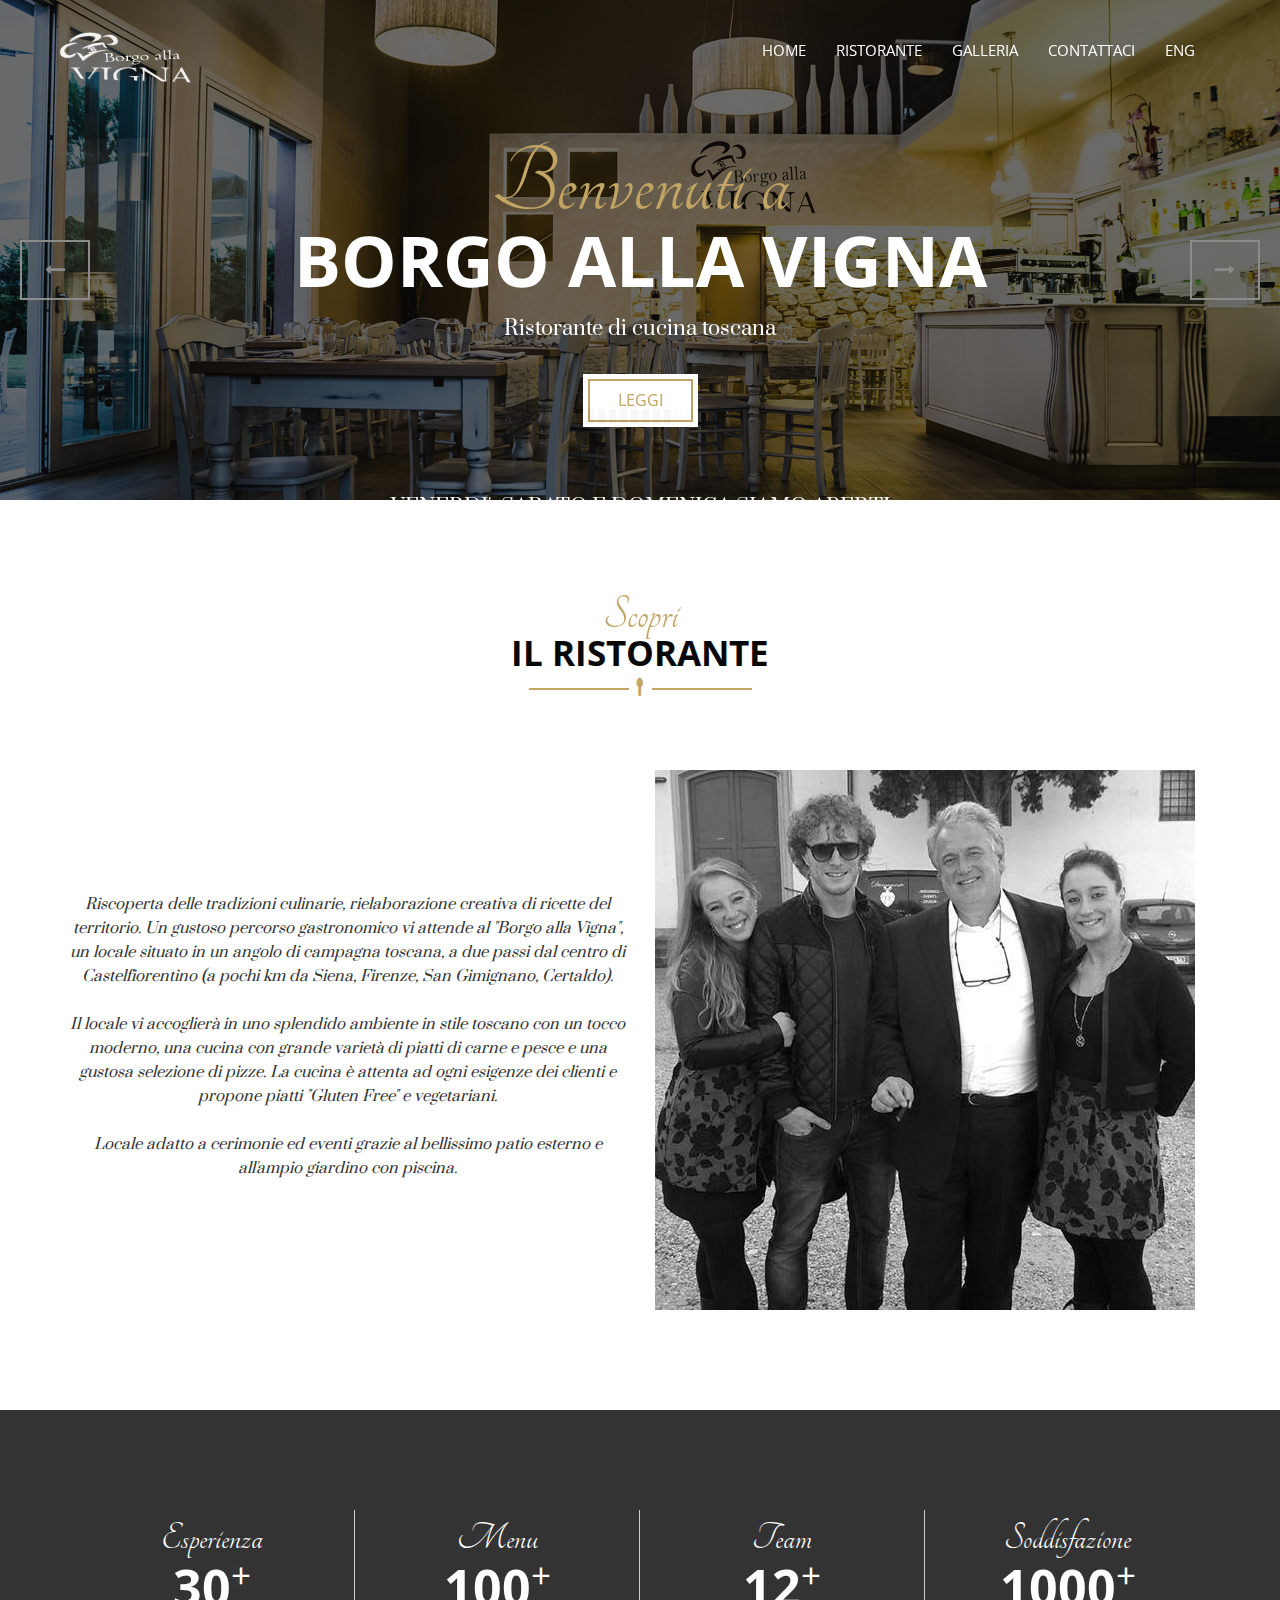
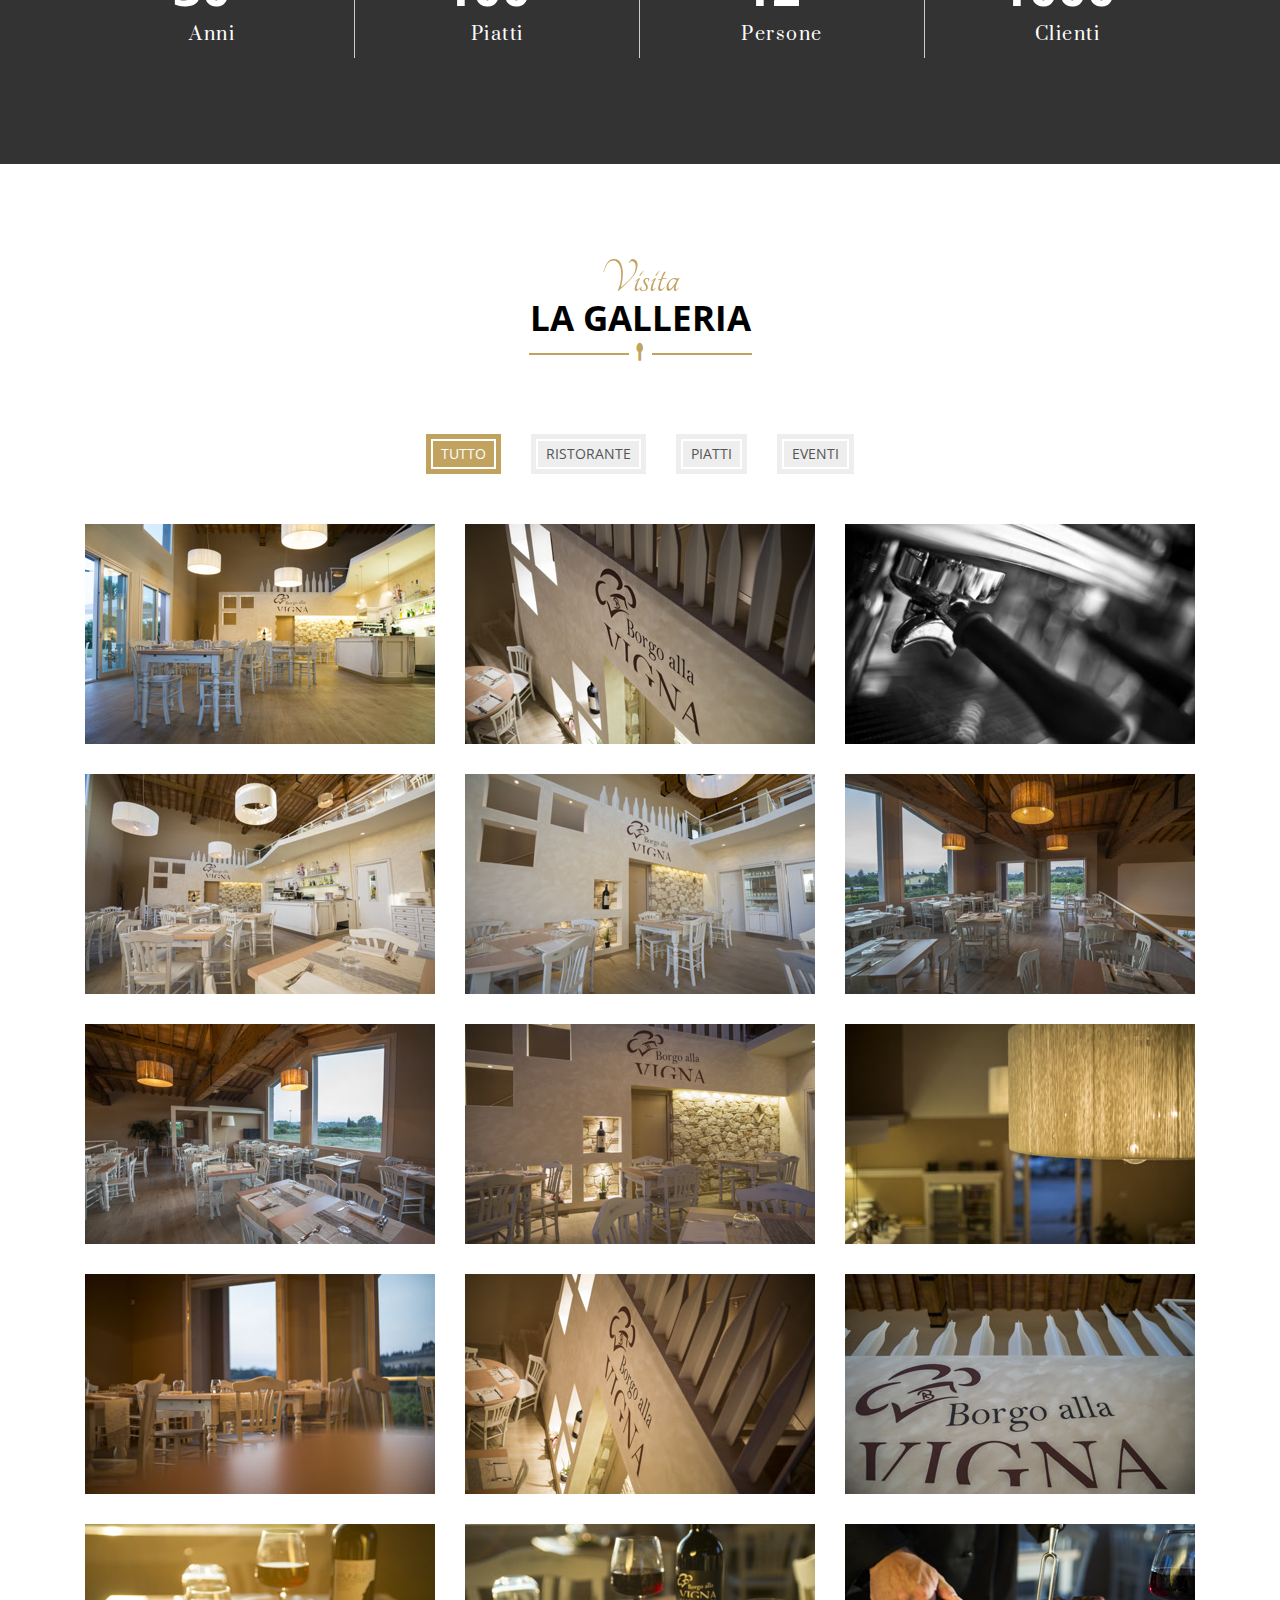
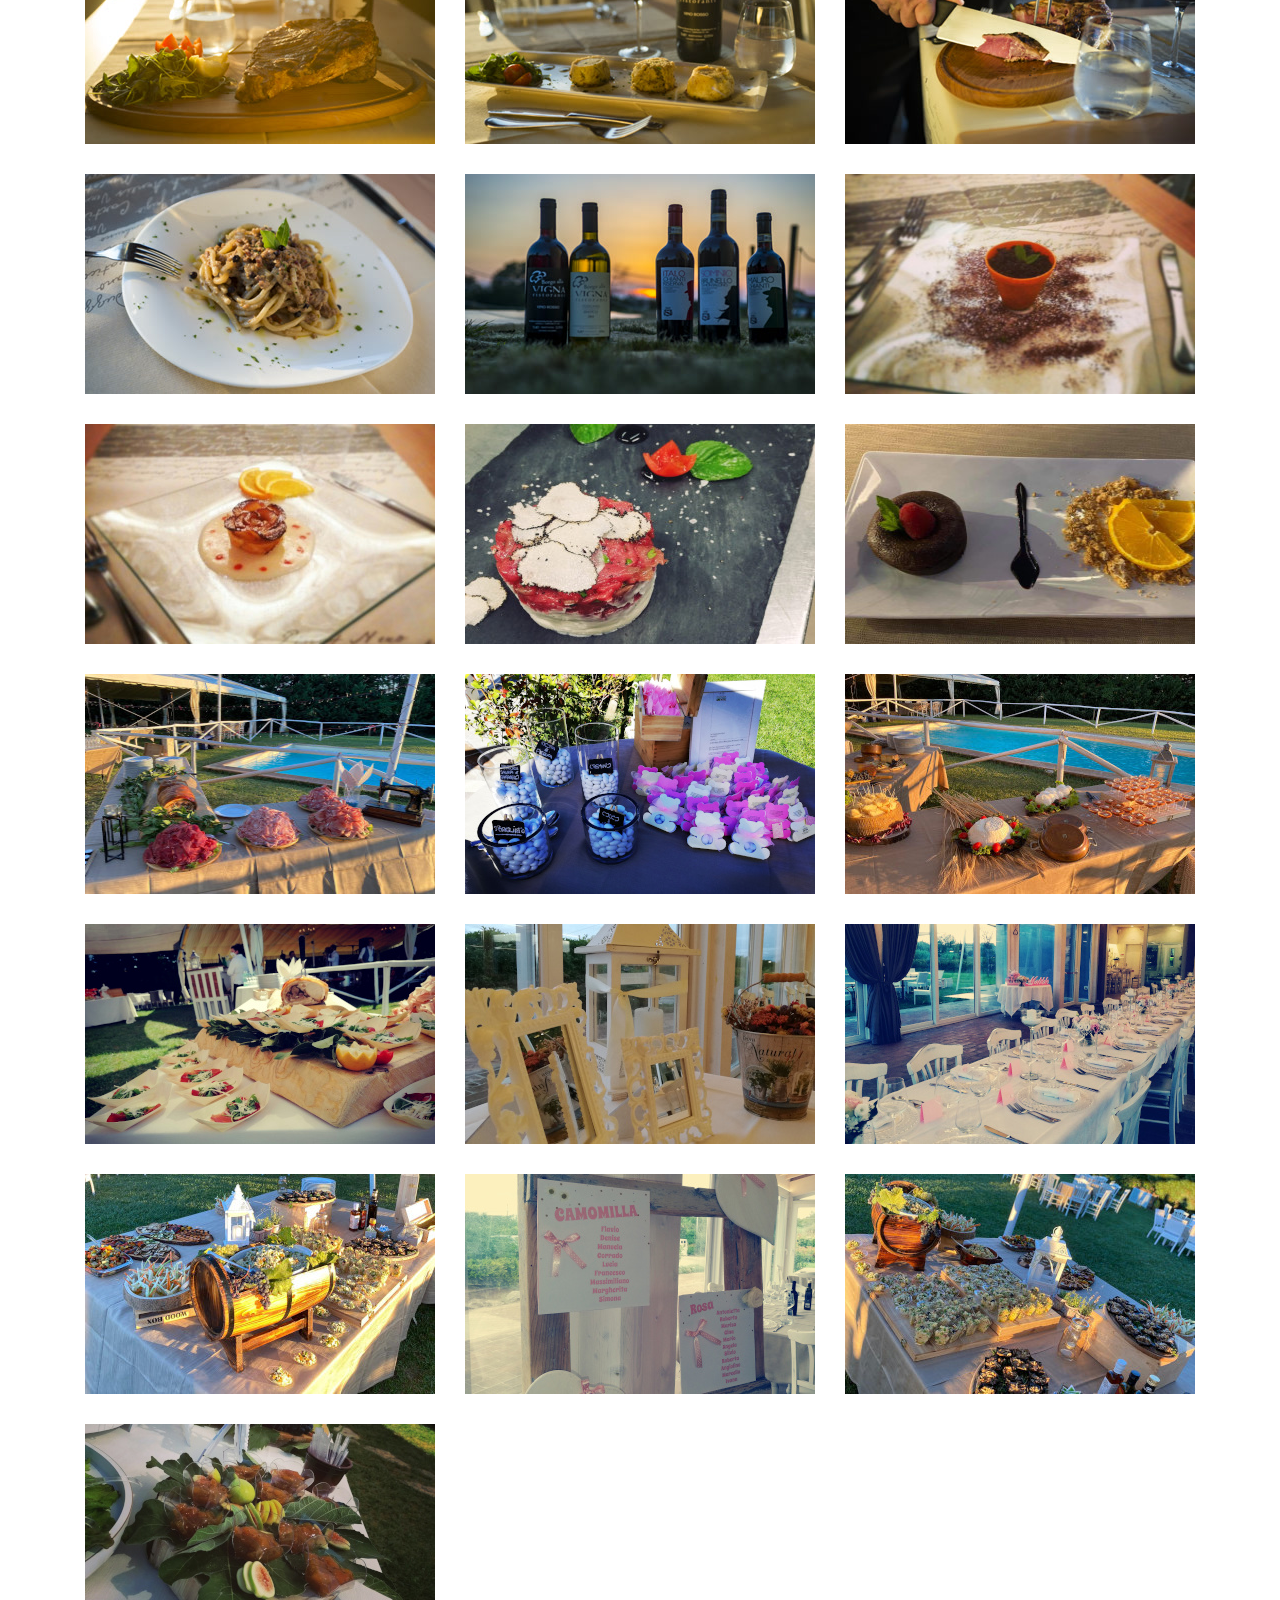
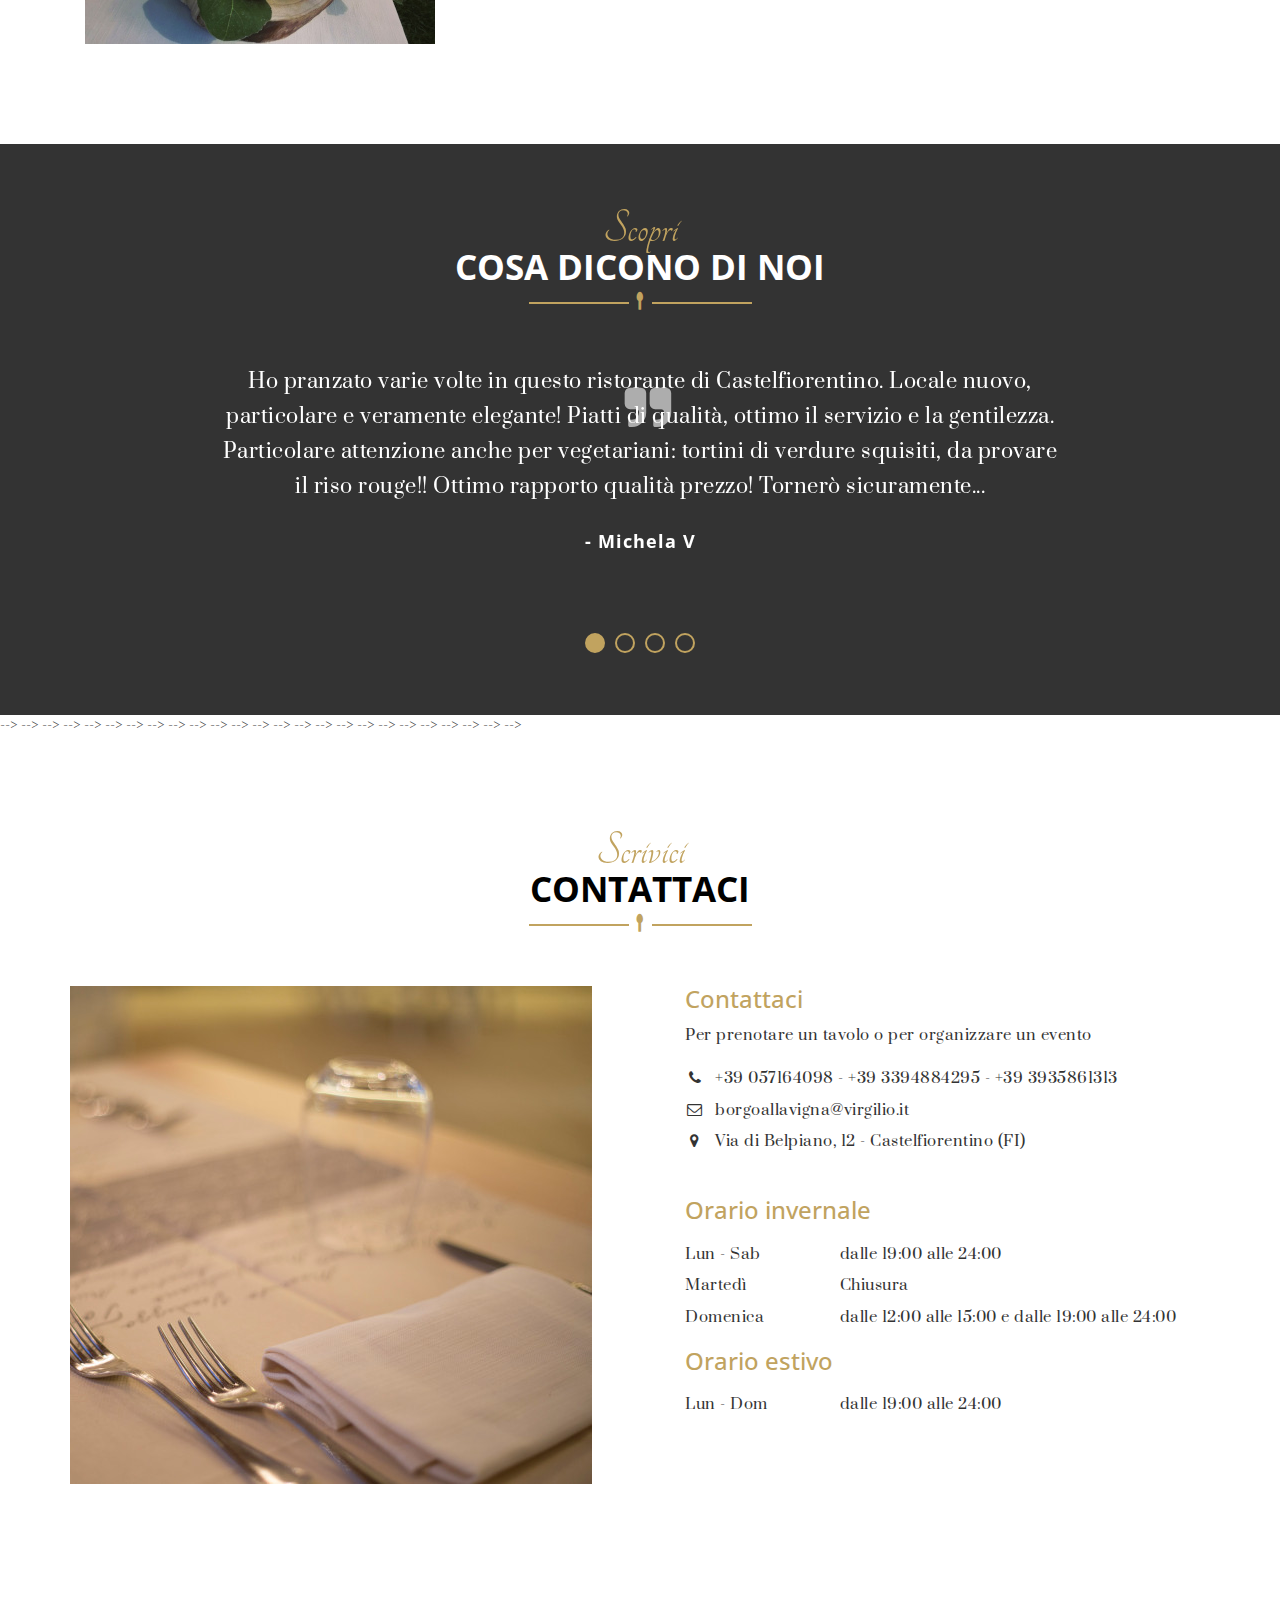
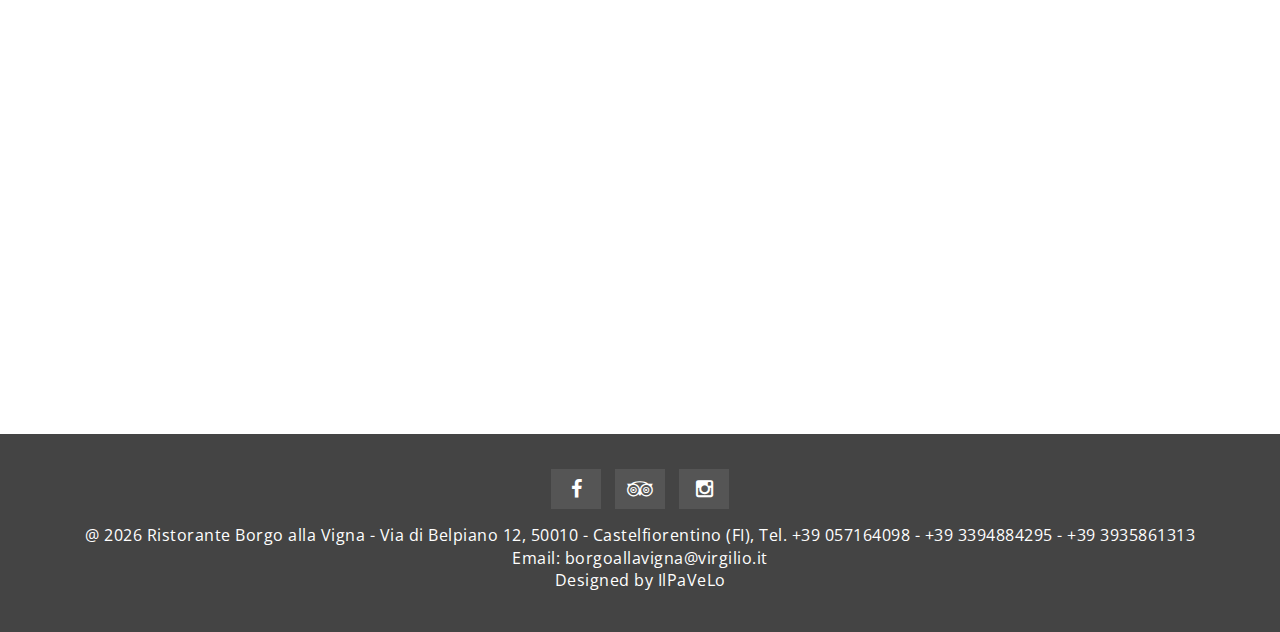
<file: site/index.html>
<!DOCTYPE html>
<html lang="en">
  <head>
    <meta charset="utf-8">
    <meta http-equiv="X-UA-Compatible" content="IE=edge">
    <meta name="viewport" content="width=device-width, initial-scale=1">    
    <title>Borgo alla Vigna</title>

    <!-- Favicon -->
    <link rel="shortcut icon" href="assets/img/favicon.ico" type="image/x-icon">

    <!-- Font awesome -->
    <link href="assets/css/font-awesome.css" rel="stylesheet">
    <!-- Bootstrap -->
    <link href="assets/css/bootstrap.css" rel="stylesheet">   
    <!-- Slick slider -->
    <link rel="stylesheet" type="text/css" href="assets/css/slick.css">    
    <!-- Date Picker -->
    <link rel="stylesheet" type="text/css" href="assets/css/bootstrap-datepicker.css">    
    <!-- Fancybox slider -->
    <link rel="stylesheet" href="assets/css/jquery.fancybox.css" type="text/css" media="screen" /> 
    <!-- Theme color -->
    <link id="switcher" href="assets/css/theme-color/default-theme.css" rel="stylesheet">     

    <!-- Main style sheet -->
    <link href="style.css" rel="stylesheet">    

   
    <!-- Google Fonts -->
    <link href='https://fonts.googleapis.com/css?family=Tangerine' rel='stylesheet' type='text/css'>        
    <link href='https://fonts.googleapis.com/css?family=Open+Sans' rel='stylesheet' type='text/css'>
    <link href='https://fonts.googleapis.com/css?family=Prata' rel='stylesheet' type='text/css'>
    

    <!-- HTML5 shim and Respond.js for IE8 support of HTML5 elements and media queries -->
    <!-- WARNING: Respond.js doesn't work if you view the page via file:// -->
    <!--[if lt IE 9]>
      <script src="https://oss.maxcdn.com/html5shiv/3.7.2/html5shiv.min.js"></script>
      <script src="https://oss.maxcdn.com/respond/1.4.2/respond.min.js"></script>
    <![endif]-->


  </head>
  <body>
  <!-- Pre Loader -->
  <div id="aa-preloader-area">
    <div class="mu-preloader">
      <img src="assets/img/ajax-loader.gif" alt=" loader img">
    </div>
  </div>
  <!--START SCROLL TOP BUTTON -->
    <a class="scrollToTop" href="#">
      <i class="fa fa-angle-up"></i>
      <span>Su</span>
    </a>
  <!-- END SCROLL TOP BUTTON -->

  <!-- Start header section -->
  <header id="mu-header">  
    <nav class="navbar navbar-default mu-main-navbar" role="navigation">  
      <div class="container">
        <div class="navbar-header">
          <!-- FOR MOBILE VIEW COLLAPSED BUTTON -->
          <button type="button" class="navbar-toggle collapsed" data-toggle="collapse" data-target="#navbar" aria-expanded="false" aria-controls="navbar">
            <span class="sr-only">Toggle navigation</span>
            <span class="icon-bar"></span>
            <span class="icon-bar"></span>
            <span class="icon-bar"></span>
          </button>
          <!-- LOGO -->                                                        
          <a class="navbar-brand" href="index.html"><img src="assets/img/logo.png" alt="Logo img"></a>
        </div>
        <div id="navbar" class="navbar-collapse collapse">
          <ul id="top-menu" class="nav navbar-nav navbar-right mu-main-nav">
            <li><a href="#mu-slider">HOME</a></li>
            <li><a href="#mu-about-us">RISTORANTE</a></li>
        <!--<li><a href="#mu-restaurant-menu">MENU</a></li>-->
            <li><a href="#mu-gallery">GALLERIA</a></li>
<!--            <li><a href="#mu-chef">TEAM</a></li>-->
<!--            <li><a href="#mu-latest-news">EVENTI</a></li>-->
        <!--<li><a href="#mu-reservation">PRENOTA</a></li>-->
            <li><a href="#mu-contact">CONTATTACI</a></li>
            <li><a href="index_eng.html">ENG</a></li>
            <!--<li class="dropdown">
              <a class="dropdown-toggle" data-toggle="dropdown" href="blog-archive.html">PAGE <span class="caret"></span></a>
              <ul class="dropdown-menu" role="menu">                
                <li><a href="blog-archive.html">BLOG</a></li>
                <li><a href="blog-single.html">BLOG DETAILS</a></li>
                <li><a href="404.html">404 PAGE</a></li>                                            
              </ul>
            </li>-->
          </ul>                            
        </div><!--/.nav-collapse -->       
      </div>          
    </nav> 
  </header>
  <!-- End header section -->
 

  <!-- Start slider  -->
  <section id="mu-slider">
    <div class="mu-slider-area"> 
      <!-- Top slider -->
      <div class="mu-top-slider">
        <!-- Top slider single slide -->
        <div class="mu-top-slider-single">
          <img src="assets/img/header1.jpg" alt="img">
          <!-- Top slider content -->
          <div class="mu-top-slider-content">
            <span class="mu-slider-small-title">Benvenuti a</span>
            <h2 class="mu-slider-title">BORGO ALLA VIGNA</h2>
            <p>Ristorante di cucina toscana</p>
            <a href="#mu-about-us" class="mu-readmore-btn">LEGGI</a>
            <p><br><br>VENERDI', SABATO E DOMENICA SIAMO APERTI<br> A CENA PER L'ASPORTO<br>PER IL MENU VISITA LA NOSTRA PAGINA INSTAGRAM<br>
            <a href="https://www.instagram.com/borgo_alla_vigna_/"><span class="fa fa-instagram"></span></a>
<!--            <a href="https://www.instagram.com/borgo_alla_vigna_/" class="mu-readmore-btn"><img src="assets/img/instagram.png"></a></p>-->
          </div>
          <!-- / Top slider content -->
        </div>
        <!-- / Top slider single slide -->    
         <!-- Top slider single slide -->
        <div class="mu-top-slider-single">
          <img src="assets/img/header2.jpg" alt="img">
              <!-- Top slider content -->
            <div class="mu-top-slider-content">
                <span class="mu-slider-small-title">Benvenuti a</span>
                <h2 class="mu-slider-title">BORGO ALLA VIGNA</h2>
                <p>Ristorante di cucina toscana</p>
                <a href="#mu-about-us" class="mu-readmore-btn">LEGGI</a>
                <p><br><br>VENERDI', SABATO E DOMENICA SIAMO APERTI<br> A CENA PER L'ASPORTO<br>PER IL MENU VISITA LA NOSTRA PAGINA INSTAGRAM<br>
                <a href="https://www.instagram.com/borgo_alla_vigna_/"><span class="fa fa-instagram"></span></a>
            </div>
         <!-- / Top slider content -->
       </div>
        <!-- / Top slider single slide -->
         <!-- Top slider single slide -->
        <div class="mu-top-slider-single">
         <img src="assets/img/header3.jpg" alt="img">
          <!-- Top slider content -->
          <div class="mu-top-slider-content">
              <span class="mu-slider-small-title">Benvenuti a</span>
              <h2 class="mu-slider-title">BORGO ALLA VIGNA</h2>
              <p>Ristorante di cucina toscana</p>
              <a href="#mu-about-us" class="mu-readmore-btn">LEGGI</a>
              <p><br><br>VENERDI', SABATO E DOMENICA SIAMO APERTI<br> A CENA PER L'ASPORTO<br>PER IL MENU VISITA LA NOSTRA PAGINA INSTAGRAM<br>
              <a href="https://www.instagram.com/borgo_alla_vigna_/"><span class="fa fa-instagram"></span></a>
          </div>
          <!-- / Top slider content -->
        </div>
        <!-- / Top slider single slide -->
        <!-- Top slider single slide -->
        <div class="mu-top-slider-single">
            <img src="assets/img/header4.jpg" alt="img">
                <!-- Top slider content -->
                <div class="mu-top-slider-content">
                    <span class="mu-slider-small-title">Benvenuti a</span>
                    <h2 class="mu-slider-title">BORGO ALLA VIGNA</h2>
                    <p>Ristorante di cucina toscana</p>
                    <a href="#mu-about-us" class="mu-readmore-btn">LEGGI</a>
                    <p><br><br>VENERDI', SABATO E DOMENICA SIAMO APERTI<br> A CENA PER L'ASPORTO<br>PER IL MENU VISITA LA NOSTRA PAGINA INSTAGRAM<br>
                    <a href="https://www.instagram.com/borgo_alla_vigna_/"><span class="fa fa-instagram"></span></a>
                </div>
                <!-- / Top slider content -->
                </div>
        <!-- / Top slider single slide -->
      </div>
    </div>
  </section>
  <!-- End slider  -->

  <!-- Start About us -->
  <section id="mu-about-us">
    <div class="container">
      <div class="row">
        <div class="col-md-12">
          <div class="mu-about-us-area">
            <div class="mu-title">
              <span class="mu-subtitle">Scopri</span>
              <h2>IL RISTORANTE</h2>
              <i class="fa fa-spoon"></i>              
              <span class="mu-title-bar"></span>
            </div>
            <div class="row">
              <div class="col-md-6">
                <div class="mu-about-us-left">
                    <p align="center">
                        <em>
                            <br><br><br>
                            Riscoperta delle tradizioni culinarie, rielaborazione creativa di ricette del territorio.
                            Un gustoso percorso gastronomico vi attende al "Borgo alla Vigna", un locale situato in un angolo di campagna toscana,
                            a due passi dal centro di Castelfiorentino (a pochi km da Siena, Firenze, San Gimignano, Certaldo).
                            <br><br>
                            Il locale vi accoglierà in uno splendido ambiente in stile toscano con un tocco moderno,
                            una cucina con grande varietà di piatti di carne e pesce e una gustosa selezione di pizze.
                            La cucina è attenta ad ogni esigenze dei clienti e propone piatti "Gluten Free" e vegetariani.
                            <br><br>
                            Locale adatto a cerimonie ed eventi grazie al bellissimo patio esterno e all'ampio giardino con piscina.
                        </em>
                    </p>
                </div>
              </div>
              <div class="col-md-6">
                <div class="mu-about-us-right">                
                 <ul class="mu-abtus-slider">                 
                   <li><img src="assets/img/family.jpg" alt="img"></li>
                   <!--<li><img src="assets/img/rist.jpg" alt="img"></li>
                   <li><img src="assets/img/about-us/abtus-img-6.png" alt="img"></li>
                   <li><img src="assets/img/about-us/abtus-img-4.png" alt="img"></li>
                   <li><img src="assets/img/about-us/abtus-img-5.png" alt="img"></li>-->
                 </ul>
                </div>
              </div>
            </div>
          </div>
        </div>
      </div>
    </div>
  </section>
  <!-- End About us -->

  <!-- Start Counter Section -->
  <section id="mu-counter">
    <div class="mu-counter-overlay">
      <div class="container">
        <div class="row">
          <div class="col-md-12">
            <div class="mu-counter-area">
            <ul class="mu-counter-nav">
              <li class="col-md-3 col-sm-3 col-xs-12">
                <div class="mu-single-counter">
                  <span>Esperienza</span>
                  <h3><span class="counter">30</span><sup>+</sup></h3>
                  <p>Anni</p>
                </div>
              </li>
              <li class="col-md-3 col-sm-3 col-xs-12">
                <div class="mu-single-counter">
                  <span>Menu</span>
                  <h3><span class="counter">100</span><sup>+</sup></h3>
                  <p>Piatti</p>
                </div>
              </li>
               <li class="col-md-3 col-sm-3 col-xs-12">
                <div class="mu-single-counter">
                  <span>Team</span>
                   <h3><span class="counter">12</span><sup>+</sup></h3>
                  <p>Persone</p>
                </div>
              </li>
               <li class="col-md-3 col-sm-3 col-xs-12">
                <div class="mu-single-counter">
                  <span>Soddisfazione</span>
                  <h3><span class="counter">1000</span><sup>+</sup></h3>
                  <p>Clienti</p>
                </div>
              </li>
            </ul>
            </div>
          </div>
        </div>
      </div>
    </div>
  </section>
  <!-- End Counter Section -->

  <!-- Start Gallery -->
  <section id="mu-gallery">
    <div class="container">
      <div class="row">
        <div class="col-md-12">
          <div class="mu-gallery-area">
            <div class="mu-title">
              <span class="mu-subtitle">Visita</span>
              <h2>LA GALLERIA</h2>
              <i class="fa fa-spoon"></i>              
              <span class="mu-title-bar"></span>
            </div>
            <div class="mu-gallery-content">
              <div class="mu-gallery-top">
                <!-- Start gallery menu -->
                <ul>
                  <li class="filter active" data-filter="all">TUTTO</li>
                  <li class="filter" data-filter=".restaurant">RISTORANTE</li>
                  <li class="filter" data-filter=".food">PIATTI</li>
                  <li class="filter" data-filter=".events">EVENTI</li>
                </ul>
              </div>
              <!-- Start gallery image -->
              <div class="mu-gallery-body" id="mixit-container">
                <div class="mu-single-gallery col-md-4 mix restaurant">                  
                  <div class="mu-single-gallery-item">
                   <figure class="mu-single-gallery-img">
                      <a href="#"><img alt="img" src="assets/img/restaurant/rest1_thumb.jpg"></a>
                    </figure>
                    <div class="mu-single-gallery-info">
                      <a href="assets/img/restaurant/rest1.jpg" data-fancybox-group="gallery" class="fancybox">
                        <img src="assets/img/plus.png" alt="plus icon img">
                      </a>
                    </div>
                  </div>
                </div>
                <div class="mu-single-gallery col-md-4 mix restaurant">
                  <div class="mu-single-gallery-item">
                   <figure class="mu-single-gallery-img">
                      <a href="#"><img alt="img" src="assets/img/restaurant/rest2_thumb.jpg"></a>
                    </figure>
                    <div class="mu-single-gallery-info">
                      <a href="assets/img/restaurant/rest2.jpg" data-fancybox-group="gallery" class="fancybox">
                        <img src="assets/img/plus.png" alt="plus icon img">
                      </a>
                    </div>
                  </div>
                </div>
                <div class="mu-single-gallery col-md-4 mix restaurant">
                  <div class="mu-single-gallery-item">
                   <figure class="mu-single-gallery-img">
                      <a href="#"><img alt="img" src="assets/img/restaurant/rest3_thumb.jpg"></a>
                    </figure>
                    <div class="mu-single-gallery-info">
                      <a href="assets/img/restaurant/rest3.jpg" data-fancybox-group="gallery" class="fancybox">
                        <img src="assets/img/plus.png" alt="plus icon img">
                      </a>
                    </div>
                  </div>
                </div>
                <div class="mu-single-gallery col-md-4 mix restaurant">
                  <div class="mu-single-gallery-item">
                   <figure class="mu-single-gallery-img">
                      <a href="#"><img alt="img" src="assets/img/restaurant/rest4_thumb.jpg"></a>
                    </figure>
                    <div class="mu-single-gallery-info">
                      <a href="assets/img/restaurant/rest4.jpg" data-fancybox-group="gallery" class="fancybox">
                        <img src="assets/img/plus.png" alt="plus icon img">
                      </a>
                    </div>
                  </div>
                </div>
                <div class="mu-single-gallery col-md-4 mix restaurant">
                  <div class="mu-single-gallery-item">
                   <figure class="mu-single-gallery-img">
                      <a href="#"><img alt="img" src="assets/img/restaurant/rest5_thumb.jpg"></a>
                    </figure>
                    <div class="mu-single-gallery-info">
                      <a href="assets/img/restaurant/rest5.jpg" data-fancybox-group="gallery" class="fancybox">
                        <img src="assets/img/plus.png" alt="plus icon img">
                      </a>
                    </div>
                  </div>
                </div>
                <div class="mu-single-gallery col-md-4 mix restaurant">
                  <div class="mu-single-gallery-item">
                   <figure class="mu-single-gallery-img">
                      <a href="#"><img alt="img" src="assets/img/restaurant/rest6_thumb.jpg"></a>
                    </figure>
                    <div class="mu-single-gallery-info">
                      <a href="assets/img/restaurant/rest6.jpg" data-fancybox-group="gallery" class="fancybox">
                        <img src="assets/img/plus.png" alt="plus icon img">
                      </a>
                    </div>
                  </div>
                </div>
                <div class="mu-single-gallery col-md-4 mix restaurant">
                  <div class="mu-single-gallery-item">
                   <figure class="mu-single-gallery-img">
                      <a href="#"><img alt="img" src="assets/img/restaurant/rest7_thumb.jpg"></a>
                    </figure>
                    <div class="mu-single-gallery-info">
                      <a href="assets/img/restaurant/rest7.jpg" data-fancybox-group="gallery" class="fancybox">
                        <img src="assets/img/plus.png" alt="plus icon img">
                      </a>
                    </div>
                  </div>
                </div>
                <div class="mu-single-gallery col-md-4 mix restaurant">
                  <div class="mu-single-gallery-item">
                   <figure class="mu-single-gallery-img">
                      <a href="#"><img alt="img" src="assets/img/restaurant/rest8_thumb.jpg"></a>
                    </figure>
                    <div class="mu-single-gallery-info">
                      <a href="assets/img/restaurant/rest8.jpg" data-fancybox-group="gallery" class="fancybox">
                        <img src="assets/img/plus.png" alt="plus icon img">
                      </a>
                    </div>
                  </div>
                </div>
                <div class="mu-single-gallery col-md-4 mix restaurant">
                  <div class="mu-single-gallery-item">
                   <figure class="mu-single-gallery-img">
                      <a href="#"><img alt="img" src="assets/img/restaurant/rest9_thumb.jpg"></a>
                    </figure>
                    <div class="mu-single-gallery-info">
                      <a href="assets/img/restaurant/rest9.jpg" data-fancybox-group="gallery" class="fancybox">
                        <img src="assets/img/plus.png" alt="plus icon img">
                      </a>
                    </div>
                  </div>
                </div>
                <div class="mu-single-gallery col-md-4 mix restaurant">
                  <div class="mu-single-gallery-item">
                   <figure class="mu-single-gallery-img">
                      <a href="#"><img alt="img" src="assets/img/restaurant/rest10_thumb.jpg"></a>
                    </figure>
                    <div class="mu-single-gallery-info">
                      <a href="assets/img/restaurant/rest10.jpg" data-fancybox-group="gallery" class="fancybox">
                        <img src="assets/img/plus.png" alt="plus icon img">
                      </a>
                    </div>
                  </div>
                </div>
                <div class="mu-single-gallery col-md-4 mix restaurant">
                  <div class="mu-single-gallery-item">
                   <figure class="mu-single-gallery-img">
                      <a href="#"><img alt="img" src="assets/img/restaurant/rest11_thumb.jpg"></a>
                    </figure>
                    <div class="mu-single-gallery-info">
                      <a href="assets/img/restaurant/rest11.jpg" data-fancybox-group="gallery" class="fancybox">
                        <img src="assets/img/plus.png" alt="plus icon img">
                      </a>
                    </div>
                  </div>
                </div>
                <div class="mu-single-gallery col-md-4 mix restaurant">
                  <div class="mu-single-gallery-item">
                   <figure class="mu-single-gallery-img">
                      <a href="#"><img alt="img" src="assets/img/restaurant/rest12_thumb.jpg"></a>
                    </figure>
                    <div class="mu-single-gallery-info">
                      <a href="assets/img/restaurant/rest12.jpg" data-fancybox-group="gallery" class="fancybox">
                        <img src="assets/img/plus.png" alt="plus icon img">
                      </a>
                    </div>
                  </div>
                </div>
                
                <div class="mu-single-gallery col-md-4 mix food">
                  <div class="mu-single-gallery-item">
                    <figure class="mu-single-gallery-img">
                      <a href="#"><img alt="img" src="assets/img/food/food1_thumb.jpg"></a>
                    </figure>
                    <div class="mu-single-gallery-info">
                      <a href="assets/img/food/food1.jpg" data-fancybox-group="gallery" class="fancybox">
                        <img src="assets/img/plus.png" alt="plus icon img">
                      </a>
                    </div>
                  </div>
                </div>
                <div class="mu-single-gallery col-md-4 mix food">
                  <div class="mu-single-gallery-item">
                    <figure class="mu-single-gallery-img">
                      <a href="#"><img alt="img" src="assets/img/food/food2_thumb.jpg"></a>
                    </figure>
                    <div class="mu-single-gallery-info">
                      <a href="assets/img/food/food2.jpg" data-fancybox-group="gallery" class="fancybox">
                        <img src="assets/img/plus.png" alt="plus icon img">
                      </a>
                    </div>
                  </div>
                </div>
                <div class="mu-single-gallery col-md-4 mix food">
                  <div class="mu-single-gallery-item">
                    <figure class="mu-single-gallery-img">
                      <a href="#"><img alt="img" src="assets/img/food/food3_thumb.jpg"></a>
                    </figure>
                    <div class="mu-single-gallery-info">
                      <a href="assets/img/food/food3.jpg" data-fancybox-group="gallery" class="fancybox">
                        <img src="assets/img/plus.png" alt="plus icon img">
                      </a>
                    </div>
                  </div>
                </div>
                <div class="mu-single-gallery col-md-4 mix food">
                  <div class="mu-single-gallery-item">
                    <figure class="mu-single-gallery-img">
                      <a href="#"><img alt="img" src="assets/img/food/food4_thumb.jpg"></a>
                    </figure>
                    <div class="mu-single-gallery-info">
                      <a href="assets/img/food/food4.jpg" data-fancybox-group="gallery" class="fancybox">
                        <img src="assets/img/plus.png" alt="plus icon img">
                      </a>
                    </div>
                  </div>
                </div>
                <div class="mu-single-gallery col-md-4 mix food">
                  <div class="mu-single-gallery-item">
                    <figure class="mu-single-gallery-img">
                      <a href="#"><img alt="img" src="assets/img/food/food5_thumb.jpg"></a>
                    </figure>
                    <div class="mu-single-gallery-info">
                      <a href="assets/img/food/food5.jpg" data-fancybox-group="gallery" class="fancybox">
                        <img src="assets/img/plus.png" alt="plus icon img">
                      </a>
                    </div>
                  </div>
                </div>
                <div class="mu-single-gallery col-md-4 mix food">
                  <div class="mu-single-gallery-item">
                    <figure class="mu-single-gallery-img">
                      <a href="#"><img alt="img" src="assets/img/food/food6_thumb.jpg"></a>
                    </figure>
                    <div class="mu-single-gallery-info">
                      <a href="assets/img/food/food6.jpg" data-fancybox-group="gallery" class="fancybox">
                        <img src="assets/img/plus.png" alt="plus icon img">
                      </a>
                    </div>
                  </div>
                </div>
                <div class="mu-single-gallery col-md-4 mix food">
                  <div class="mu-single-gallery-item">
                    <figure class="mu-single-gallery-img">
                      <a href="#"><img alt="img" src="assets/img/food/food7_thumb.jpg"></a>
                    </figure>
                    <div class="mu-single-gallery-info">
                      <a href="assets/img/food/food7.jpg" data-fancybox-group="gallery" class="fancybox">
                        <img src="assets/img/plus.png" alt="plus icon img">
                      </a>
                    </div>
                  </div>
                </div>
                <div class="mu-single-gallery col-md-4 mix food">
                  <div class="mu-single-gallery-item">
                    <figure class="mu-single-gallery-img">
                      <a href="#"><img alt="img" src="assets/img/food/food8_thumb.jpg"></a>
                    </figure>
                    <div class="mu-single-gallery-info">
                      <a href="assets/img/food/food8.jpg" data-fancybox-group="gallery" class="fancybox">
                        <img src="assets/img/plus.png" alt="plus icon img">
                      </a>
                    </div>
                  </div>
                </div>
                <div class="mu-single-gallery col-md-4 mix food">
                  <div class="mu-single-gallery-item">
                    <figure class="mu-single-gallery-img">
                      <a href="#"><img alt="img" src="assets/img/food/food9_thumb.jpg"></a>
                    </figure>
                    <div class="mu-single-gallery-info">
                      <a href="assets/img/food/food9.jpg" data-fancybox-group="gallery" class="fancybox">
                        <img src="assets/img/plus.png" alt="plus icon img">
                      </a>
                    </div>
                  </div>
                </div>
                
                <div class="mu-single-gallery col-md-4 mix events">
                  <div class="mu-single-gallery-item">
                    <figure class="mu-single-gallery-img">
                      <a href="#"><img alt="img" src="assets/img/events/event1_thumb.jpg"></a>
                    </figure>
                    <div class="mu-single-gallery-info">
                      <a href="assets/img/events/event1.jpg" data-fancybox-group="gallery" class="fancybox">
                        <img src="assets/img/plus.png" alt="plus icon img">
                      </a>
                    </div>
                  </div>
                </div>
                <div class="mu-single-gallery col-md-4 mix events">
                  <div class="mu-single-gallery-item">
                    <figure class="mu-single-gallery-img">
                      <a href="#"><img alt="img" src="assets/img/events/event2_thumb.jpg"></a>
                    </figure>
                    <div class="mu-single-gallery-info">
                      <a href="assets/img/events/event2.jpg" data-fancybox-group="gallery" class="fancybox">
                        <img src="assets/img/plus.png" alt="plus icon img">
                      </a>
                    </div>
                  </div>
                </div>
                <div class="mu-single-gallery col-md-4 mix events">
                  <div class="mu-single-gallery-item">
                    <figure class="mu-single-gallery-img">
                      <a href="#"><img alt="img" src="assets/img/events/event3_thumb.jpg"></a>
                    </figure>
                    <div class="mu-single-gallery-info">
                      <a href="assets/img/events/event3.jpg" data-fancybox-group="gallery" class="fancybox">
                        <img src="assets/img/plus.png" alt="plus icon img">
                      </a>
                    </div>
                  </div>
                </div>
                <div class="mu-single-gallery col-md-4 mix events">
                  <div class="mu-single-gallery-item">
                    <figure class="mu-single-gallery-img">
                      <a href="#"><img alt="img" src="assets/img/events/event4_thumb.jpg"></a>
                    </figure>
                    <div class="mu-single-gallery-info">
                      <a href="assets/img/events/event4.jpg" data-fancybox-group="gallery" class="fancybox">
                        <img src="assets/img/plus.png" alt="plus icon img">
                      </a>
                    </div>
                  </div>
                </div>
                <div class="mu-single-gallery col-md-4 mix events">
                  <div class="mu-single-gallery-item">
                    <figure class="mu-single-gallery-img">
                      <a href="#"><img alt="img" src="assets/img/events/event5_thumb.jpg"></a>
                    </figure>
                    <div class="mu-single-gallery-info">
                      <a href="assets/img/events/event5.jpg" data-fancybox-group="gallery" class="fancybox">
                        <img src="assets/img/plus.png" alt="plus icon img">
                      </a>
                    </div>
                  </div>
                </div>
                <div class="mu-single-gallery col-md-4 mix events">
                  <div class="mu-single-gallery-item">
                    <figure class="mu-single-gallery-img">
                      <a href="#"><img alt="img" src="assets/img/events/event6_thumb.jpg"></a>
                    </figure>
                    <div class="mu-single-gallery-info">
                      <a href="assets/img/events/event6.jpg" data-fancybox-group="gallery" class="fancybox">
                        <img src="assets/img/plus.png" alt="plus icon img">
                      </a>
                    </div>
                  </div>
                </div>
                <div class="mu-single-gallery col-md-4 mix events">
                  <div class="mu-single-gallery-item">
                    <figure class="mu-single-gallery-img">
                      <a href="#"><img alt="img" src="assets/img/events/event7_thumb.jpg"></a>
                    </figure>
                    <div class="mu-single-gallery-info">
                      <a href="assets/img/events/event7.jpg" data-fancybox-group="gallery" class="fancybox">
                        <img src="assets/img/plus.png" alt="plus icon img">
                      </a>
                    </div>
                  </div>
                </div>
                <div class="mu-single-gallery col-md-4 mix events">
                  <div class="mu-single-gallery-item">
                    <figure class="mu-single-gallery-img">
                      <a href="#"><img alt="img" src="assets/img/events/event8_thumb.jpg"></a>
                    </figure>
                    <div class="mu-single-gallery-info">
                      <a href="assets/img/events/event8.jpg" data-fancybox-group="gallery" class="fancybox">
                        <img src="assets/img/plus.png" alt="plus icon img">
                      </a>
                    </div>
                  </div>
                </div>
                <div class="mu-single-gallery col-md-4 mix events">
                  <div class="mu-single-gallery-item">
                    <figure class="mu-single-gallery-img">
                      <a href="#"><img alt="img" src="assets/img/events/event9_thumb.jpg"></a>
                    </figure>
                    <div class="mu-single-gallery-info">
                      <a href="assets/img/events/event9.jpg" data-fancybox-group="gallery" class="fancybox">
                        <img src="assets/img/plus.png" alt="plus icon img">
                      </a>
                    </div>
                  </div>
                </div>
                <div class="mu-single-gallery col-md-4 mix events">
                  <div class="mu-single-gallery-item">
                    <figure class="mu-single-gallery-img">
                      <a href="#"><img alt="img" src="assets/img/events/event10_thumb.jpg"></a>
                    </figure>
                    <div class="mu-single-gallery-info">
                      <a href="assets/img/events/event10.jpg" data-fancybox-group="gallery" class="fancybox">
                        <img src="assets/img/plus.png" alt="plus icon img">
                      </a>
                    </div>
                  </div>
                </div>
              </div>
            </div>
          </div>
        </div>
      </div>
    </div>
  </section>
  <!-- End Gallery -->
  
  <!-- Start Client Testimonial section -->
  <section id="mu-client-testimonial">
    <div class="mu-overlay">
      <div class="container">
        <div class="row">
          <div class="col-md-12">
            <div class="mu-client-testimonial-area">
              <div class="mu-title">
                <span class="mu-subtitle">Scopri</span>
                <h2>COSA DICONO DI NOI</h2>
                <i class="fa fa-spoon"></i>
                <span class="mu-title-bar"></span>
              </div>
              <!-- testimonial content -->
              <div class="mu-testimonial-content">
                <!-- testimonial slider -->
                <ul class="mu-testimonial-slider">
                  <li>
                    <div class="mu-testimonial-single">                   
                      <div class="mu-testimonial-info">
                          <p>Ho pranzato varie volte in questo ristorante di Castelfiorentino. Locale nuovo, particolare e veramente elegante! Piatti di qualità, ottimo il servizio e la gentilezza. Particolare attenzione anche per vegetariani: tortini di verdure squisiti, da provare il riso rouge!! Ottimo rapporto qualità prezzo! Tornerò sicuramente...</p>
                      </div>
                      <div class="mu-testimonial-bio">
                        <p>- Michela V</p>
                      </div>
                    </div>
                  </li>
                  <li>
                      <div class="mu-testimonial-single">
                          <div class="mu-testimonial-info">
                              <p>Ottimo ristorante, bellissimo lo stile e davvero soddisfacente sia il personale che la cucina. Piatti di grande qualità e ben curati, da tornarci sicuramente...</p>
                          </div>
                          <div class="mu-testimonial-bio">
                              <p>- Elia M</p>
                          </div>
                      </div>
                  </li>
                  <li>
                    <div class="mu-testimonial-single">                   
                      <div class="mu-testimonial-info">
                          <p>Finalmente un locale che racchiude tutto, posto carinissimo, cibo ottimo e abbondante e di qualità con la possibilità di scegliere carne pesce e pizza. Personale gentilissimo ed in ultimo un buon rapporto qualità prezzo. Sicuramente una bella esperienza da ripetere...</p>
                      </div>
                      <div class="mu-testimonial-bio">
                        <p>- clarita f</p>
                      </div>
                    </div>
                  </li>
                   <li>
                    <div class="mu-testimonial-single">                   
                      <div class="mu-testimonial-info">
                        <p>Siamo stati qui venerdì sera prima di portare la serenata alla mia futura cognata....le due famiglie riunite gustando piatti fantastici in un'atmosfera speciale.... Tornando al locale servizio perfetto veloce e professionale....eravamo in 21....iniziato cena alle 21 conclusa alle 22:45.....papille gustative soddisfatte portafoglio anche.... Consigliatissimo😉</p>
                      </div>
                      <div class="mu-testimonial-bio">
                        <p>- Simonetta B</p>
                      </div>
                    </div>
                  </li>
                </ul>
              </div>
            </div>
          </div>
        </div>
      </div>
    </div>
  </section>
  <!-- End Client Testimonial section -->

  <!-- Start Subscription section -->
<!--  <section id="mu-subscription">-->
<!--    <div class="container">-->
<!--      <div class="row">-->
<!--        <div class="col-md-12">-->
<!--          <div class="mu-subscription-area">-->
<!--            <form class="mu-subscription-form">-->
<!--              <input type="text" placeholder="Inserisci il tuo indirizzo email">-->
<!--              <button class="mu-readmore-btn" type="Submit">REGISTRATI</button>-->
<!--            </form>            -->
<!--          </div>-->
<!--        </div>-->
<!--      </div>-->
<!--    </div>    -->
<!--  </section>-->
  <!-- End Subscription section -->

  <!-- Start Chef Section -->
<!--  <section id="mu-chef">-->
<!--    <div class="container">-->
<!--      <div class="row">-->
<!--        <div class="col-md-12">-->
<!--          <div class="mu-chef-area">-->
<!--            <div class="mu-title">-->
<!--              <span class="mu-subtitle">Scopri</span>-->
<!--              <h2>IL TEAM</h2>-->
<!--              <i class="fa fa-spoon"></i>-->
<!--              <span class="mu-title-bar"></span>-->
<!--            </div>-->
<!--            <div class="mu-chef-content">-->
<!--              <ul class="mu-chef-nav">-->
<!--                <li>-->
<!--                  <div class="mu-single-chef">-->
<!--                    <figure class="mu-single-chef-img">-->
<!--                      <img src="assets/img/chef/chef-6.jpg" alt="chef img">-->
<!--                    </figure>-->
<!--                    <div class="mu-single-chef-info">-->
<!--                      <h4>Roberto Borghi</h4>-->
<!--                      <span>Master Chef</span>-->
<!--                    </div>-->
<!--                  </div>-->
<!--                </li>-->
<!--                <li>-->
<!--                  <div class="mu-single-chef">-->
<!--                    <figure class="mu-single-chef-img">-->
<!--                      <img src="assets/img/chef/chef-5.jpg" alt="chef img">-->
<!--                    </figure>-->
<!--                    <div class="mu-single-chef-info">-->
<!--                      <h4>Serena Borghi</h4>-->
<!--                      <span>Maitre</span>-->
<!--                    </div>-->
<!--                  </div>-->
<!--                </li>-->
<!--                <li>-->
<!--                  <div class="mu-single-chef">-->
<!--                    <figure class="mu-single-chef-img">-->
<!--                      <img src="assets/img/chef/chef-2.jpg" alt="chef img">-->
<!--                    </figure>-->
<!--                    <div class="mu-single-chef-info">-->
<!--                      <h4>Leonardo Borghi</h4>-->
<!--                      <span>Chef</span>-->
<!--                    </div>-->
<!--                  </div>-->
<!--                </li>-->
<!--              </ul>-->
<!--            </div>-->
<!--          </div>-->
<!--        </div>-->
<!--      </div>-->
<!--    </div>-->
<!--  </section>-->
  <!-- End Chef Section -->

  <!-- Start Latest News -->
<!--  <section id="mu-latest-news">-->
<!--    <div class="container">-->
<!--      <div class="row">-->
<!--        <div class="col-md-12">-->
<!--          <div class="mu-latest-news-area">-->
<!--            <div class="mu-title">-->
<!--              <span class="mu-subtitle">Scopri</span>-->
<!--              <h2>GLI EVENTI</h2>-->
<!--              <i class="fa fa-spoon"></i>              -->
<!--              <span class="mu-title-bar"></span>-->
<!--            </div>-->
<!--            <div class="mu-latest-news-content">-->
<!--              <div class="row">-->
<!--                <!-- start single blog -->-->
<!--                <div class="col-md-12">-->
<!--                  <article class="mu-news-single">-->
<!--                    <h3><a href="https://www.facebook.com/events/435397790472691/">CAPODANNO 2020 AL "BORGO ALLA VIGNA"</a></h3>-->
<!--                    <figure class="mu-news-img">-->
<!--                      <a href="https://www.facebook.com/events/435397790472691/"><img src="assets/img/capodanno.png" alt="img"></a>-->
<!--                    </figure>-->
<!--                    <div class="mu-news-single-content">                      -->
<!--                      <ul class="mu-meta-nav">-->
<!--<!--                        <li>By Admin</li>-->-->
<!--<!--                        <li>Date: May 10 2016</li>-->-->
<!--                      </ul>-->
<!--                      <p>Festeggia insieme a noi il Capodanno 2020, il cenone sarà accompagnato da musica dal vivo.<br>-->
<!--                        Alla mezzanotte brindiamo e balliamo insieme!!</p>-->
<!--                      <div class="mu-news-single-bottom">-->
<!--                        <a href="https://www.facebook.com/events/435397790472691/" class="mu-readmore-btn">Leggi</a>-->
<!--                      </div>-->
<!--                    </div>                   -->
<!--                  </article>-->
<!--                </div>-->
<!--                <!-- start single blog -->-->
<!--<!--                <div class="col-md-6">-->-->
<!--<!--                  <article class="mu-news-single">-->-->
<!--<!--                    <h3><a href="#">Lorem ipsum dolor sit amet, consectetur adipisicing elit. Cumque, distinctio!</a></h3>-->-->
<!--<!--                    <figure class="mu-news-img">-->-->
<!--<!--                      <a href="#"><img src="assets/img/news/2.jpg" alt="img"></a>                      -->-->
<!--<!--                    </figure>-->-->
<!--<!--                    <div class="mu-news-single-content">                      -->-->
<!--<!--                      <ul class="mu-meta-nav">-->-->
<!--<!--                        <li>By Admin</li>-->-->
<!--<!--                        <li>Date: May 10 2016</li>-->-->
<!--<!--                      </ul>-->-->
<!--<!--                      <p>Lorem ipsum dolor sit amet, consectetur adipisicing elit. Optio est quaerat magnam exercitationem voluptas, voluptatem sed quam ab laborum voluptatum tempore dolores itaque, molestias vitae.</p>-->-->
<!--<!--                      <div class="mu-news-single-bottom">-->-->
<!--<!--                        <a href="blog-single.html" class="mu-readmore-btn">Read More</a>-->-->
<!--<!--                      </div>-->-->
<!--<!--                    </div>                   -->-->
<!--<!--                  </article>-->-->
<!--<!--                </div>-->-->
<!--              </div>-->
<!--              <!-- Start brows more btn -->-->
<!--<!--              <a href="blog-archive.html" class="mu-browsmore-btn">BROWS MORE</a>-->-->
<!--              <!-- End brows more btn -->-->
<!--            </div>-->
<!--          </div>-->
<!--        </div>-->
<!--      </div>-->
<!--    </div>-->
<!--  </section>-->
  <!-- End Latest News -->
  
  <!-- Start Reservation section -->
<!--  <section id="mu-reservation">-->
<!--      <div class="container">-->
<!--          <div class="row">-->
<!--              <div class="col-md-12">-->
<!--                  <div class="mu-reservation-area">-->
<!--                      <div class="mu-title">-->
<!--                          <span class="mu-subtitle">Fai una</span>-->
<!--                          <h2>PRENOTAZIONE</h2>-->
<!--                          <i class="fa fa-spoon"></i>-->
<!--                          <span class="mu-title-bar"></span>-->
<!--                      </div>-->
<!--                      <div class="mu-reservation-content">-->
<!--                          <p>Compila il modulo per inviarci un messaggio</p>-->
<!--                          <form class="mu-reservation-form">-->
<!--                              <div class="row">-->
<!--                                  <div class="col-md-6">-->
<!--                                      <div class="form-group">-->
<!--                                          <input type="text" class="form-control" placeholder="Nome e cognome">-->
<!--                                              </div>-->
<!--                                  </div>-->
<!--                                  <div class="col-md-6">-->
<!--                                      <div class="form-group">-->
<!--                                          <input type="email" class="form-control" placeholder="Email">-->
<!--                                              </div>-->
<!--                                  </div>-->
<!--                                  <div class="col-md-6">-->
<!--                                      <div class="form-group">-->
<!--                                          <input type="text" class="form-control" placeholder="Numero di telefono">-->
<!--                                              </div>-->
<!--                                  </div>-->
<!--                                  <div class="col-md-6">-->
<!--                                      <div class="form-group">-->
<!--                                          <select class="form-control">-->
<!--                                              <option value="0">Quante persone?</option>-->
<!--                                              <option value="1 Person">1 Persona</option>-->
<!--                                              <option value="2 People">2 Persone</option>-->
<!--                                              <option value="3 People">3 Persone</option>-->
<!--                                              <option value="4 People">4 Persone</option>-->
<!--                                              <option value="5 People">5 Persone</option>-->
<!--                                              <option value="6 People">6 Persone</option>-->
<!--                                              <option value="7 People">7 Persone</option>-->
<!--                                              <option value="8 People">8 Persone</option>-->
<!--                                              <option value="9 People">9 Persone</option>-->
<!--                                              <option value="10 People">10 Persone</option>-->
<!--                                              <option value="11 People">11 Persona</option>-->
<!--                                              <option value="12 People">12 Persone</option>-->
<!--                                              <option value="13 People">13 Persone</option>-->
<!--                                              <option value="14 People">14 Persone</option>-->
<!--                                              <option value="15 People">15 Persone</option>-->
<!--                                              <option value="16 People">16 Persone</option>-->
<!--                                              <option value="17 People">17 Persone</option>-->
<!--                                              <option value="18 People">18 Persone</option>-->
<!--                                              <option value="19 People">19 Persone</option>-->
<!--                                              <option value="20 People">20 Persone</option>-->
<!--                                              <option value="21 People">21 Persona</option>-->
<!--                                              <option value="22 People">22 Persone</option>-->
<!--                                              <option value="23 People">23 Persone</option>-->
<!--                                              <option value="24 People">24 Persone</option>-->
<!--                                              <option value="25 People">25 Persone</option>-->
<!--                                              <option value="26 People">26 Persone</option>-->
<!--                                              <option value="27 People">27 Persone</option>-->
<!--                                              <option value="28 People">28 Persone</option>-->
<!--                                              <option value="29 People">29 Persone</option>-->
<!--                                              <option value="30 People">30 Persone</option>-->
<!--                                          </select>-->
<!--                                      </div>-->
<!--                                  </div>-->
<!--                                  <div class="col-md-6">-->
<!--                                      <div class="form-group">-->
<!--                                          <input type="text" class="form-control" id="datepicker" placeholder="Data">-->
<!--                                              </div>-->
<!--                                  </div>-->
<!--                                  <div class="col-md-6">-->
<!--                                      <div class="form-group">-->
<!--                                          <input type="text" class="form-control" placeholder="Phone No">-->
<!--                                              </div>-->
<!--                                  </div>-->
<!--                                  <div class="col-md-12">-->
<!--                                      <div class="form-group">-->
<!--                                          <textarea class="form-control" cols="30" rows="10" placeholder="Messaggio"></textarea>-->
<!--                                      </div>-->
<!--                                  </div>-->
<!--                                  <button type="submit" class="mu-readmore-btn">Fai una prenotazione</button>-->
<!--                              </div>-->
<!--                          </form>      -->
<!--                      </div>-->
<!--                  </div>-->
<!--              </div>-->
<!--          </div>-->
<!--      </div>-->
<!--  </section>  -->
  <!-- End Reservation section -->
  
  <!-- Start Contact section -->
  <section id="mu-contact">
      <div class="container">
      <div class="row">
        <div class="col-md-12">
          <div class="mu-contact-area">
            <div class="mu-title">
              <span class="mu-subtitle">Scrivici</span>
              <h2>CONTATTACI</h2>
              <i class="fa fa-spoon"></i>              
              <span class="mu-title-bar"></span>
            </div>
            <div class="mu-contact-content">
              <div class="row">
                <div class="col-md-6">
                  <div class="mu-contact-left">
                      <img src="assets/img/contacts.jpg" alt="img">
<!--                    <form class="mu-contact-form">-->
<!--                      <div class="form-group">-->
<!--                        <label for="name">Nome</label>-->
<!--                        <input type="text" class="form-control" id="name" placeholder="Nome">-->
<!--                      </div>-->
<!--                      <div class="form-group">-->
<!--                        <label for="email">Email</label>-->
<!--                        <input type="email" class="form-control" id="email" placeholder="Email">-->
<!--                      </div>                      -->
<!--                      <div class="form-group">-->
<!--                        <label for="subject">Oggetto</label>-->
<!--                        <input type="text" class="form-control" id="subject" placeholder="Oggetto">-->
<!--                      </div>-->
<!--                      <div class="form-group">-->
<!--                        <label for="message">Messaggio</label>-->
<!--                        <textarea class="form-control" id="message" cols="30" rows="10" placeholder="Scrivi il tuo messaggio..."></textarea>-->
<!--                      </div>                      -->
<!--                      <button type="submit" class="mu-send-btn">Invia Messaggio</button>-->
<!--                    </form>-->
                  </div>
                </div>
                <div class="col-md-6">
                  <div class="mu-contact-right">
                    <div class="mu-contact-widget">
                      <h3>Contattaci</h3>
                      <p>Per prenotare un tavolo o per organizzare un evento</p>
                      <address>
                        <p><i class="fa fa-phone"></i>+39 057164098 - +39 3394884295 - +39 3935861313</p>
                        <p><i class="fa fa-envelope-o"></i><a rel="nofollow" href="mailto:borgoallavigna@virgilio.it">borgoallavigna@virgilio.it</a></p></p>
                        <p><i class="fa fa-map-marker"></i>Via di Belpiano, 12 - Castelfiorentino (FI)</p>
                      </address>
                    </div>
                    <div class="mu-contact-widget">
                      <h3>Orario invernale</h3>
                      <address>
                        <p><span>Lun - Sab</span> dalle 19:00 alle 24:00</p>
                        <p><span>Martedì</span> Chiusura</p>
                        <p><span>Domenica</span> dalle 12:00 alle 15:00 e dalle 19:00 alle 24:00</p>
                      </address>
                      <h3>Orario estivo</h3>
                      <address>
                        <p><span>Lun - Dom</span> dalle 19:00 alle 24:00</p>
                      </address>
                    </div>
                  </div>
                </div>
              </div>
            </div>
          </div>
        </div>
      </div>
    </div>
  </section>
  <!-- End Contact section -->

  <!-- Start Map section -->
  <section id="mu-map">
    <iframe src="https://www.google.com/maps/embed?pb=!1m18!1m12!1m3!1d2889.6526843142856!2d10.972321916120956!3d43.59295017912344!2m3!1f0!2f0!3f0!3m2!1i1024!2i768!4f13.1!3m3!1m2!1s0x132a6a9b8e7fb195%3A0x3cddc5628c368322!2sBorgo+alla+Vigna!5e0!3m2!1sit!2sit!4v1463515636143" width="100%" height="100%" frameborder="0"allowfullscreen></iframe>
  </section>
  <!-- End Map section -->

  <!-- Start Footer -->
  <footer id="mu-footer">
    <div class="container">
      <div class="row">
        <div class="col-md-12">
        <div class="mu-footer-area">
           <div class="mu-footer-social">
            <a href="https://www.facebook.com/Borgo-alla-Vigna-1552201625046229"><span class="fa fa-facebook"></span></a>
            <a href="https://www.tripadvisor.it/Restaurant_Review-g663797-d8402464-Reviews-Borgo_Alla_Vigna-Castelfiorentino_Tuscany.html"><span class="fa fa-tripadvisor"></span></a>
            <a href="https://www.instagram.com/borgo_alla_vigna_/"><span class="fa fa-instagram"></span></a>
        <!--<a href="#"><span class="fa fa-linkedin"></span></a>
            <a href="#"><span class="fa fa-youtube"></span></a>-->
          </div>
          <div class="mu-footer-copyright">
              <p>@ <script>document.write( new Date().getFullYear() );</script> Ristorante Borgo alla Vigna - Via di Belpiano 12, 50010 - Castelfiorentino (FI), Tel. +39 057164098 - +39 3394884295 - +39 3935861313 Email:
              <a rel="nofollow" href="mailto:borgoallavigna@virgilio.it">borgoallavigna@virgilio.it</a><br>
              Designed by <a rel="nofollow" href="mailto:alepao81@gmail.com">IlPaVeLo</a></p>
          </div>         
        </div>
      </div>
      </div>
    </div>
  </footer>
  <!-- End Footer -->
  
  <!-- jQuery library -->
  <script src="assets/js/jquery.min.js"></script>  
  <!-- Include all compiled plugins (below), or include individual files as needed -->
  <script src="assets/js/bootstrap.js"></script>   
  <!-- Slick slider -->
  <script type="text/javascript" src="assets/js/slick.js"></script>
  <!-- Counter -->
  <script type="text/javascript" src="assets/js/waypoints.js"></script>
  <script type="text/javascript" src="assets/js/jquery.counterup.js"></script>
  <!-- Date Picker -->
  <script type="text/javascript" src="assets/js/bootstrap-datepicker.js"></script> 
  <!-- Mixit slider -->
  <script type="text/javascript" src="assets/js/jquery.mixitup.js"></script>
  <!-- Add fancyBox -->        
  <script type="text/javascript" src="assets/js/jquery.fancybox.pack.js"></script>

  <!-- Custom js -->
  <script src="assets/js/custom.js"></script> 

  </body>
</html>
</file>
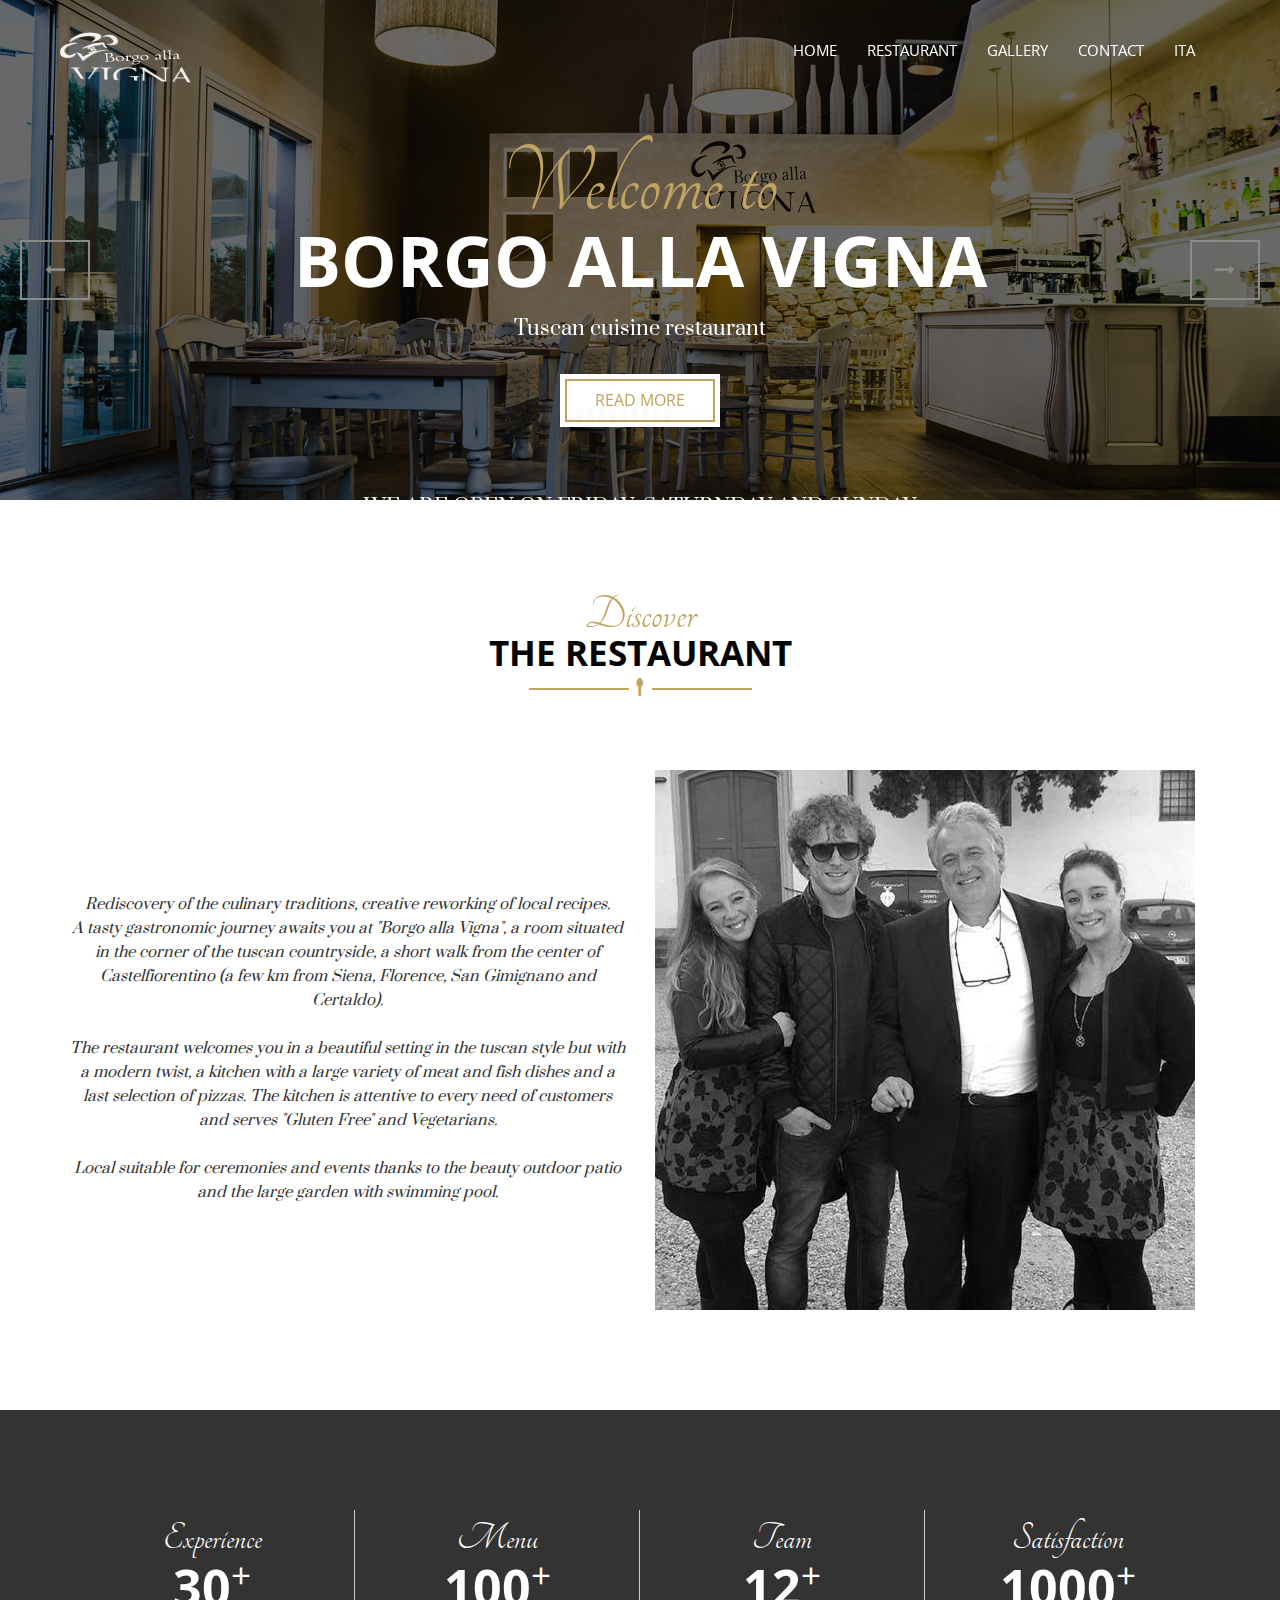
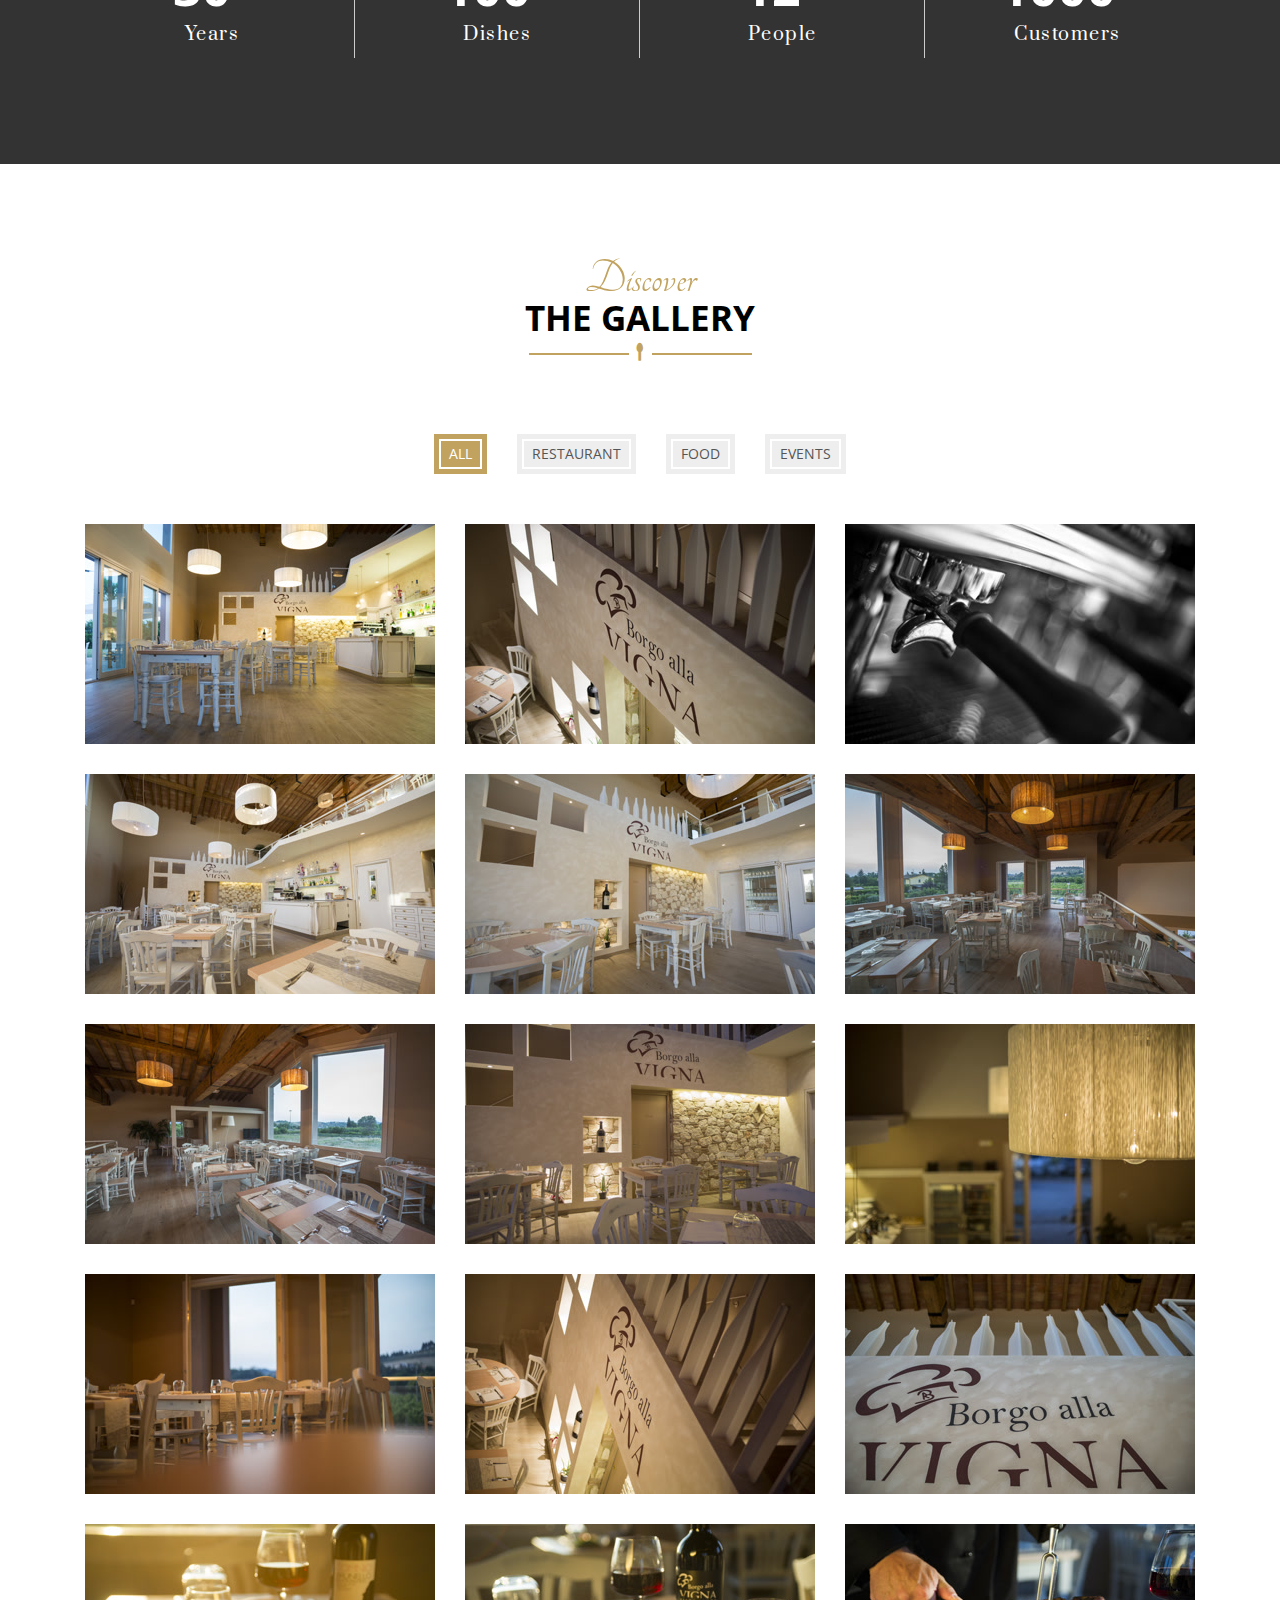
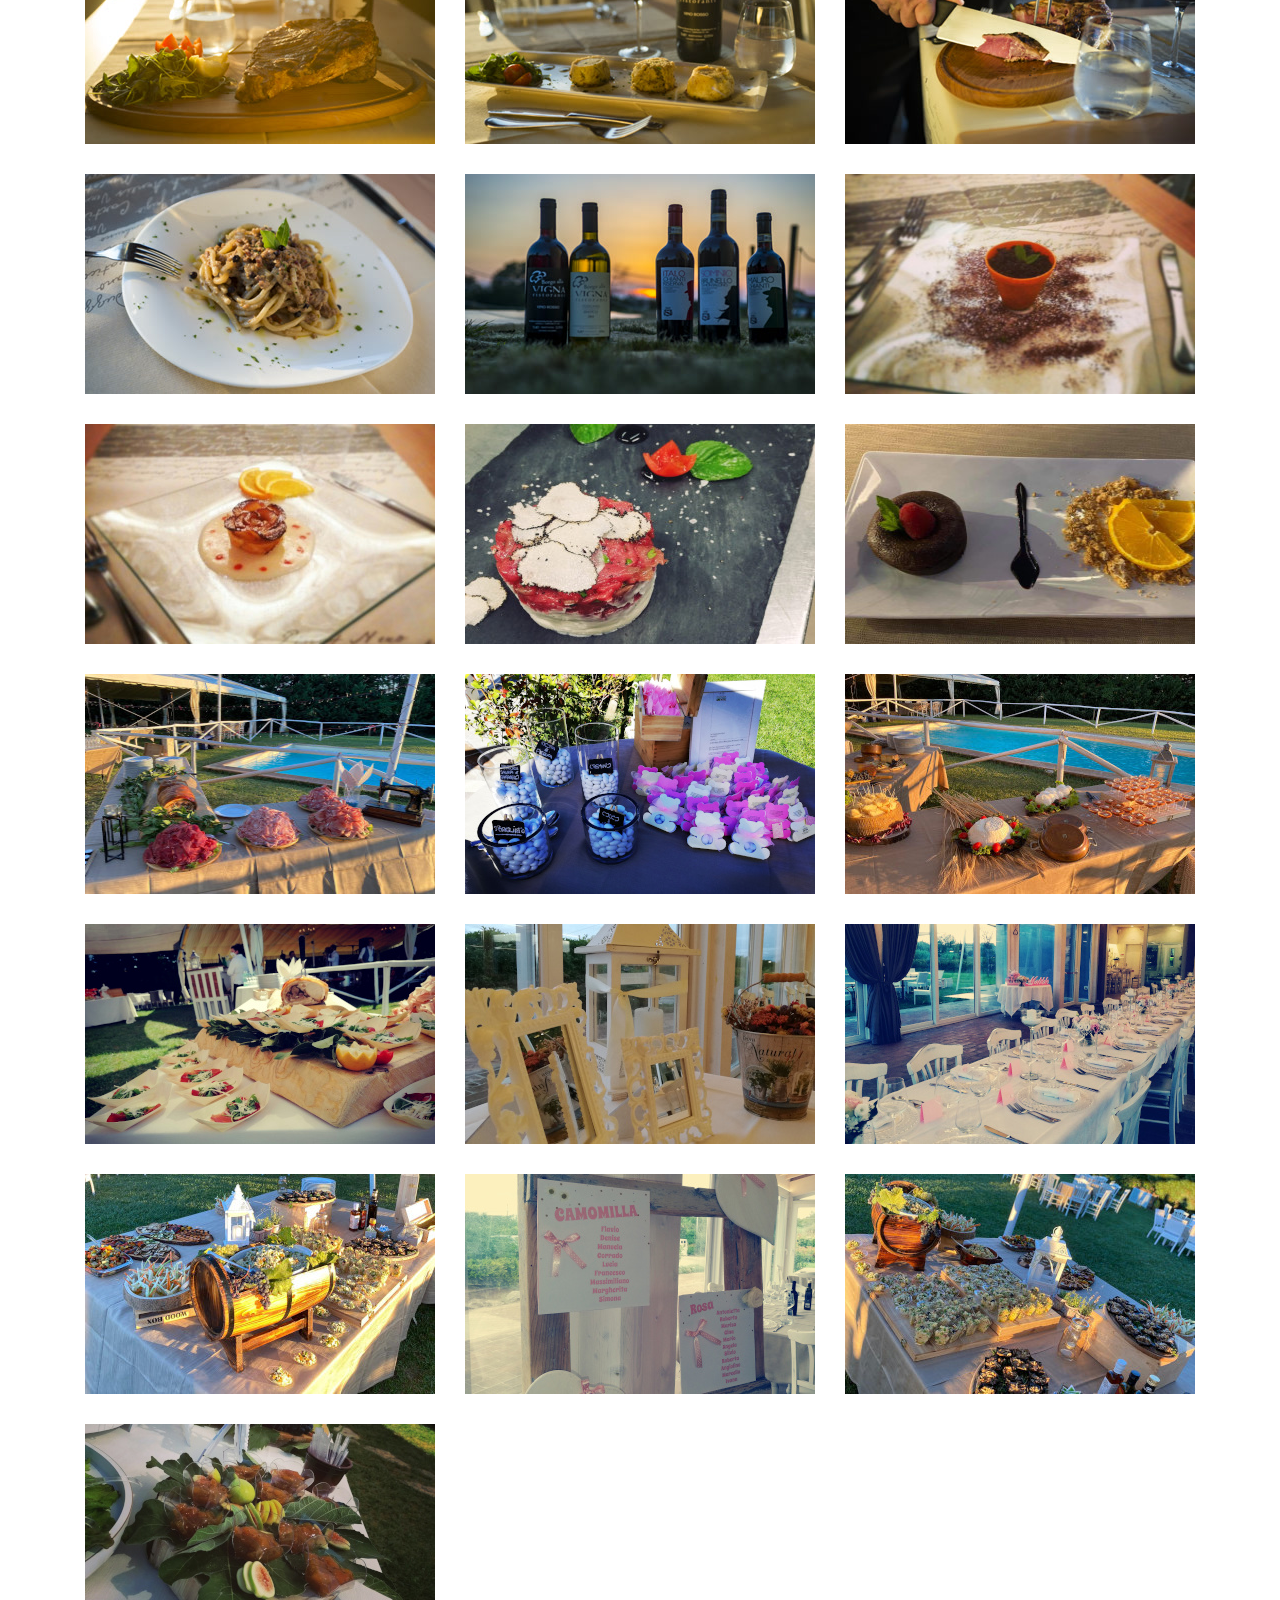
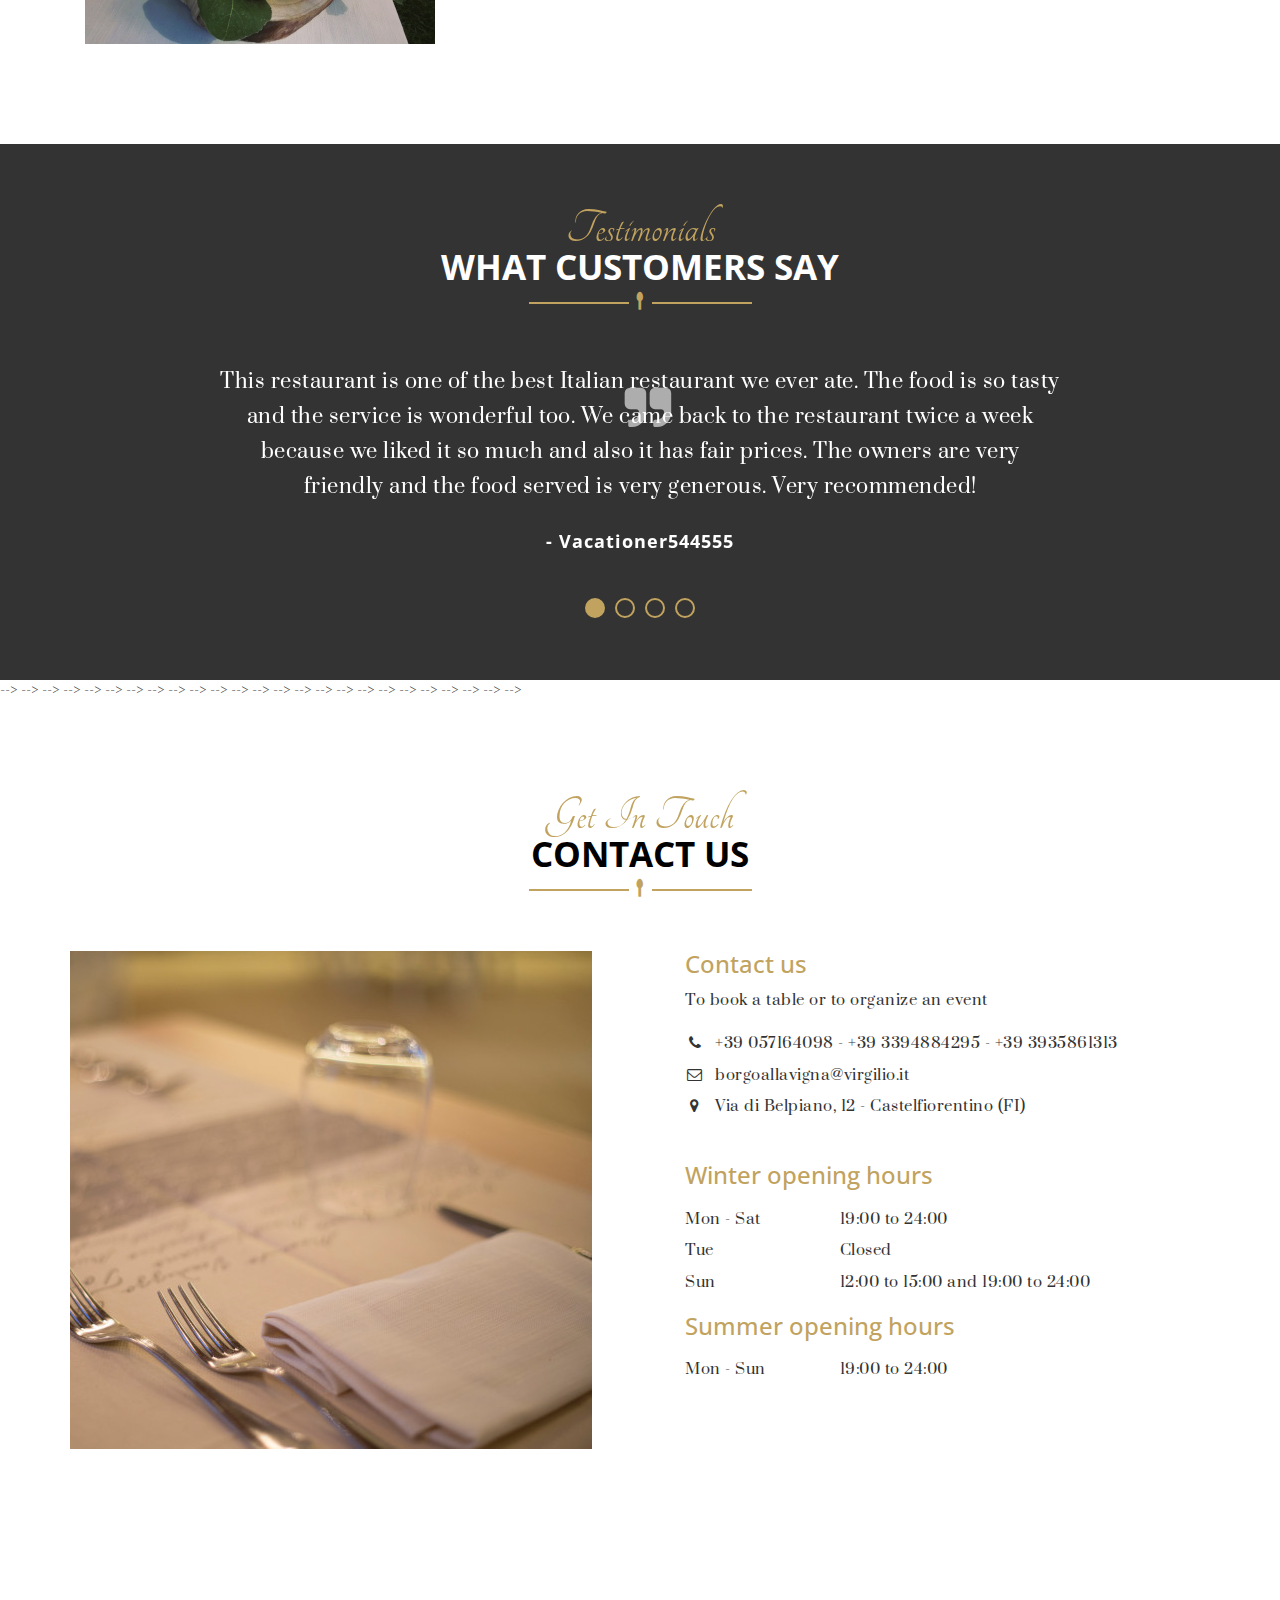
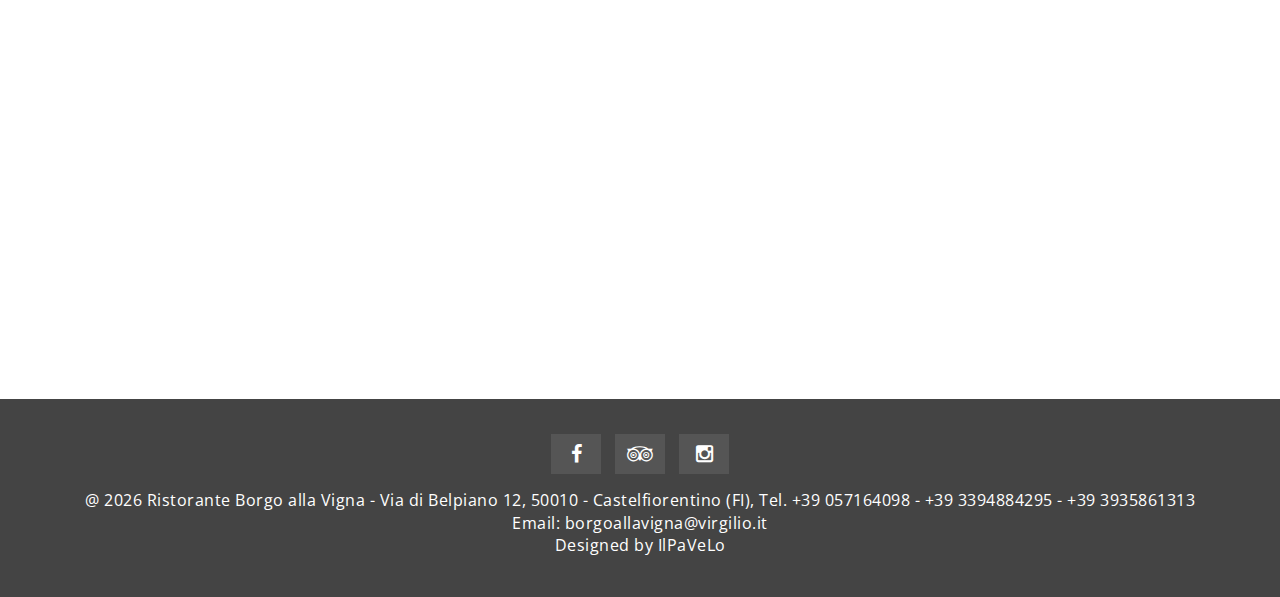
<file: site/index_eng.html>
<!DOCTYPE html>
<html lang="en">
  <head>
    <meta charset="utf-8">
    <meta http-equiv="X-UA-Compatible" content="IE=edge">
    <meta name="viewport" content="width=device-width, initial-scale=1">    
    <title>Borgo alla Vigna</title>

    <!-- Favicon -->
    <link rel="shortcut icon" href="assets/img/favicon.ico" type="image/x-icon">

    <!-- Font awesome -->
    <link href="assets/css/font-awesome.css" rel="stylesheet">
    <!-- Bootstrap -->
    <link href="assets/css/bootstrap.css" rel="stylesheet">   
    <!-- Slick slider -->
    <link rel="stylesheet" type="text/css" href="assets/css/slick.css">    
    <!-- Date Picker -->
    <link rel="stylesheet" type="text/css" href="assets/css/bootstrap-datepicker.css">    
    <!-- Fancybox slider -->
    <link rel="stylesheet" href="assets/css/jquery.fancybox.css" type="text/css" media="screen" /> 
    <!-- Theme color -->
    <link id="switcher" href="assets/css/theme-color/default-theme.css" rel="stylesheet">     

    <!-- Main style sheet -->
    <link href="style.css" rel="stylesheet">    

   
    <!-- Google Fonts -->
    <link href='https://fonts.googleapis.com/css?family=Tangerine' rel='stylesheet' type='text/css'>        
    <link href='https://fonts.googleapis.com/css?family=Open+Sans' rel='stylesheet' type='text/css'>
    <link href='https://fonts.googleapis.com/css?family=Prata' rel='stylesheet' type='text/css'>
    

    <!-- HTML5 shim and Respond.js for IE8 support of HTML5 elements and media queries -->
    <!-- WARNING: Respond.js doesn't work if you view the page via file:// -->
    <!--[if lt IE 9]>
      <script src="https://oss.maxcdn.com/html5shiv/3.7.2/html5shiv.min.js"></script>
      <script src="https://oss.maxcdn.com/respond/1.4.2/respond.min.js"></script>
    <![endif]-->


  </head>
  <body>
  <!-- Pre Loader -->
  <div id="aa-preloader-area">
    <div class="mu-preloader">
      <img src="assets/img/ajax-loader.gif" alt=" loader img">
    </div>
  </div>
  <!--START SCROLL TOP BUTTON -->
    <a class="scrollToTop" href="#">
      <i class="fa fa-angle-up"></i>
      <span>Top</span>
    </a>
  <!-- END SCROLL TOP BUTTON -->

  <!-- Start header section -->
  <header id="mu-header">  
    <nav class="navbar navbar-default mu-main-navbar" role="navigation">  
      <div class="container">
        <div class="navbar-header">
          <!-- FOR MOBILE VIEW COLLAPSED BUTTON -->
          <button type="button" class="navbar-toggle collapsed" data-toggle="collapse" data-target="#navbar" aria-expanded="false" aria-controls="navbar">
            <span class="sr-only">Toggle navigation</span>
            <span class="icon-bar"></span>
            <span class="icon-bar"></span>
            <span class="icon-bar"></span>
          </button>
          <!-- LOGO -->                                                        
          <a class="navbar-brand" href="index.html"><img src="assets/img/logo.png" alt="Logo img"></a>
        </div>
        <div id="navbar" class="navbar-collapse collapse">
          <ul id="top-menu" class="nav navbar-nav navbar-right mu-main-nav">
            <li><a href="#mu-slider">HOME</a></li>
            <li><a href="#mu-about-us">RESTAURANT</a></li>
        <!--<li><a href="#mu-restaurant-menu">MENU</a></li>-->
            <li><a href="#mu-gallery">GALLERY</a></li>
<!--            <li><a href="#mu-chef">TEAM</a></li>-->
<!--            <li><a href="#mu-latest-news">EVENTS</a></li>-->
        <!--<li><a href="#mu-reservation">PRENOTA</a></li>-->
            <li><a href="#mu-contact">CONTACT</a></li>
            <li><a href="index.html">ITA</a></li>
            <!--<li class="dropdown">
              <a class="dropdown-toggle" data-toggle="dropdown" href="blog-archive.html">PAGE <span class="caret"></span></a>
              <ul class="dropdown-menu" role="menu">                
                <li><a href="blog-archive.html">BLOG</a></li>
                <li><a href="blog-single.html">BLOG DETAILS</a></li>
                <li><a href="404.html">404 PAGE</a></li>                                            
              </ul>
            </li>-->
          </ul>                            
        </div><!--/.nav-collapse -->       
      </div>          
    </nav> 
  </header>
  <!-- End header section -->
 

  <!-- Start slider  -->
  <section id="mu-slider">
    <div class="mu-slider-area"> 
      <!-- Top slider -->
      <div class="mu-top-slider">
        <!-- Top slider single slide -->
        <div class="mu-top-slider-single">
          <img src="assets/img/header1.jpg" alt="img">
          <!-- Top slider content -->
          <div class="mu-top-slider-content">
            <span class="mu-slider-small-title">Welcome to</span>
            <h2 class="mu-slider-title">BORGO ALLA VIGNA</h2>
            <p>Tuscan cuisine restaurant</p>
            <a href="#mu-about-us" class="mu-readmore-btn">READ MORE</a>
            <p><br><br>WE ARE OPEN ON FRIDAY, SATURNDAY AND SUNDAY<br>FOR TAKE AWAY<br>VISIT OUR INSTAGRAM PAGE FOR THE MENU<br>
            <a href="https://www.instagram.com/borgo_alla_vigna_/"><span class="fa fa-instagram"></span></a>
          </div>
          <!-- / Top slider content -->
        </div>
        <!-- / Top slider single slide -->    
         <!-- Top slider single slide -->
        <div class="mu-top-slider-single">
          <img src="assets/img/header2.jpg" alt="img">
              <!-- Top slider content -->
            <div class="mu-top-slider-content">
                <span class="mu-slider-small-title">Welcome to</span>
                <h2 class="mu-slider-title">BORGO ALLA VIGNA</h2>
                <p>Tuscan cuisine restaurant</p>
                <a href="#mu-about-us" class="mu-readmore-btn">READ MORE</a>
                <p><br><br>WE ARE OPEN ON FRIDAY, SATURNDAY AND SUNDAY<br>FOR TAKE AWAY<br>VISIT OUR INSTAGRAM PAGE FOR THE MENU<br>
                <a href="https://www.instagram.com/borgo_alla_vigna_/"><span class="fa fa-instagram"></span></a>
            </div>
         <!-- / Top slider content -->
       </div>
        <!-- / Top slider single slide -->
         <!-- Top slider single slide -->
        <div class="mu-top-slider-single">
         <img src="assets/img/header3.jpg" alt="img">
          <!-- Top slider content -->
          <div class="mu-top-slider-content">
              <span class="mu-slider-small-title">Welcome to</span>
              <h2 class="mu-slider-title">BORGO ALLA VIGNA</h2>
              <p>Tuscan cuisine restaurant</p>
              <a href="#mu-about-us" class="mu-readmore-btn">READ MORE</a>
              <p><br><br>WE ARE OPEN ON FRIDAY, SATURNDAY AND SUNDAY<br>FOR TAKE AWAY<br>VISIT OUR INSTAGRAM PAGE FOR THE MENU<br>
              <a href="https://www.instagram.com/borgo_alla_vigna_/"><span class="fa fa-instagram"></span></a>
          </div>
          <!-- / Top slider content -->
        </div>
        <!-- / Top slider single slide -->
        <!-- Top slider single slide -->
        <div class="mu-top-slider-single">
            <img src="assets/img/header4.jpg" alt="img">
                <!-- Top slider content -->
                <div class="mu-top-slider-content">
                    <span class="mu-slider-small-title">Welcome to</span>
                    <h2 class="mu-slider-title">BORGO ALLA VIGNA</h2>
                    <p>Tuscan cuisine restaurant</p>
                    <a href="#mu-about-us" class="mu-readmore-btn">READ MORE</a>
                    <p><br><br>WE ARE OPEN ON FRIDAY, SATURNDAY AND SUNDAY<br>FOR TAKE AWAY<br>VISIT OUR INSTAGRAM PAGE FOR THE MENU<br>
                    <a href="https://www.instagram.com/borgo_alla_vigna_/"><span class="fa fa-instagram"></span></a>
                </div>
                <!-- / Top slider content -->
                </div>
        <!-- / Top slider single slide -->
      </div>
    </div>
  </section>
  <!-- End slider  -->

  <!-- Start About us -->
  <section id="mu-about-us">
    <div class="container">
      <div class="row">
        <div class="col-md-12">
          <div class="mu-about-us-area">
            <div class="mu-title">
              <span class="mu-subtitle">Discover</span>
              <h2>THE RESTAURANT</h2>
              <i class="fa fa-spoon"></i>              
              <span class="mu-title-bar"></span>
            </div>
            <div class="row">
              <div class="col-md-6">
                <div class="mu-about-us-left">
                    <p align="center">
                        <em>
                            <br><br><br>
                            Rediscovery of the culinary traditions, creative reworking of local recipes.<br>
                            A tasty gastronomic journey awaits you at "Borgo alla Vigna", a room situated in the corner of the tuscan countryside,
                            a short walk from the center of Castelfiorentino (a few km from Siena, Florence, San Gimignano and Certaldo).
                            <br><br>
                            The restaurant welcomes you in a beautiful setting in the tuscan style but with a modern twist,
                            a kitchen with a large variety of meat and fish dishes and a last selection of pizzas.
                            The kitchen is attentive to every need of customers and serves "Gluten Free" and Vegetarians.
                            <br><br>
                            Local suitable for ceremonies and events thanks to the beauty outdoor patio and the large garden with swimming pool.
                        </em>
                    </p>
                </div>
              </div>
              <div class="col-md-6">
                <div class="mu-about-us-right">                
                 <ul class="mu-abtus-slider">                 
                   <li><img src="assets/img/family.jpg" alt="img"></li>
                   <!--<li><img src="assets/img/rist.jpg" alt="img"></li>
                   <li><img src="assets/img/about-us/abtus-img-6.png" alt="img"></li>
                   <li><img src="assets/img/about-us/abtus-img-4.png" alt="img"></li>
                   <li><img src="assets/img/about-us/abtus-img-5.png" alt="img"></li>-->
                 </ul>
                </div>
              </div>
            </div>
          </div>
        </div>
      </div>
    </div>
  </section>
  <!-- End About us -->

  <!-- Start Counter Section -->
  <section id="mu-counter">
    <div class="mu-counter-overlay">
      <div class="container">
        <div class="row">
          <div class="col-md-12">
            <div class="mu-counter-area">
            <ul class="mu-counter-nav">
              <li class="col-md-3 col-sm-3 col-xs-12">
                <div class="mu-single-counter">
                  <span>Experience</span>
                  <h3><span class="counter">30</span><sup>+</sup></h3>
                  <p>Years</p>
                </div>
              </li>
              <li class="col-md-3 col-sm-3 col-xs-12">
                <div class="mu-single-counter">
                  <span>Menu</span>
                  <h3><span class="counter">100</span><sup>+</sup></h3>
                  <p>Dishes</p>
                </div>
              </li>
               <li class="col-md-3 col-sm-3 col-xs-12">
                <div class="mu-single-counter">
                  <span>Team</span>
                   <h3><span class="counter">12</span><sup>+</sup></h3>
                  <p>People</p>
                </div>
              </li>
               <li class="col-md-3 col-sm-3 col-xs-12">
                <div class="mu-single-counter">
                  <span>Satisfaction</span>
                  <h3><span class="counter">1000</span><sup>+</sup></h3>
                  <p>Customers</p>
                </div>
              </li>
            </ul>
            </div>
          </div>
        </div>
      </div>
    </div>
  </section>
  <!-- End Counter Section -->

  <!-- Start Gallery -->
  <section id="mu-gallery">
    <div class="container">
      <div class="row">
        <div class="col-md-12">
          <div class="mu-gallery-area">
            <div class="mu-title">
              <span class="mu-subtitle">Discover</span>
              <h2>THE GALLERY</h2>
              <i class="fa fa-spoon"></i>              
              <span class="mu-title-bar"></span>
            </div>
            <div class="mu-gallery-content">
              <div class="mu-gallery-top">
                <!-- Start gallery menu -->
                <ul>
                  <li class="filter active" data-filter="all">ALL</li>
                  <li class="filter" data-filter=".restaurant">RESTAURANT</li>
                  <li class="filter" data-filter=".food">FOOD</li>
                  <li class="filter" data-filter=".events">EVENTS</li>
                </ul>
              </div>
              <!-- Start gallery image -->
              <div class="mu-gallery-body" id="mixit-container">
                <div class="mu-single-gallery col-md-4 mix restaurant">                  
                  <div class="mu-single-gallery-item">
                   <figure class="mu-single-gallery-img">
                      <a href="#"><img alt="img" src="assets/img/restaurant/rest1_thumb.jpg"></a>
                    </figure>
                    <div class="mu-single-gallery-info">
                      <a href="assets/img/restaurant/rest1.jpg" data-fancybox-group="gallery" class="fancybox">
                        <img src="assets/img/plus.png" alt="plus icon img">
                      </a>
                    </div>
                  </div>
                </div>
                <div class="mu-single-gallery col-md-4 mix restaurant">
                  <div class="mu-single-gallery-item">
                   <figure class="mu-single-gallery-img">
                      <a href="#"><img alt="img" src="assets/img/restaurant/rest2_thumb.jpg"></a>
                    </figure>
                    <div class="mu-single-gallery-info">
                      <a href="assets/img/restaurant/rest2.jpg" data-fancybox-group="gallery" class="fancybox">
                        <img src="assets/img/plus.png" alt="plus icon img">
                      </a>
                    </div>
                  </div>
                </div>
                <div class="mu-single-gallery col-md-4 mix restaurant">
                  <div class="mu-single-gallery-item">
                   <figure class="mu-single-gallery-img">
                      <a href="#"><img alt="img" src="assets/img/restaurant/rest3_thumb.jpg"></a>
                    </figure>
                    <div class="mu-single-gallery-info">
                      <a href="assets/img/restaurant/rest3.jpg" data-fancybox-group="gallery" class="fancybox">
                        <img src="assets/img/plus.png" alt="plus icon img">
                      </a>
                    </div>
                  </div>
                </div>
                <div class="mu-single-gallery col-md-4 mix restaurant">
                  <div class="mu-single-gallery-item">
                   <figure class="mu-single-gallery-img">
                      <a href="#"><img alt="img" src="assets/img/restaurant/rest4_thumb.jpg"></a>
                    </figure>
                    <div class="mu-single-gallery-info">
                      <a href="assets/img/restaurant/rest4.jpg" data-fancybox-group="gallery" class="fancybox">
                        <img src="assets/img/plus.png" alt="plus icon img">
                      </a>
                    </div>
                  </div>
                </div>
                <div class="mu-single-gallery col-md-4 mix restaurant">
                  <div class="mu-single-gallery-item">
                   <figure class="mu-single-gallery-img">
                      <a href="#"><img alt="img" src="assets/img/restaurant/rest5_thumb.jpg"></a>
                    </figure>
                    <div class="mu-single-gallery-info">
                      <a href="assets/img/restaurant/rest5.jpg" data-fancybox-group="gallery" class="fancybox">
                        <img src="assets/img/plus.png" alt="plus icon img">
                      </a>
                    </div>
                  </div>
                </div>
                <div class="mu-single-gallery col-md-4 mix restaurant">
                  <div class="mu-single-gallery-item">
                   <figure class="mu-single-gallery-img">
                      <a href="#"><img alt="img" src="assets/img/restaurant/rest6_thumb.jpg"></a>
                    </figure>
                    <div class="mu-single-gallery-info">
                      <a href="assets/img/restaurant/rest6.jpg" data-fancybox-group="gallery" class="fancybox">
                        <img src="assets/img/plus.png" alt="plus icon img">
                      </a>
                    </div>
                  </div>
                </div>
                <div class="mu-single-gallery col-md-4 mix restaurant">
                  <div class="mu-single-gallery-item">
                   <figure class="mu-single-gallery-img">
                      <a href="#"><img alt="img" src="assets/img/restaurant/rest7_thumb.jpg"></a>
                    </figure>
                    <div class="mu-single-gallery-info">
                      <a href="assets/img/restaurant/rest7.jpg" data-fancybox-group="gallery" class="fancybox">
                        <img src="assets/img/plus.png" alt="plus icon img">
                      </a>
                    </div>
                  </div>
                </div>
                <div class="mu-single-gallery col-md-4 mix restaurant">
                  <div class="mu-single-gallery-item">
                   <figure class="mu-single-gallery-img">
                      <a href="#"><img alt="img" src="assets/img/restaurant/rest8_thumb.jpg"></a>
                    </figure>
                    <div class="mu-single-gallery-info">
                      <a href="assets/img/restaurant/rest8.jpg" data-fancybox-group="gallery" class="fancybox">
                        <img src="assets/img/plus.png" alt="plus icon img">
                      </a>
                    </div>
                  </div>
                </div>
                <div class="mu-single-gallery col-md-4 mix restaurant">
                  <div class="mu-single-gallery-item">
                   <figure class="mu-single-gallery-img">
                      <a href="#"><img alt="img" src="assets/img/restaurant/rest9_thumb.jpg"></a>
                    </figure>
                    <div class="mu-single-gallery-info">
                      <a href="assets/img/restaurant/rest9.jpg" data-fancybox-group="gallery" class="fancybox">
                        <img src="assets/img/plus.png" alt="plus icon img">
                      </a>
                    </div>
                  </div>
                </div>
                <div class="mu-single-gallery col-md-4 mix restaurant">
                  <div class="mu-single-gallery-item">
                   <figure class="mu-single-gallery-img">
                      <a href="#"><img alt="img" src="assets/img/restaurant/rest10_thumb.jpg"></a>
                    </figure>
                    <div class="mu-single-gallery-info">
                      <a href="assets/img/restaurant/rest10.jpg" data-fancybox-group="gallery" class="fancybox">
                        <img src="assets/img/plus.png" alt="plus icon img">
                      </a>
                    </div>
                  </div>
                </div>
                <div class="mu-single-gallery col-md-4 mix restaurant">
                  <div class="mu-single-gallery-item">
                   <figure class="mu-single-gallery-img">
                      <a href="#"><img alt="img" src="assets/img/restaurant/rest11_thumb.jpg"></a>
                    </figure>
                    <div class="mu-single-gallery-info">
                      <a href="assets/img/restaurant/rest11.jpg" data-fancybox-group="gallery" class="fancybox">
                        <img src="assets/img/plus.png" alt="plus icon img">
                      </a>
                    </div>
                  </div>
                </div>
                <div class="mu-single-gallery col-md-4 mix restaurant">
                  <div class="mu-single-gallery-item">
                   <figure class="mu-single-gallery-img">
                      <a href="#"><img alt="img" src="assets/img/restaurant/rest12_thumb.jpg"></a>
                    </figure>
                    <div class="mu-single-gallery-info">
                      <a href="assets/img/restaurant/rest12.jpg" data-fancybox-group="gallery" class="fancybox">
                        <img src="assets/img/plus.png" alt="plus icon img">
                      </a>
                    </div>
                  </div>
                </div>
                
                <div class="mu-single-gallery col-md-4 mix food">
                  <div class="mu-single-gallery-item">
                    <figure class="mu-single-gallery-img">
                      <a href="#"><img alt="img" src="assets/img/food/food1_thumb.jpg"></a>
                    </figure>
                    <div class="mu-single-gallery-info">
                      <a href="assets/img/food/food1.jpg" data-fancybox-group="gallery" class="fancybox">
                        <img src="assets/img/plus.png" alt="plus icon img">
                      </a>
                    </div>
                  </div>
                </div>
                <div class="mu-single-gallery col-md-4 mix food">
                  <div class="mu-single-gallery-item">
                    <figure class="mu-single-gallery-img">
                      <a href="#"><img alt="img" src="assets/img/food/food2_thumb.jpg"></a>
                    </figure>
                    <div class="mu-single-gallery-info">
                      <a href="assets/img/food/food2.jpg" data-fancybox-group="gallery" class="fancybox">
                        <img src="assets/img/plus.png" alt="plus icon img">
                      </a>
                    </div>
                  </div>
                </div>
                <div class="mu-single-gallery col-md-4 mix food">
                  <div class="mu-single-gallery-item">
                    <figure class="mu-single-gallery-img">
                      <a href="#"><img alt="img" src="assets/img/food/food3_thumb.jpg"></a>
                    </figure>
                    <div class="mu-single-gallery-info">
                      <a href="assets/img/food/food3.jpg" data-fancybox-group="gallery" class="fancybox">
                        <img src="assets/img/plus.png" alt="plus icon img">
                      </a>
                    </div>
                  </div>
                </div>
                <div class="mu-single-gallery col-md-4 mix food">
                  <div class="mu-single-gallery-item">
                    <figure class="mu-single-gallery-img">
                      <a href="#"><img alt="img" src="assets/img/food/food4_thumb.jpg"></a>
                    </figure>
                    <div class="mu-single-gallery-info">
                      <a href="assets/img/food/food4.jpg" data-fancybox-group="gallery" class="fancybox">
                        <img src="assets/img/plus.png" alt="plus icon img">
                      </a>
                    </div>
                  </div>
                </div>
                <div class="mu-single-gallery col-md-4 mix food">
                  <div class="mu-single-gallery-item">
                    <figure class="mu-single-gallery-img">
                      <a href="#"><img alt="img" src="assets/img/food/food5_thumb.jpg"></a>
                    </figure>
                    <div class="mu-single-gallery-info">
                      <a href="assets/img/food/food5.jpg" data-fancybox-group="gallery" class="fancybox">
                        <img src="assets/img/plus.png" alt="plus icon img">
                      </a>
                    </div>
                  </div>
                </div>
                <div class="mu-single-gallery col-md-4 mix food">
                  <div class="mu-single-gallery-item">
                    <figure class="mu-single-gallery-img">
                      <a href="#"><img alt="img" src="assets/img/food/food6_thumb.jpg"></a>
                    </figure>
                    <div class="mu-single-gallery-info">
                      <a href="assets/img/food/food6.jpg" data-fancybox-group="gallery" class="fancybox">
                        <img src="assets/img/plus.png" alt="plus icon img">
                      </a>
                    </div>
                  </div>
                </div>
                <div class="mu-single-gallery col-md-4 mix food">
                  <div class="mu-single-gallery-item">
                    <figure class="mu-single-gallery-img">
                      <a href="#"><img alt="img" src="assets/img/food/food7_thumb.jpg"></a>
                    </figure>
                    <div class="mu-single-gallery-info">
                      <a href="assets/img/food/food7.jpg" data-fancybox-group="gallery" class="fancybox">
                        <img src="assets/img/plus.png" alt="plus icon img">
                      </a>
                    </div>
                  </div>
                </div>
                <div class="mu-single-gallery col-md-4 mix food">
                  <div class="mu-single-gallery-item">
                    <figure class="mu-single-gallery-img">
                      <a href="#"><img alt="img" src="assets/img/food/food8_thumb.jpg"></a>
                    </figure>
                    <div class="mu-single-gallery-info">
                      <a href="assets/img/food/food8.jpg" data-fancybox-group="gallery" class="fancybox">
                        <img src="assets/img/plus.png" alt="plus icon img">
                      </a>
                    </div>
                  </div>
                </div>
                <div class="mu-single-gallery col-md-4 mix food">
                  <div class="mu-single-gallery-item">
                    <figure class="mu-single-gallery-img">
                      <a href="#"><img alt="img" src="assets/img/food/food9_thumb.jpg"></a>
                    </figure>
                    <div class="mu-single-gallery-info">
                      <a href="assets/img/food/food9.jpg" data-fancybox-group="gallery" class="fancybox">
                        <img src="assets/img/plus.png" alt="plus icon img">
                      </a>
                    </div>
                  </div>
                </div>
                
                <div class="mu-single-gallery col-md-4 mix events">
                  <div class="mu-single-gallery-item">
                    <figure class="mu-single-gallery-img">
                      <a href="#"><img alt="img" src="assets/img/events/event1_thumb.jpg"></a>
                    </figure>
                    <div class="mu-single-gallery-info">
                      <a href="assets/img/events/event1.jpg" data-fancybox-group="gallery" class="fancybox">
                        <img src="assets/img/plus.png" alt="plus icon img">
                      </a>
                    </div>
                  </div>
                </div>
                <div class="mu-single-gallery col-md-4 mix events">
                  <div class="mu-single-gallery-item">
                    <figure class="mu-single-gallery-img">
                      <a href="#"><img alt="img" src="assets/img/events/event2_thumb.jpg"></a>
                    </figure>
                    <div class="mu-single-gallery-info">
                      <a href="assets/img/events/event2.jpg" data-fancybox-group="gallery" class="fancybox">
                        <img src="assets/img/plus.png" alt="plus icon img">
                      </a>
                    </div>
                  </div>
                </div>
                <div class="mu-single-gallery col-md-4 mix events">
                  <div class="mu-single-gallery-item">
                    <figure class="mu-single-gallery-img">
                      <a href="#"><img alt="img" src="assets/img/events/event3_thumb.jpg"></a>
                    </figure>
                    <div class="mu-single-gallery-info">
                      <a href="assets/img/events/event3.jpg" data-fancybox-group="gallery" class="fancybox">
                        <img src="assets/img/plus.png" alt="plus icon img">
                      </a>
                    </div>
                  </div>
                </div>
                <div class="mu-single-gallery col-md-4 mix events">
                  <div class="mu-single-gallery-item">
                    <figure class="mu-single-gallery-img">
                      <a href="#"><img alt="img" src="assets/img/events/event4_thumb.jpg"></a>
                    </figure>
                    <div class="mu-single-gallery-info">
                      <a href="assets/img/events/event4.jpg" data-fancybox-group="gallery" class="fancybox">
                        <img src="assets/img/plus.png" alt="plus icon img">
                      </a>
                    </div>
                  </div>
                </div>
                <div class="mu-single-gallery col-md-4 mix events">
                  <div class="mu-single-gallery-item">
                    <figure class="mu-single-gallery-img">
                      <a href="#"><img alt="img" src="assets/img/events/event5_thumb.jpg"></a>
                    </figure>
                    <div class="mu-single-gallery-info">
                      <a href="assets/img/events/event5.jpg" data-fancybox-group="gallery" class="fancybox">
                        <img src="assets/img/plus.png" alt="plus icon img">
                      </a>
                    </div>
                  </div>
                </div>
                <div class="mu-single-gallery col-md-4 mix events">
                  <div class="mu-single-gallery-item">
                    <figure class="mu-single-gallery-img">
                      <a href="#"><img alt="img" src="assets/img/events/event6_thumb.jpg"></a>
                    </figure>
                    <div class="mu-single-gallery-info">
                      <a href="assets/img/events/event6.jpg" data-fancybox-group="gallery" class="fancybox">
                        <img src="assets/img/plus.png" alt="plus icon img">
                      </a>
                    </div>
                  </div>
                </div>
                <div class="mu-single-gallery col-md-4 mix events">
                  <div class="mu-single-gallery-item">
                    <figure class="mu-single-gallery-img">
                      <a href="#"><img alt="img" src="assets/img/events/event7_thumb.jpg"></a>
                    </figure>
                    <div class="mu-single-gallery-info">
                      <a href="assets/img/events/event7.jpg" data-fancybox-group="gallery" class="fancybox">
                        <img src="assets/img/plus.png" alt="plus icon img">
                      </a>
                    </div>
                  </div>
                </div>
                <div class="mu-single-gallery col-md-4 mix events">
                  <div class="mu-single-gallery-item">
                    <figure class="mu-single-gallery-img">
                      <a href="#"><img alt="img" src="assets/img/events/event8_thumb.jpg"></a>
                    </figure>
                    <div class="mu-single-gallery-info">
                      <a href="assets/img/events/event8.jpg" data-fancybox-group="gallery" class="fancybox">
                        <img src="assets/img/plus.png" alt="plus icon img">
                      </a>
                    </div>
                  </div>
                </div>
                <div class="mu-single-gallery col-md-4 mix events">
                  <div class="mu-single-gallery-item">
                    <figure class="mu-single-gallery-img">
                      <a href="#"><img alt="img" src="assets/img/events/event9_thumb.jpg"></a>
                    </figure>
                    <div class="mu-single-gallery-info">
                      <a href="assets/img/events/event9.jpg" data-fancybox-group="gallery" class="fancybox">
                        <img src="assets/img/plus.png" alt="plus icon img">
                      </a>
                    </div>
                  </div>
                </div>
                <div class="mu-single-gallery col-md-4 mix events">
                  <div class="mu-single-gallery-item">
                    <figure class="mu-single-gallery-img">
                      <a href="#"><img alt="img" src="assets/img/events/event10_thumb.jpg"></a>
                    </figure>
                    <div class="mu-single-gallery-info">
                      <a href="assets/img/events/event10.jpg" data-fancybox-group="gallery" class="fancybox">
                        <img src="assets/img/plus.png" alt="plus icon img">
                      </a>
                    </div>
                  </div>
                </div>
              </div>
            </div>
          </div>
        </div>
      </div>
    </div>
  </section>
  <!-- End Gallery -->
  
  <!-- Start Client Testimonial section -->
  <section id="mu-client-testimonial">
    <div class="mu-overlay">
      <div class="container">
        <div class="row">
          <div class="col-md-12">
            <div class="mu-client-testimonial-area">
              <div class="mu-title">
                <span class="mu-subtitle">Testimonials</span>
                <h2>WHAT CUSTOMERS SAY</h2>
                <i class="fa fa-spoon"></i>
                <span class="mu-title-bar"></span>
              </div>
              <!-- testimonial content -->
              <div class="mu-testimonial-content">
                <!-- testimonial slider -->
                <ul class="mu-testimonial-slider">
                  <li>
                    <div class="mu-testimonial-single">                   
                      <div class="mu-testimonial-info">
                          <p>This restaurant is one of the best Italian restaurant we ever ate. The food is so tasty and the service is wonderful too. We came back to the restaurant twice a week because we liked it so much and also it has fair prices. The owners are very friendly and the food served is very generous. Very recommended!</p>
                      </div>
                      <div class="mu-testimonial-bio">
                        <p>- Vacationer544555</p>
                      </div>
                    </div>
                  </li>
                  <li>
                      <div class="mu-testimonial-single">
                          <div class="mu-testimonial-info">
                              <p>We've been here several times during our trip in Tuscany area! Tasty food, good services, the wine was excellent!
                                    If you are looking for a cozy place to eat or drink wine this is an appropriate restaurant to go, don't miss it!
                                    We even received a little present from them!
                                    Thank you very much for everything...</p>
                          </div>
                          <div class="mu-testimonial-bio">
                              <p>- 629adinai</p>
                          </div>
                      </div>
                  </li>
                  <li>
                    <div class="mu-testimonial-single">                   
                      <div class="mu-testimonial-info">
                          <p>Found this restaurant by accident while travelling from san gimignano to lucca. The restaurant offers gluten free meals. The food was delicious for a good price....</p>
                      </div>
                      <div class="mu-testimonial-bio">
                        <p>- aLjosa_88</p>
                      </div>
                    </div>
                  </li>
                   <li>
                    <div class="mu-testimonial-single">                   
                      <div class="mu-testimonial-info">
                        <p>The restaurant operates in a nice, pleasant environment close to the highway, with attentive service. Foods are delicious, good house of wine!</p>
                      </div>
                      <div class="mu-testimonial-bio">
                        <p>- S_nori88</p>
                      </div>
                    </div>
                  </li>
                </ul>
              </div>
            </div>
          </div>
        </div>
      </div>
    </div>
  </section>
  <!-- End Client Testimonial section -->

  <!-- Start Subscription section -->
<!--  <section id="mu-subscription">-->
<!--    <div class="container">-->
<!--      <div class="row">-->
<!--        <div class="col-md-12">-->
<!--          <div class="mu-subscription-area">-->
<!--            <form class="mu-subscription-form">-->
<!--              <input type="text" placeholder="Inserisci il tuo indirizzo email">-->
<!--              <button class="mu-readmore-btn" type="Submit">REGISTRATI</button>-->
<!--            </form>            -->
<!--          </div>-->
<!--        </div>-->
<!--      </div>-->
<!--    </div>    -->
<!--  </section>-->
  <!-- End Subscription section -->

  <!-- Start Chef Section -->
<!--  <section id="mu-chef">-->
<!--    <div class="container">-->
<!--      <div class="row">-->
<!--        <div class="col-md-12">-->
<!--          <div class="mu-chef-area">-->
<!--            <div class="mu-title">-->
<!--              <span class="mu-subtitle">Scopri</span>-->
<!--              <h2>IL TEAM</h2>-->
<!--              <i class="fa fa-spoon"></i>-->
<!--              <span class="mu-title-bar"></span>-->
<!--            </div>-->
<!--            <div class="mu-chef-content">-->
<!--              <ul class="mu-chef-nav">-->
<!--                <li>-->
<!--                  <div class="mu-single-chef">-->
<!--                    <figure class="mu-single-chef-img">-->
<!--                      <img src="assets/img/chef/chef-6.jpg" alt="chef img">-->
<!--                    </figure>-->
<!--                    <div class="mu-single-chef-info">-->
<!--                      <h4>Roberto Borghi</h4>-->
<!--                      <span>Master Chef</span>-->
<!--                    </div>-->
<!--                  </div>-->
<!--                </li>-->
<!--                <li>-->
<!--                  <div class="mu-single-chef">-->
<!--                    <figure class="mu-single-chef-img">-->
<!--                      <img src="assets/img/chef/chef-5.jpg" alt="chef img">-->
<!--                    </figure>-->
<!--                    <div class="mu-single-chef-info">-->
<!--                      <h4>Serena Borghi</h4>-->
<!--                      <span>Maitre</span>-->
<!--                    </div>-->
<!--                  </div>-->
<!--                </li>-->
<!--                <li>-->
<!--                  <div class="mu-single-chef">-->
<!--                    <figure class="mu-single-chef-img">-->
<!--                      <img src="assets/img/chef/chef-2.jpg" alt="chef img">-->
<!--                    </figure>-->
<!--                    <div class="mu-single-chef-info">-->
<!--                      <h4>Leonardo Borghi</h4>-->
<!--                      <span>Chef</span>-->
<!--                    </div>-->
<!--                  </div>-->
<!--                </li>-->
<!--              </ul>-->
<!--            </div>-->
<!--          </div>-->
<!--        </div>-->
<!--      </div>-->
<!--    </div>-->
<!--  </section>-->
  <!-- End Chef Section -->

  <!-- Start Latest News -->
<!--  <section id="mu-latest-news">-->
<!--    <div class="container">-->
<!--      <div class="row">-->
<!--        <div class="col-md-12">-->
<!--          <div class="mu-latest-news-area">-->
<!--            <div class="mu-title">-->
<!--              <span class="mu-subtitle">Discover</span>-->
<!--              <h2>THE EVENTS</h2>-->
<!--              <i class="fa fa-spoon"></i>              -->
<!--              <span class="mu-title-bar"></span>-->
<!--            </div>-->
<!--            <div class="mu-latest-news-content">-->
<!--              <div class="row">-->
<!--                <!-- start single blog -->-->
<!--                <div class="col-md-12">-->
<!--                  <article class="mu-news-single">-->
<!--                    <h3><a href="https://www.facebook.com/events/435397790472691/">NEW YEAR'S EVE 2020 AT "BORGO ALLA VIGNA"</a></h3>-->
<!--                    <figure class="mu-news-img">-->
<!--                      <a href="https://www.facebook.com/events/435397790472691/"><img src="assets/img/capodanno.png" alt="img"></a>-->
<!--                    </figure>-->
<!--                    <div class="mu-news-single-content">                      -->
<!--                      <ul class="mu-meta-nav">-->
<!--<!--                        <li>By Admin</li>-->-->
<!--<!--                        <li>Date: May 10 2016</li>-->-->
<!--                      </ul>-->
<!--                      <p>Let's celebrate together the new year, the dinner will be accompained by live music.</p>-->
<!--                      <div class="mu-news-single-bottom">-->
<!--                        <a href="https://www.facebook.com/events/435397790472691/" class="mu-readmore-btn">Read more</a>-->
<!--                      </div>-->
<!--                    </div>                   -->
<!--                  </article>-->
<!--                </div>-->
<!--                <!-- start single blog -->-->
<!--<!--                <div class="col-md-6">-->-->
<!--<!--                  <article class="mu-news-single">-->-->
<!--<!--                    <h3><a href="#">Lorem ipsum dolor sit amet, consectetur adipisicing elit. Cumque, distinctio!</a></h3>-->-->
<!--<!--                    <figure class="mu-news-img">-->-->
<!--<!--                      <a href="#"><img src="assets/img/news/2.jpg" alt="img"></a>                      -->-->
<!--<!--                    </figure>-->-->
<!--<!--                    <div class="mu-news-single-content">                      -->-->
<!--<!--                      <ul class="mu-meta-nav">-->-->
<!--<!--                        <li>By Admin</li>-->-->
<!--<!--                        <li>Date: May 10 2016</li>-->-->
<!--<!--                      </ul>-->-->
<!--<!--                      <p>Lorem ipsum dolor sit amet, consectetur adipisicing elit. Optio est quaerat magnam exercitationem voluptas, voluptatem sed quam ab laborum voluptatum tempore dolores itaque, molestias vitae.</p>-->-->
<!--<!--                      <div class="mu-news-single-bottom">-->-->
<!--<!--                        <a href="blog-single.html" class="mu-readmore-btn">Read More</a>-->-->
<!--<!--                      </div>-->-->
<!--<!--                    </div>                   -->-->
<!--<!--                  </article>-->-->
<!--<!--                </div>-->-->
<!--              </div>-->
<!--              <!-- Start brows more btn -->-->
<!--<!--              <a href="blog-archive.html" class="mu-browsmore-btn">BROWS MORE</a>-->-->
<!--              <!-- End brows more btn -->-->
<!--            </div>-->
<!--          </div>-->
<!--        </div>-->
<!--      </div>-->
<!--    </div>-->
<!--  </section>-->
  <!-- End Latest News -->
  
  <!-- Start Reservation section -->
<!--  <section id="mu-reservation">-->
<!--      <div class="container">-->
<!--          <div class="row">-->
<!--              <div class="col-md-12">-->
<!--                  <div class="mu-reservation-area">-->
<!--                      <div class="mu-title">-->
<!--                          <span class="mu-subtitle">Fai una</span>-->
<!--                          <h2>PRENOTAZIONE</h2>-->
<!--                          <i class="fa fa-spoon"></i>-->
<!--                          <span class="mu-title-bar"></span>-->
<!--                      </div>-->
<!--                      <div class="mu-reservation-content">-->
<!--                          <p>Compila il modulo per inviarci un messaggio</p>-->
<!--                          <form class="mu-reservation-form">-->
<!--                              <div class="row">-->
<!--                                  <div class="col-md-6">-->
<!--                                      <div class="form-group">-->
<!--                                          <input type="text" class="form-control" placeholder="Nome e cognome">-->
<!--                                              </div>-->
<!--                                  </div>-->
<!--                                  <div class="col-md-6">-->
<!--                                      <div class="form-group">-->
<!--                                          <input type="email" class="form-control" placeholder="Email">-->
<!--                                              </div>-->
<!--                                  </div>-->
<!--                                  <div class="col-md-6">-->
<!--                                      <div class="form-group">-->
<!--                                          <input type="text" class="form-control" placeholder="Numero di telefono">-->
<!--                                              </div>-->
<!--                                  </div>-->
<!--                                  <div class="col-md-6">-->
<!--                                      <div class="form-group">-->
<!--                                          <select class="form-control">-->
<!--                                              <option value="0">Quante persone?</option>-->
<!--                                              <option value="1 Person">1 Persona</option>-->
<!--                                              <option value="2 People">2 Persone</option>-->
<!--                                              <option value="3 People">3 Persone</option>-->
<!--                                              <option value="4 People">4 Persone</option>-->
<!--                                              <option value="5 People">5 Persone</option>-->
<!--                                              <option value="6 People">6 Persone</option>-->
<!--                                              <option value="7 People">7 Persone</option>-->
<!--                                              <option value="8 People">8 Persone</option>-->
<!--                                              <option value="9 People">9 Persone</option>-->
<!--                                              <option value="10 People">10 Persone</option>-->
<!--                                              <option value="11 People">11 Persona</option>-->
<!--                                              <option value="12 People">12 Persone</option>-->
<!--                                              <option value="13 People">13 Persone</option>-->
<!--                                              <option value="14 People">14 Persone</option>-->
<!--                                              <option value="15 People">15 Persone</option>-->
<!--                                              <option value="16 People">16 Persone</option>-->
<!--                                              <option value="17 People">17 Persone</option>-->
<!--                                              <option value="18 People">18 Persone</option>-->
<!--                                              <option value="19 People">19 Persone</option>-->
<!--                                              <option value="20 People">20 Persone</option>-->
<!--                                              <option value="21 People">21 Persona</option>-->
<!--                                              <option value="22 People">22 Persone</option>-->
<!--                                              <option value="23 People">23 Persone</option>-->
<!--                                              <option value="24 People">24 Persone</option>-->
<!--                                              <option value="25 People">25 Persone</option>-->
<!--                                              <option value="26 People">26 Persone</option>-->
<!--                                              <option value="27 People">27 Persone</option>-->
<!--                                              <option value="28 People">28 Persone</option>-->
<!--                                              <option value="29 People">29 Persone</option>-->
<!--                                              <option value="30 People">30 Persone</option>-->
<!--                                          </select>-->
<!--                                      </div>-->
<!--                                  </div>-->
<!--                                  <div class="col-md-6">-->
<!--                                      <div class="form-group">-->
<!--                                          <input type="text" class="form-control" id="datepicker" placeholder="Data">-->
<!--                                              </div>-->
<!--                                  </div>-->
<!--                                  <div class="col-md-6">-->
<!--                                      <div class="form-group">-->
<!--                                          <input type="text" class="form-control" placeholder="Phone No">-->
<!--                                              </div>-->
<!--                                  </div>-->
<!--                                  <div class="col-md-12">-->
<!--                                      <div class="form-group">-->
<!--                                          <textarea class="form-control" cols="30" rows="10" placeholder="Messaggio"></textarea>-->
<!--                                      </div>-->
<!--                                  </div>-->
<!--                                  <button type="submit" class="mu-readmore-btn">Fai una prenotazione</button>-->
<!--                              </div>-->
<!--                          </form>      -->
<!--                      </div>-->
<!--                  </div>-->
<!--              </div>-->
<!--          </div>-->
<!--      </div>-->
<!--  </section>  -->
  <!-- End Reservation section -->
  
  <!-- Start Contact section -->
  <section id="mu-contact">
      <div class="container">
      <div class="row">
        <div class="col-md-12">
          <div class="mu-contact-area">
            <div class="mu-title">
              <span class="mu-subtitle">Get In Touch</span>
              <h2>CONTACT US</h2>
              <i class="fa fa-spoon"></i>              
              <span class="mu-title-bar"></span>
            </div>
            <div class="mu-contact-content">
              <div class="row">
                <div class="col-md-6">
                  <div class="mu-contact-left">
                      <img src="assets/img/contacts.jpg" alt="img">
<!--                    <form class="mu-contact-form">-->
<!--                      <div class="form-group">-->
<!--                        <label for="name">Nome</label>-->
<!--                        <input type="text" class="form-control" id="name" placeholder="Nome">-->
<!--                      </div>-->
<!--                      <div class="form-group">-->
<!--                        <label for="email">Email</label>-->
<!--                        <input type="email" class="form-control" id="email" placeholder="Email">-->
<!--                      </div>                      -->
<!--                      <div class="form-group">-->
<!--                        <label for="subject">Oggetto</label>-->
<!--                        <input type="text" class="form-control" id="subject" placeholder="Oggetto">-->
<!--                      </div>-->
<!--                      <div class="form-group">-->
<!--                        <label for="message">Messaggio</label>-->
<!--                        <textarea class="form-control" id="message" cols="30" rows="10" placeholder="Scrivi il tuo messaggio..."></textarea>-->
<!--                      </div>                      -->
<!--                      <button type="submit" class="mu-send-btn">Invia Messaggio</button>-->
<!--                    </form>-->
                  </div>
                </div>
                <div class="col-md-6">
                  <div class="mu-contact-right">
                    <div class="mu-contact-widget">
                      <h3>Contact us</h3>
                      <p>To book a table or to organize an event</p>
                      <address>
                        <p><i class="fa fa-phone"></i>+39 057164098 - +39 3394884295 - +39 3935861313</p>
                        <p><i class="fa fa-envelope-o"></i><a rel="nofollow" href="mailto:borgoallavigna@virgilio.it">borgoallavigna@virgilio.it</a></p></p>
                        <p><i class="fa fa-map-marker"></i>Via di Belpiano, 12 - Castelfiorentino (FI)</p>
                      </address>
                    </div>
                    <div class="mu-contact-widget">
                      <h3>Winter opening hours</h3>
                      <address>
                        <p><span>Mon - Sat</span> 19:00 to 24:00</p>
                        <p><span>Tue</span> Closed</p>
                        <p><span>Sun</span> 12:00 to 15:00 and 19:00 to 24:00</p>
                      </address>
                      <h3>Summer opening hours</h3>
                      <address>
                        <p><span>Mon - Sun</span> 19:00 to 24:00</p>
                      </address>
                    </div>
                  </div>
                </div>
              </div>
            </div>
          </div>
        </div>
      </div>
    </div>
  </section>
  <!-- End Contact section -->

  <!-- Start Map section -->
  <section id="mu-map">
    <iframe src="https://www.google.com/maps/embed?pb=!1m18!1m12!1m3!1d2889.6526843142856!2d10.972321916120956!3d43.59295017912344!2m3!1f0!2f0!3f0!3m2!1i1024!2i768!4f13.1!3m3!1m2!1s0x132a6a9b8e7fb195%3A0x3cddc5628c368322!2sBorgo+alla+Vigna!5e0!3m2!1sit!2sit!4v1463515636143" width="100%" height="100%" frameborder="0"allowfullscreen></iframe>
  </section>
  <!-- End Map section -->

  <!-- Start Footer -->
  <footer id="mu-footer">
    <div class="container">
      <div class="row">
        <div class="col-md-12">
        <div class="mu-footer-area">
           <div class="mu-footer-social">
            <a href="https://www.facebook.com/Borgo-alla-Vigna-1552201625046229"><span class="fa fa-facebook"></span></a>
            <a href="https://www.tripadvisor.it/Restaurant_Review-g663797-d8402464-Reviews-Borgo_Alla_Vigna-Castelfiorentino_Tuscany.html"><span class="fa fa-tripadvisor"></span></a>
            <a href="https://www.instagram.com/borgo_alla_vigna_/"><span class="fa fa-instagram"></span></a>
        <!--<a href="#"><span class="fa fa-linkedin"></span></a>
            <a href="#"><span class="fa fa-youtube"></span></a>-->
          </div>
          <div class="mu-footer-copyright">
              <p>@ <script>document.write( new Date().getFullYear() );</script> Ristorante Borgo alla Vigna - Via di Belpiano 12, 50010 - Castelfiorentino (FI), Tel. +39 057164098 - +39 3394884295 - +39 3935861313 Email:
              <a rel="nofollow" href="mailto:borgoallavigna@virgilio.it">borgoallavigna@virgilio.it</a><br>
              Designed by <a rel="nofollow" href="mailto:alepao81@gmail.com">IlPaVeLo</a></p>
          </div>         
        </div>
      </div>
      </div>
    </div>
  </footer>
  <!-- End Footer -->
  
  <!-- jQuery library -->
  <script src="assets/js/jquery.min.js"></script>  
  <!-- Include all compiled plugins (below), or include individual files as needed -->
  <script src="assets/js/bootstrap.js"></script>   
  <!-- Slick slider -->
  <script type="text/javascript" src="assets/js/slick.js"></script>
  <!-- Counter -->
  <script type="text/javascript" src="assets/js/waypoints.js"></script>
  <script type="text/javascript" src="assets/js/jquery.counterup.js"></script>
  <!-- Date Picker -->
  <script type="text/javascript" src="assets/js/bootstrap-datepicker.js"></script> 
  <!-- Mixit slider -->
  <script type="text/javascript" src="assets/js/jquery.mixitup.js"></script>
  <!-- Add fancyBox -->        
  <script type="text/javascript" src="assets/js/jquery.fancybox.pack.js"></script>

  <!-- Custom js -->
  <script src="assets/js/custom.js"></script> 

  </body>
</html>
</file>
<file: site/assets/css/theme-color/default-theme.css>
/*=======================================
Template Design By MarkUps.
Author URI : http://www.markups.io/
========================================*/
.scrollToTop {
  background-color: #c1a35f;
  border: 2px solid #c1a35f;
}

.mu-readmore-btn {
  color: #c1a35f;
}
.mu-readmore-btn::after {
  border: 2px solid #c1a35f;
}
.mu-readmore-btn:hover, .mu-readmore-btn:focus {
  background-color: #c1a35f;
}
.mu-readmore-btn:hover::after, .mu-readmore-btn:focus::after {
  border-color: #c1a35f;
}

.mu-browsmore-btn {
  color: #c1a35f;
}
.mu-browsmore-btn:hover, .mu-browsmore-btn:focus {
  background-color: #c1a35f;
  border-color: #c1a35f;
}

.mu-send-btn:hover, .mu-send-btn:focus {
  background-color: #c1a35f;
  border-color: #c1a35f;
}

.mu-main-navbar .mu-main-nav li a:hover, .mu-main-navbar .mu-main-nav li a:focus {
  color: #c1a35f;
}

.navbar-default .navbar-nav > .active > a, .navbar-default .navbar-nav > .active > a:hover, .navbar-default .navbar-nav > .active > a:focus {
  color: #c1a35f;
}

#mu-slider .mu-slider-area .mu-top-slider .mu-top-slider-single .mu-top-slider-content .mu-slider-small-title {
  color: #c1a35f;
}
#mu-slider .mu-slider-area .mu-top-slider .slick-prev:hover, #mu-slider .mu-slider-area .mu-top-slider .slick-prev:focus,
#mu-slider .mu-slider-area .mu-top-slider .slick-next:hover,
#mu-slider .mu-slider-area .mu-top-slider .slick-next:focus {
  border-color: #c1a35f;
  background-color: #c1a35f;
}

#mu-about-us .mu-about-us-area .mu-about-us-left ul li:before {
  color: #c1a35f;
}

.mu-title .mu-subtitle {
  color: #c1a35f;
}
.mu-title i {
  color: #c1a35f;
}
.mu-title .mu-title-bar::before {
  background-color: #c1a35f;
}
.mu-title .mu-title-bar::after {
  background-color: #c1a35f;
}

#mu-restaurant-menu .mu-restaurant-menu-area .mu-restaurant-menu-content .mu-restaurant-menu {
  border-bottom: 1px solid #c1a35f;
}
#mu-restaurant-menu .mu-restaurant-menu-area .mu-restaurant-menu-content .mu-restaurant-menu li a {
  background-color: #c1a35f;
}
#mu-restaurant-menu .mu-restaurant-menu-area .mu-restaurant-menu-content .mu-restaurant-menu li a:hover, #mu-restaurant-menu .mu-restaurant-menu-area .mu-restaurant-menu-content .mu-restaurant-menu li a:focus {
  border-color: #c1a35f #c1a35f transparent;
}
#mu-restaurant-menu .mu-restaurant-menu-area .mu-restaurant-menu-content .mu-restaurant-menu .active a,
#mu-restaurant-menu .mu-restaurant-menu-area .mu-restaurant-menu-content .mu-restaurant-menu .active a:hover,
#mu-restaurant-menu .mu-restaurant-menu-area .mu-restaurant-menu-content .mu-restaurant-menu .active a:focus {
  color: #c1a35f;
  border-color: #c1a35f #c1a35f transparent;
}
#mu-restaurant-menu .mu-restaurant-menu-area .mu-restaurant-menu-content .mu-tab-content-area .mu-menu-item-nav li .media .media-body .media-heading a:hover, #mu-restaurant-menu .mu-restaurant-menu-area .mu-restaurant-menu-content .mu-tab-content-area .mu-menu-item-nav li .media .media-body .media-heading a:focus {
  color: #c1a35f;
}
#mu-restaurant-menu .mu-restaurant-menu-area .mu-restaurant-menu-content .mu-tab-content-area .mu-menu-item-nav li .media .media-body .mu-menu-price {
  color: #c1a35f;
}

#mu-reservation .mu-reservation-area .mu-reservation-content h3 {
  border-bottom: 2px solid #c1a35f;
}
#mu-reservation .mu-reservation-area .mu-reservation-content .mu-reservation-form input[type="text"]:focus,
#mu-reservation .mu-reservation-area .mu-reservation-content .mu-reservation-form input[type="email"]:focus {
  border-color: #c1a35f;
}
#mu-reservation .mu-reservation-area .mu-reservation-content .mu-reservation-form select:focus {
  border-color: #c1a35f;
}
#mu-reservation .mu-reservation-area .mu-reservation-content .mu-reservation-form textarea:focus {
  border-color: #c1a35f;
}

.datepicker .datepicker-switch:hover, .datepicker .prev:hover, .datepicker .next:hover, .datepicker tfoot tr th:hover {
  background-color: #c1a35f;
}

.datepicker table tr td.day:hover {
  background-color: #c1a35f;
}

#mu-gallery .mu-gallery-area .mu-gallery-content .mu-gallery-top ul li:hover, #mu-gallery .mu-gallery-area .mu-gallery-content .mu-gallery-top ul li:focus {
  background-color: #c1a35f;
}
#mu-gallery .mu-gallery-area .mu-gallery-content .mu-gallery-top ul li:hover::after, #mu-gallery .mu-gallery-area .mu-gallery-content .mu-gallery-top ul li:focus::after {
  border-color: #c1a35f;
}
#mu-gallery .mu-gallery-area .mu-gallery-content .mu-gallery-top ul .active {
  background-color: #c1a35f;
}

#mu-client-testimonial .mu-client-testimonial-area .mu-testimonial-content .mu-testimonial-slider li .mu-testimonial-single .mu-testimonial-bio p {
  font-family: "Open Sans", sans-serif;
}
#mu-client-testimonial .mu-client-testimonial-area .mu-testimonial-content .mu-testimonial-slider .slick-dots li {
  border: 2px solid #c1a35f;
}
#mu-client-testimonial .mu-client-testimonial-area .mu-testimonial-content .mu-testimonial-slider .slick-dots .slick-active {
  background-color: #c1a35f;
}

#mu-subscription {
  background-color: #c1a35f;
}
#mu-subscription .mu-subscription-area .mu-subscription-form button[type="submit"]:hover {
  color: #c1a35f;
}

#mu-chef .mu-chef-area .mu-chef-content .mu-chef-nav .slick-list li .mu-single-chef .mu-single-chef-info h4 {
  color: #c1a35f;
}
#mu-chef .mu-chef-area .mu-chef-content .mu-chef-nav .slick-list li .mu-single-chef .mu-single-chef-social a {
  border: 1px solid #c1a35f;
  color: #c1a35f;
}
#mu-chef .mu-chef-area .mu-chef-content .mu-chef-nav .slick-list li .mu-single-chef .mu-single-chef-social a:hover, #mu-chef .mu-chef-area .mu-chef-content .mu-chef-nav .slick-list li .mu-single-chef .mu-single-chef-social a:focus {
  background-color: #c1a35f;
}
#mu-chef .mu-chef-area .mu-chef-content .mu-chef-nav .slick-dots li {
  border: 2px solid #c1a35f;
}
#mu-chef .mu-chef-area .mu-chef-content .mu-chef-nav .slick-dots .slick-active {
  background-color: #c1a35f;
}

.mu-news-single h3:hover {
  color: #c1a35f;
}
.mu-news-single h3 a:hover, .mu-news-single h3 a:focus {
  color: #c1a35f;
}

#mu-contact .mu-contact-area .mu-contact-content .mu-contact-left .mu-contact-form input[type="text"]:focus,
#mu-contact .mu-contact-area .mu-contact-content .mu-contact-left .mu-contact-form input[type="email"]:focus {
  border-color: #c1a35f;
}
#mu-contact .mu-contact-area .mu-contact-content .mu-contact-left .mu-contact-form textarea:focus {
  border-color: #c1a35f;
}
#mu-contact .mu-contact-area .mu-contact-content .mu-contact-right .mu-contact-widget h3 {
  color: #c1a35f;
}

#mu-footer .mu-footer-area .mu-footer-social a:hover, #mu-footer .mu-footer-area .mu-footer-social a:hover {
  background-color: #c1a35f;
}
#mu-footer .mu-footer-area .mu-footer-copyright p a:hover, #mu-footer .mu-footer-area .mu-footer-copyright p a:focus {
  color: #c1a35f;
}

#mu-blog-banner .mu-blog-banner-area .breadcrumb li {
  color: #c1a35f;
}
#mu-blog-banner .mu-blog-banner-area .breadcrumb li a {
  color: #fff;
}

#mu-blog .mu-blog-area .mu-blog-pagination-area .mu-blog-pagination li a:hover, #mu-blog .mu-blog-area .mu-blog-pagination-area .mu-blog-pagination li a:focus {
  color: #c1a35f;
}
#mu-blog .mu-blog-area .mu-blog-sidebar .mu-blog-sidebar-single h3:after {
  background-color: #c1a35f;
}
#mu-blog .mu-blog-area .mu-blog-sidebar .mu-blog-sidebar-single .mu-catg-nav > li a:hover {
  color: #c1a35f;
}
#mu-blog .mu-blog-area .mu-blog-sidebar .mu-blog-sidebar-single .tag-cloud a:hover, #mu-blog .mu-blog-area .mu-blog-sidebar .mu-blog-sidebar-single .tag-cloud a:focus {
  color: #c1a35f;
}

.mu-blog-details .mu-news-single > h2 {
  font-size: 28px;
  padding: 15px 20px;
}
.mu-blog-details .mu-news-single > h2 a {
  -webkit-transition: all 0.5s;
  -moz-transition: all 0.5s;
  -ms-transition: all 0.5s;
  -o-transition: all 0.5s;
  transition: all 0.5s;
}
.mu-blog-details .mu-news-single > h2 a:hover {
  color: #c1a35f;
}
.mu-blog-details .mu-news-single .mu-news-single-content blockquote {
  border-color: #c1a35f;
}
.mu-blog-details .mu-news-single .mu-news-single-bottom .mu-news-single-tag .mu-news-single-tagnav li a:hover, .mu-blog-details .mu-news-single .mu-news-single-bottom .mu-news-single-tag .mu-news-single-tagnav li a:focus {
  color: #c1a35f;
}
.mu-blog-details .mu-news-single .mu-news-single-bottom .mu-news-single-social .mu-news-single-socialnav li a:hover, .mu-blog-details .mu-news-single .mu-news-single-bottom .mu-news-single-social .mu-news-single-socialnav li a:focus {
  color: #c1a35f;
}

.mu-blog-single-navigation a:hover, .mu-blog-single-navigation a:focus {
  color: #c1a35f;
}

.mu-comments-area .comments .commentlist li .comments-date {
  color: #c1a35f;
}
.mu-comments-area .comments .commentlist li .reply-btn {
  background-color: #c1a35f;
}
.mu-comments-area .comments .comments-pagination li a:hover, .mu-comments-area .comments .comments-pagination li a:focus {
  color: #c1a35f;
}

#respond input[type="text"]:focus,
#respond input[type="email"]:focus,
#respond input[type="url"]:focus {
  border-color: #c1a35f;
}
#respond textarea:focus {
  border-color: #c1a35f;
}

.navbar-default .navbar-toggle .icon-bar {
  background-color: #c1a35f;
}

.navbar-default .navbar-nav .open .dropdown-menu > li > a:hover, .navbar-default .navbar-nav .open .dropdown-menu > li > a:focus {
  color: #c1a35f;
}

/*=======================================
Template Design By MarkUps.
Author URI : http://www.markups.io/
========================================*/
</file>
<file: site/style.css>
/*
  Template Name: SpicyX
  Author : MarkUps
  Author URI: http://www.markups.io/
  Version: 1.0
  Tags: light, white, restaurant, multi page, landing page, custom-colors, Bootstrap, responsive, html5, css3, Sass, template, web template

*/

/* Table of Content
==================================================
#BASIC TYPOGRAPHY
#HEADER SECTION
#NAVBAR SECTION
#SLIDER SECTION
#ABOUT US SECTION
#COUNTER SECTION
#MENU ITEM SECTION
#RESERVATION SECTION
#GALLERY SECTION
#TESTIMONIAL SECTION
#SUBSCRIPTION SECTION
#CHEF SECTION
#LATEST NEWS SECTION
#CONTACT SECTION
#MAP SECTION
#BLOG PAGE
#ERROR  PAGE
#FOOTER SECTION
#RESPONSIVE DESIGN
*/
/* BASE - Base tyles, Variables, Mixins, etc. */
body {
  background-color: #ffffff;
  font-family: "Prata", serif;
  color: #333333;
  font-size: 15px;
  overflow-x: hidden;
}

.no-padding {
  padding: 0;
}

/* MODULES - Individual site components */
ul {
  padding: 0;
  margin: 0;
  list-style: none;
}

a {
  text-decoration: none;
  color: #333333;
}

a:hover,
a:focus {
  outline: none;
  text-decoration: none;
}

h1, h2, h3, h4, h5, h6 {
  font-family: "Open Sans", sans-serif;
}

h2 {
  font-size: 30px;
  font-weight: 700;
  line-height: 40px;
  margin: 0;
}

img {
  border: none;
}

.mu-readmore-btn {
  background-color: #fff;
  font-family: "Open Sans", sans-serif;
  display: inline-block;
  font-size: 16px;
  padding: 15px 35px;
  position: relative;
  -webkit-transition: all 0.5s;
  -moz-transition: all 0.5s;
  -ms-transition: all 0.5s;
  -o-transition: all 0.5s;
  transition: all 0.5s;
}
.mu-readmore-btn::after {
  bottom: 5px;
  content: "";
  left: 5px;
  position: absolute;
  right: 5px;
  top: 5px;
  -webkit-transition: all 0.2s;
  -moz-transition: all 0.2s;
  -ms-transition: all 0.2s;
  -o-transition: all 0.2s;
  transition: all 0.2s;
}
.mu-readmore-btn:hover, .mu-readmore-btn:focus {
  color: #fff;
}
.mu-readmore-btn:hover::after, .mu-readmore-btn:focus::after {
  bottom: 0px;
  content: "";
  left: 0px;
  right: 0px;
  top: 0px;
}

.mu-browsmore-btn {
  background-color: #fff;
  border: 1px solid #ccc;
  display: inline-block;
  font-size: 16px;
  line-height: 18px;
  letter-spacing: 0.5px;
  padding: 12px 25px;
  -webkit-transition: all 0.5s;
  -moz-transition: all 0.5s;
  -ms-transition: all 0.5s;
  -o-transition: all 0.5s;
  transition: all 0.5s;
}
.mu-browsmore-btn:hover, .mu-browsmore-btn:focus {
  color: #fff;
}

.mu-send-btn {
  background-color: transparent;
  border: 1px solid #ccc;
  display: inline-block;
  font-size: 16px;
  padding: 10px 18px;
  -webkit-transition: all 0.5s;
  -moz-transition: all 0.5s;
  -ms-transition: all 0.5s;
  -o-transition: all 0.5s;
  transition: all 0.5s;
}
.mu-send-btn:hover, .mu-send-btn:focus {
  color: #fff;
}

/* LAYOUTS - Page layout styles */
/*==================
 HEADER SECTION
====================*/
#mu-header {
  left: 0;
  right: 0;
  top: 0;
  position: fixed;
  z-index: 999;
}

/*==================
 NAVBAR SECTION
====================*/
.mu-main-navbar {
  background-color: transparent;
  border: none;
  padding: 25px 0;
  border-radius: 0;
  -webkit-transition: all 0.5s;
  -moz-transition: all 0.5s;
  -ms-transition: all 0.5s;
  -o-transition: all 0.5s;
  transition: all 0.5s;
}
.mu-main-navbar .mu-main-nav {
  font-family: "Open Sans", sans-serif;
}
.mu-main-navbar .mu-main-nav li a {
  color: #fff;
  -webkit-transition: all 0.5s;
  -moz-transition: all 0.5s;
  -ms-transition: all 0.5s;
  -o-transition: all 0.5s;
  transition: all 0.5s;
}
.mu-main-navbar .mu-main-nav .dropdown-menu {
  background-color: #333;
  border-radius: 0;
}
.mu-main-navbar .mu-main-nav .dropdown-menu li a {
  padding: 10px 20px;
}
.mu-main-navbar .navbar-header .navbar-brand {
  padding: 0;
  margin-top: 4px;
  height: 60px;
  width: 145px;
  -webkit-transition: all 0.5s;
  -moz-transition: all 0.5s;
  -ms-transition: all 0.5s;
  -o-transition: all 0.5s;
  transition: all 0.5s;
}
.mu-main-navbar .navbar-header .navbar-brand img {
  width: 100%;
  height: 100%;
}
.mu-main-navbar .navbar-header .navbar-brand-small {
  height: 44px;
  margin-top: 4px;
  width: 105px;
}

.navbar-default .navbar-nav > .active > a, .navbar-default .navbar-nav > .active > a:hover, .navbar-default .navbar-nav > .active > a:focus {
  background-color: transparent;
}

.navbar-bg {
  background-color: rgba(0, 0, 0, 0.8);
  padding: 10px 0;
}

/* ALL SECTION */

/*scrol to top*/
.scrollToTop {
  bottom: 60px;
  color: #fff;
  display: none;
  font-size: 17px;
  line-height: 22px;
  font-family: "Open Sans", sans-serif;
  padding: 5px 0;
  position: fixed;
  right: 20px;
  text-align: center;
  text-decoration: none;
  width: 55px;
  z-index: 999;
  -webkit-transition: all 0.5s ease 0s;
  -moz-transition: all 0.5s ease 0s;
  -ms-transition: all 0.5s ease 0s;
  -o-transition: all 0.5s ease 0s;
  transition: all 0.5s ease 0s;
}
.scrollToTop i {
  display: block;
}
.scrollToTop span {
  display: block;
  text-transform: uppercase;
  font-size: 14px;
  font-weight: bold;
}

.scrollToTop:hover,
.scrollToTop:focus {
  color: #fff;
}

/*Preloader*/
#aa-preloader-area {
  background-color: #fff;
  position: fixed;
  text-align: center;
  left: 0;
  right: 0;
  top: 0;
  bottom: 0;
  width: 100%;
  height: 100%;
  z-index: 9999;
}

.mu-preloader {
  position: relative;
  top: 45%;
}

/*==================
	SLIDER SECTION
====================*/
#mu-slider {
  display: inline;
  float: left;
  width: 100%;
  position: relative;
}
#mu-slider .mu-slider-area {
  display: inline;
  float: left;
  width: 100%;
}
#mu-slider .mu-slider-area .mu-top-slider {
  display: inline;
  float: left;
  width: 100%;
}
#mu-slider .mu-slider-area .mu-top-slider .mu-top-slider-single {
  display: inline;
  float: left;
  position: relative;
  width: 100%;
}
#mu-slider .mu-slider-area .mu-top-slider .mu-top-slider-single:after {
  background-color: rgba(0, 0, 0, 0.6);
  bottom: 0;
  content: "";
  left: 0;
  position: absolute;
  right: 0;
  top: 0;
  z-index: 9;
}
#mu-slider .mu-slider-area .mu-top-slider .mu-top-slider-single img {
  width: 100%;
}
#mu-slider .mu-slider-area .mu-top-slider .mu-top-slider-single .mu-top-slider-content {
  position: absolute;
  left: 15%;
  top: 33%;
  right: 15%;
  text-align: center;
  z-index: 99;
}
#mu-slider .mu-slider-area .mu-top-slider .mu-top-slider-single .mu-top-slider-content .mu-slider-small-title {
  font-family: "Tangerine", cursive;
  font-size: 100px;
  font-weight: 400;
  line-height: 40px;
}
#mu-slider .mu-slider-area .mu-top-slider .mu-top-slider-single .mu-top-slider-content .mu-slider-title {
  color: #fff;
  font-size: 70px;
  line-height: 90px;
}
#mu-slider .mu-slider-area .mu-top-slider .mu-top-slider-single .mu-top-slider-content p {
  color: #fff;
  font-size: 20px;
  margin-bottom: 30px;
  margin-top: 10px;
  padding: 0 30px;
}
#mu-slider .mu-slider-area .mu-top-slider .slick-prev::before {
  content: "\f177";
  font-family: fontAwesome;
}
#mu-slider .mu-slider-area .mu-top-slider .slick-next::before {
  content: "\f178";
  font-family: fontAwesome;
}
#mu-slider .mu-slider-area .mu-top-slider .slick-prev,
#mu-slider .mu-slider-area .mu-top-slider .slick-next {
  background-color: transparent;
  border: 2px solid #888;
  height: 60px;
  top: 50%;
  width: 70px;
  -webkit-transition: all 0.5s;
  -moz-transition: all 0.5s;
  -ms-transition: all 0.5s;
  -o-transition: all 0.5s;
  transition: all 0.5s;
}
#mu-slider .mu-slider-area .mu-top-slider .slick-prev::before,
#mu-slider .mu-slider-area .mu-top-slider .slick-next::before {
  color: #888;
}
#mu-slider .mu-slider-area .mu-top-slider .slick-prev:hover, #mu-slider .mu-slider-area .mu-top-slider .slick-prev:focus,
#mu-slider .mu-slider-area .mu-top-slider .slick-next:hover,
#mu-slider .mu-slider-area .mu-top-slider .slick-next:focus {
  color: #fff;
}
#mu-slider .mu-slider-area .mu-top-slider .slick-prev:hover::before, #mu-slider .mu-slider-area .mu-top-slider .slick-prev:focus::before,
#mu-slider .mu-slider-area .mu-top-slider .slick-next:hover::before,
#mu-slider .mu-slider-area .mu-top-slider .slick-next:focus::before {
  color: #fff;
}
#mu-slider .mu-slider-area .mu-top-slider .slick-prev {
  left: 20px;
}
#mu-slider .mu-slider-area .mu-top-slider .slick-next {
  right: 20px;
}

/*==================
	ABOUT US SECTION
====================*/
#mu-about-us {
  display: inline;
  float: left;
  width: 100%;
  padding: 100px 0;
}
#mu-about-us .mu-about-us-area {
  display: inline;
  float: left;
  width: 100%;
}
#mu-about-us .mu-about-us-area .mu-about-us-left {
  display: inline;
  float: left;
  margin-top: 70px;
  padding-top: 30px;
  width: 100%;
}
#mu-about-us .mu-about-us-area .mu-about-us-left p {
  line-height: 24px;
}
#mu-about-us .mu-about-us-area .mu-about-us-left ul {
  margin-bottom: 20px;
  padding-left: 20px;
}
#mu-about-us .mu-about-us-area .mu-about-us-left ul li {
  line-height: 24px;
  margin-bottom: 10px;
}
#mu-about-us .mu-about-us-area .mu-about-us-left ul li:before {
  content: "\f24d";
  font-family: fontAwesome;
  margin-right: 10px;
}
#mu-about-us .mu-about-us-area .mu-about-us-right {
  display: inline;
  float: left;
  margin-top: 20px;
  padding-top: 30px;
  width: 100%;
}
.mu-title {
  display: inline;
  float: left;
  width: 100%;
  margin-bottom: 20px;
  text-align: center;
}
.mu-title .mu-subtitle {
  font-size: 50px;
  font-family: "Tangerine", cursive;
  line-height: 30px;
}
.mu-title h2 {
  color: #000;
  font-size: 35px;
  margin-bottom: 5px;
}
.mu-title i {
  font-size: 18px;
}
.mu-title .mu-title-bar {
  position: relative;
}
.mu-title .mu-title-bar::before {
  content: "";
  height: 2px;
  left: 8px;
  position: absolute;
  top: 10px;
  width: 100px;
}
.mu-title .mu-title-bar::after {
  content: "";
  height: 2px;
  right: 15px;
  position: absolute;
  top: 10px;
  width: 100px;
}

/*==================
 COUNTER SECTION
====================*/
#mu-counter {
  background-attachment: fixed;
  background-image: url("assets/img/counter-bg.jpg");
  background-size: cover;
  display: inline;
  float: left;
  width: 100%;
}
#mu-counter .mu-counter-overlay {
  background-color: rgba(0, 0, 0, 0.8);
  display: inline;
  padding: 100px 0;
  float: left;
  width: 100%;
}
#mu-counter .mu-counter-overlay .mu-counter-area {
  display: inline;
  float: left;
  width: 100%;
}
#mu-counter .mu-counter-overlay .mu-counter-area .mu-counter-nav {
  display: inline-block;
  width: 100%;
}
#mu-counter .mu-counter-overlay .mu-counter-area .mu-counter-nav li {
  display: inline-block;
  border-right: 1px solid #ccc;
}
#mu-counter .mu-counter-overlay .mu-counter-area .mu-counter-nav li:last-child {
  border-right: none;
}
#mu-counter .mu-counter-overlay .mu-counter-area .mu-counter-nav li .mu-single-counter {
  color: #fff;
  display: inline;
  float: left;
  text-align: center;
  width: 100%;
}
#mu-counter .mu-counter-overlay .mu-counter-area .mu-counter-nav li .mu-single-counter span {
  font-family: "Tangerine", cursive;
  font-size: 40px;
}
#mu-counter .mu-counter-overlay .mu-counter-area .mu-counter-nav li .mu-single-counter h3 {
  font-size: 50px;
  font-weight: bold;
  line-height: 40px;
  margin-bottom: 15px;
  margin-top: 0;
}
#mu-counter .mu-counter-overlay .mu-counter-area .mu-counter-nav li .mu-single-counter h3 span {
  font-family: "Open Sans", sans-serif;
  font-size: 50px;
  font-weight: bold;
  line-height: 40px;
}
#mu-counter .mu-counter-overlay .mu-counter-area .mu-counter-nav li .mu-single-counter h3 sup {
  font-weight: normal;
  display: inline-block;
  font-size: 35px;
}
#mu-counter .mu-counter-overlay .mu-counter-area .mu-counter-nav li .mu-single-counter p {
  font-size: 18px;
  letter-spacing: 1.5px;
}

/*==================
 MENU ITEM SECTION
====================*/
#mu-restaurant-menu {
  display: inline;
  float: left;
  width: 100%;
  padding: 100px 0;
}
#mu-restaurant-menu .mu-restaurant-menu-area {
  display: inline;
  float: left;
  width: 100%;
}
#mu-restaurant-menu .mu-restaurant-menu-area .mu-restaurant-menu-content {
  display: inline;
  float: left;
  margin-top: 30px;
  width: 100%;
}
#mu-restaurant-menu .mu-restaurant-menu-area .mu-restaurant-menu-content .mu-restaurant-menu {
  display: inline-block;
  width: 100%;
  text-align: center;
}
#mu-restaurant-menu .mu-restaurant-menu-area .mu-restaurant-menu-content .mu-restaurant-menu li {
  display: inline-block;
  float: none;
}
#mu-restaurant-menu .mu-restaurant-menu-area .mu-restaurant-menu-content .mu-restaurant-menu li a {
  font-family: "Open Sans", sans-serif;
  font-size: 18px;
  border-radius: 0;
  color: #fff;
  font-size: 18px;
  margin: 0 15px;
  -webkit-transition: all 0.5s;
  -moz-transition: all 0.5s;
  -ms-transition: all 0.5s;
  -o-transition: all 0.5s;
  transition: all 0.5s;
}
#mu-restaurant-menu .mu-restaurant-menu-area .mu-restaurant-menu-content .mu-restaurant-menu .active a,
#mu-restaurant-menu .mu-restaurant-menu-area .mu-restaurant-menu-content .mu-restaurant-menu .active a:hover,
#mu-restaurant-menu .mu-restaurant-menu-area .mu-restaurant-menu-content .mu-restaurant-menu .active a:focus {
  background-color: #FFF;
}
#mu-restaurant-menu .mu-restaurant-menu-area .mu-restaurant-menu-content .mu-tab-content-area {
  display: inline;
  float: left;
  width: 100%;
  padding: 50px 0;
}
#mu-restaurant-menu .mu-restaurant-menu-area .mu-restaurant-menu-content .mu-tab-content-area .mu-tab-content-left {
  display: inline;
  float: left;
  padding-right: 15px;
  width: 100%;
}
#mu-restaurant-menu .mu-restaurant-menu-area .mu-restaurant-menu-content .mu-tab-content-area .mu-tab-content-right {
  display: inline;
  float: left;
  padding-left: 15px;
  width: 100%;
}
#mu-restaurant-menu .mu-restaurant-menu-area .mu-restaurant-menu-content .mu-tab-content-area .mu-menu-item-nav li {
  border-bottom: 1px dashed #ccc;
  display: inline;
  float: left;
  margin-bottom: 20px;
  padding-bottom: 15px;
  width: 100%;
}
#mu-restaurant-menu .mu-restaurant-menu-area .mu-restaurant-menu-content .mu-tab-content-area .mu-menu-item-nav li:last-child {
  border-bottom: none;
  margin-bottom: 0;
}
#mu-restaurant-menu .mu-restaurant-menu-area .mu-restaurant-menu-content .mu-tab-content-area .mu-menu-item-nav li .media .media-left {
  width: 110px;
  height: 110px;
}
#mu-restaurant-menu .mu-restaurant-menu-area .mu-restaurant-menu-content .mu-tab-content-area .mu-menu-item-nav li .media .media-left a img {
  width: 110px;
  height: 110px;
}
#mu-restaurant-menu .mu-restaurant-menu-area .mu-restaurant-menu-content .mu-tab-content-area .mu-menu-item-nav li .media .media-body .media-heading {
  font-size: 20px;
  margin-bottom: 10px;
}
#mu-restaurant-menu .mu-restaurant-menu-area .mu-restaurant-menu-content .mu-tab-content-area .mu-menu-item-nav li .media .media-body .media-heading a {
  -webkit-transition: all 0.5s;
  -moz-transition: all 0.5s;
  -ms-transition: all 0.5s;
  -o-transition: all 0.5s;
  transition: all 0.5s;
}
#mu-restaurant-menu .mu-restaurant-menu-area .mu-restaurant-menu-content .mu-tab-content-area .mu-menu-item-nav li .media .media-body .mu-menu-price {
  font-size: 16px;
  font-weight: bold;
  letter-spacing: 1.5px;
  line-height: 20px;
}
#mu-restaurant-menu .mu-restaurant-menu-area .mu-restaurant-menu-content .mu-tab-content-area .mu-menu-item-nav li .media .media-body p {
  margin-top: 10px;
  font-size: 14px;
}

/*==================
RESERVATION SECTION
====================*/
#mu-reservation {
  background-color: #222;
  display: inline;
  float: left;
  padding: 100px 0;
  width: 100%;
}
#mu-reservation .mu-reservation-area {
  display: inline;
  float: left;
  width: 100%;
}
#mu-reservation .mu-reservation-area .mu-title h2 {
  color: #fff;
}
#mu-reservation .mu-reservation-area .mu-reservation-content {
  display: inline;
  float: left;
  margin-top: 20px;
  padding: 0 100px;
  width: 100%;
}
#mu-reservation .mu-reservation-area .mu-reservation-content h3 {
  color: #fff;
  display: inline-block;
  padding-bottom: 10px;
  font-weight: bold;
}
#mu-reservation .mu-reservation-area .mu-reservation-content p {
  color: #fff;
  letter-spacing: 0.5px;
  padding: 0 50px;
  text-align: center;
}
#mu-reservation .mu-reservation-area .mu-reservation-content .mu-reservation-form {
  margin-top: 30px;
  text-align: center;
}
#mu-reservation .mu-reservation-area .mu-reservation-content .mu-reservation-form .form-control {
  margin-bottom: 20px;
}
#mu-reservation .mu-reservation-area .mu-reservation-content .mu-reservation-form input[type="text"],
#mu-reservation .mu-reservation-area .mu-reservation-content .mu-reservation-form input[type="email"] {
  border-radius: 0;
  color: #000;
  height: 40px;
}
#mu-reservation .mu-reservation-area .mu-reservation-content .mu-reservation-form input[type="text"]:focus,
#mu-reservation .mu-reservation-area .mu-reservation-content .mu-reservation-form input[type="email"]:focus {
  box-shadow: none;
}
#mu-reservation .mu-reservation-area .mu-reservation-content .mu-reservation-form input[type="text"]::-webkit-input-placeholder,
#mu-reservation .mu-reservation-area .mu-reservation-content .mu-reservation-form input[type="email"]::-webkit-input-placeholder {
  color: #555;
}
#mu-reservation .mu-reservation-area .mu-reservation-content .mu-reservation-form input[type="text"]:-moz-placeholder,
#mu-reservation .mu-reservation-area .mu-reservation-content .mu-reservation-form input[type="email"]:-moz-placeholder {
  color: #555;
}
#mu-reservation .mu-reservation-area .mu-reservation-content .mu-reservation-form input[type="text"]::-moz-placeholder,
#mu-reservation .mu-reservation-area .mu-reservation-content .mu-reservation-form input[type="email"]::-moz-placeholder {
  color: #555;
}
#mu-reservation .mu-reservation-area .mu-reservation-content .mu-reservation-form input[type="text"]:-ms-input-placeholder,
#mu-reservation .mu-reservation-area .mu-reservation-content .mu-reservation-form input[type="email"]:-ms-input-placeholder {
  color: #555;
}
#mu-reservation .mu-reservation-area .mu-reservation-content .mu-reservation-form select {
  border-radius: 0;
  height: 40px;
}
#mu-reservation .mu-reservation-area .mu-reservation-content .mu-reservation-form select:focus {
  box-shadow: none;
}
#mu-reservation .mu-reservation-area .mu-reservation-content .mu-reservation-form select option {
  margin-bottom: 10px;
  color: #000;
}
#mu-reservation .mu-reservation-area .mu-reservation-content .mu-reservation-form textarea {
  border-radius: 0;
  color: #000;
  padding: 10px;
}
#mu-reservation .mu-reservation-area .mu-reservation-content .mu-reservation-form textarea:focus {
  box-shadow: none;
}
#mu-reservation .mu-reservation-area .mu-reservation-content .mu-reservation-form textarea::-webkit-input-placeholder {
  color: #555;
}
#mu-reservation .mu-reservation-area .mu-reservation-content .mu-reservation-form textarea:-moz-placeholder {
  color: #555;
}
#mu-reservation .mu-reservation-area .mu-reservation-content .mu-reservation-form textarea::-moz-placeholder {
  color: #555;
}
#mu-reservation .mu-reservation-area .mu-reservation-content .mu-reservation-form textarea:-ms-input-placeholder {
  color: #555;
}
#mu-reservation .mu-reservation-area .mu-reservation-content .mu-reservation-form button[type="submit"] {
  border: none;
  margin-top: 20px;
  margin-left: 15px;
}

.datepicker {
  border-radius: 0;
  padding: 6px 10px;
}

.datepicker .datepicker-switch, .datepicker .prev, .datepicker .next, .datepicker tfoot tr th {
  font-size: 20px;
}

.table-condensed > thead > tr > th, .table-condensed > tbody > tr > th, .table-condensed > tfoot > tr > th, .table-condensed > thead > tr > td, .table-condensed > tbody > tr > td, .table-condensed > tfoot > tr > td {
  padding: 6px;
}

.datepicker table tr td.day:hover {
  color: #fff;
}

/*==================
 GALLERY SECTION
====================*/
#mu-gallery {
  display: inline;
  float: left;
  padding: 100px 0;
  width: 100%;
}
#mu-gallery .mu-gallery-area {
  display: inline;
  float: left;
  width: 100%;
}
#mu-gallery .mu-gallery-area .mu-gallery-content {
  display: inline;
  float: left;
  width: 100%;
}
#mu-gallery .mu-gallery-area .mu-gallery-content .mu-gallery-top {
  display: inline;
  float: left;
  width: 100%;
  margin-top: 50px;
}
#mu-gallery .mu-gallery-area .mu-gallery-content .mu-gallery-top ul {
  display: inline-block;
  text-align: center;
  width: 100%;
}
#mu-gallery .mu-gallery-area .mu-gallery-content .mu-gallery-top ul li {
  background-color: #eee;
  color: #555;
  cursor: pointer;
  display: inline-block;
  font-family: "Open Sans", sans-serif;
  font-size: 14px;
  margin: 0 13px;
  padding: 10px 15px;
  position: relative;
  -webkit-transition: all 0.5s;
  -moz-transition: all 0.5s;
  -ms-transition: all 0.5s;
  -o-transition: all 0.5s;
  transition: all 0.5s;
}
#mu-gallery .mu-gallery-area .mu-gallery-content .mu-gallery-top ul li::after {
  border: 2px solid #fff;
  bottom: 5px;
  content: "";
  left: 5px;
  position: absolute;
  right: 5px;
  top: 5px;
  -webkit-transition: all 0.2s;
  -moz-transition: all 0.2s;
  -ms-transition: all 0.2s;
  -o-transition: all 0.2s;
  transition: all 0.2s;
}
#mu-gallery .mu-gallery-area .mu-gallery-content .mu-gallery-top ul li:hover, #mu-gallery .mu-gallery-area .mu-gallery-content .mu-gallery-top ul li:focus {
  color: #fff;
}
#mu-gallery .mu-gallery-area .mu-gallery-content .mu-gallery-top ul li:hover::after, #mu-gallery .mu-gallery-area .mu-gallery-content .mu-gallery-top ul li:focus::after {
  bottom: 0px;
  content: "";
  left: 0px;
  right: 0px;
  top: 0px;
}
#mu-gallery .mu-gallery-area .mu-gallery-content .mu-gallery-top ul .active {
  color: #fff;
}
#mu-gallery .mu-gallery-area .mu-gallery-content .mu-gallery-body {
  display: inline;
  float: left;
  width: 100%;
  margin-top: 50px;
}
#mu-gallery .mu-gallery-area .mu-gallery-content .mu-gallery-body .mu-single-gallery {
  display: inline;
  float: left;
  margin-bottom: 30px;
  width: 33.33%;
}
#mu-gallery .mu-gallery-area .mu-gallery-content .mu-gallery-body .mu-single-gallery:last-child {
  margin-bottom: 0px;
}
#mu-gallery .mu-gallery-area .mu-gallery-content .mu-gallery-body .mu-single-gallery .mu-single-gallery-item {
  display: inline;
  float: left;
  width: 100%;
  position: relative;
}
#mu-gallery .mu-gallery-area .mu-gallery-content .mu-gallery-body .mu-single-gallery .mu-single-gallery-item:hover .mu-single-gallery-img:after {
  border: 2px solid #fff;
  bottom: 0;
  content: "";
  left: 0;
  position: absolute;
  right: 0;
  top: 0;
}
#mu-gallery .mu-gallery-area .mu-gallery-content .mu-gallery-body .mu-single-gallery .mu-single-gallery-item:hover .mu-single-gallery-info {
  background-color: rgba(0, 0, 0, 0.8);
  opacity: 1;
}
#mu-gallery .mu-gallery-area .mu-gallery-content .mu-gallery-body .mu-single-gallery .mu-single-gallery-item .mu-single-gallery-img {
  display: inline;
  float: left;
  height: 220px;
  overflow: hidden;
  width: 100%;
}
#mu-gallery .mu-gallery-area .mu-gallery-content .mu-gallery-body .mu-single-gallery .mu-single-gallery-item .mu-single-gallery-img img {
  width: 100%;
  height: 100%;
  -webkit-transition: all 0.8s;
  -moz-transition: all 0.8s;
  -ms-transition: all 0.8s;
  -o-transition: all 0.8s;
  transition: all 0.8s;
}
#mu-gallery .mu-gallery-area .mu-gallery-content .mu-gallery-body .mu-single-gallery .mu-single-gallery-item .mu-single-gallery-img:after {
  bottom: 50px;
  content: "";
  left: 70px;
  position: absolute;
  right: 70px;
  top: 50px;
  transition: all 0.5s ease 0s;
}
#mu-gallery .mu-gallery-area .mu-gallery-content .mu-gallery-body .mu-single-gallery .mu-single-gallery-item .mu-single-gallery-info {
  background-color: rgba(0, 0, 0, 0.8);
  position: absolute;
  left: 0;
  top: 0;
  right: 0;
  bottom: 0;
  text-align: center;
  padding-top: 22.3%;
  opacity: 0;
  -webkit-transition: all 0.8s;
  -moz-transition: all 0.8s;
  -ms-transition: all 0.8s;
  -o-transition: all 0.8s;
  transition: all 0.8s;
}
#mu-gallery .mu-gallery-area #mixit-container .mix {
  display: none;
}

/*==================
  TESTIMONIAL SECTION
====================*/
#mu-client-testimonial {
  background-image: url("assets/img/testimonial-bg.jpg");
  background-size: cover;
  background-attachment: fixed;
  display: inline;
  float: left;
  width: 100%;
}
#mu-client-testimonial .mu-overlay {
  background-color: rgba(0, 0, 0, 0.8);
  display: inline;
  float: left;
  padding: 70px 0 100px;
  width: 100%;
}
#mu-client-testimonial .mu-overlay .mu-title h2 {
  color: #fff;
}
#mu-client-testimonial .mu-client-testimonial-area {
  display: inline;
  float: left;
  width: 100%;
}
#mu-client-testimonial .mu-client-testimonial-area .mu-testimonial-content {
  display: inline;
  float: left;
  width: 100%;
}
#mu-client-testimonial .mu-client-testimonial-area .mu-testimonial-content .mu-testimonial-slider {
  display: inline;
  float: left;
  width: 100%;
}
#mu-client-testimonial .mu-client-testimonial-area .mu-testimonial-content .mu-testimonial-slider li {
  display: inline;
  float: left;
  width: 100%;
}
#mu-client-testimonial .mu-client-testimonial-area .mu-testimonial-content .mu-testimonial-slider li .mu-testimonial-single {
  display: inline;
  float: left;
  padding: 0 150px;
  position: relative;
  width: 100%;
}
#mu-client-testimonial .mu-client-testimonial-area .mu-testimonial-content .mu-testimonial-slider li .mu-testimonial-single .mu-testimonial-info {
  display: inline;
  float: left;
  width: 100%;
  text-align: center;
}
#mu-client-testimonial .mu-client-testimonial-area .mu-testimonial-content .mu-testimonial-slider li .mu-testimonial-single .mu-testimonial-info p {
  color: #fff;
  font-size: 20px;
  letter-spacing: 0.5px;
  line-height: 35px;
  margin-top: 30px;
  padding: 0;
  position: relative;
  z-index: 20;
}
#mu-client-testimonial .mu-client-testimonial-area .mu-testimonial-content .mu-testimonial-slider li .mu-testimonial-single .mu-testimonial-info p:before {
  content: '\f10e';
  font-family: fontAwesome;
  font-size: 50px;
  left: 1%;
  position: absolute;
  text-align: center;
  top: 20%;
  opacity: 0.6;
  width: 100%;
  z-index: -10;
}
#mu-client-testimonial .mu-client-testimonial-area .mu-testimonial-content .mu-testimonial-slider li .mu-testimonial-single .mu-testimonial-bio {
  color: #fff;
  display: inline-block;
  float: left;
  margin-top: 5px;
  margin-bottom: 25px;
  position: relative;
  text-align: center;
  width: 100%;
  z-index: 30;
}
#mu-client-testimonial .mu-client-testimonial-area .mu-testimonial-content .mu-testimonial-slider li .mu-testimonial-single .mu-testimonial-bio p {
  display: inline-block;
  font-size: 18px;
  font-weight: bold;
  font-family: "Open Sans", sans-serif;
  letter-spacing: 1px;
  margin-bottom: 0;
  min-width: 175px;
  padding-top: 10px;
}
#mu-client-testimonial .mu-client-testimonial-area .mu-testimonial-content .mu-testimonial-slider .slick-dots {
  text-align: center;
}
#mu-client-testimonial .mu-client-testimonial-area .mu-testimonial-content .mu-testimonial-slider .slick-dots li {
  border-radius: 50%;
  width: 20px;
  display: inline-block;
  float: none;
  -webkit-transition: all 0.5s;
  -moz-transition: all 0.5s;
  -ms-transition: all 0.5s;
  -o-transition: all 0.5s;
  transition: all 0.5s;
}
#mu-client-testimonial .mu-client-testimonial-area .mu-testimonial-content .mu-testimonial-slider .slick-dots li button {
  display: none;
}

/*==================
  SUBSCRIPTION SECTION
====================*/
#mu-subscription {
  display: inline;
  float: left;
  padding: 50px 0;
  width: 100%;
}
#mu-subscription .mu-subscription-area {
  display: inline;
  float: left;
  padding: 0 180px;
  width: 100%;
}
#mu-subscription .mu-subscription-area .mu-subscription-form input[type="text"] {
  border: medium none;
  color: #000;
  float: left;
  font-size: 16px;
  height: 54px;
  margin-right: 20px;
  letter-spacing: 1px;
  padding: 10px;
  width: 75%;
}
#mu-subscription .mu-subscription-area .mu-subscription-form input[type="text"]::-webkit-input-placeholder {
  color: #555;
  opacity: 1;
}
#mu-subscription .mu-subscription-area .mu-subscription-form input[type="text"]:-moz-placeholder {
  color: #555;
  opacity: 1;
}
#mu-subscription .mu-subscription-area .mu-subscription-form input[type="text"]::-moz-placeholder {
  color: #555;
  opacity: 1;
}
#mu-subscription .mu-subscription-area .mu-subscription-form input[type="text"]:-ms-input-placeholder {
  color: #555;
  opacity: 1;
}
#mu-subscription .mu-subscription-area .mu-subscription-form button[type="submit"] {
  border: none;
}
#mu-subscription .mu-subscription-area .mu-subscription-form button[type="submit"]:hover {
  background-color: #FFF;
}

/*==================
  CHEF SECTION
====================*/
#mu-chef {
  display: inline;
  float: left;
  padding: 100px 0;
  width: 100%;
}
#mu-chef .mu-chef-area {
  display: inline;
  float: left;
  width: 100%;
}
#mu-chef .mu-chef-area .mu-chef-content {
  display: inline;
  float: left;
  margin-top: 30px;
  padding-bottom: 60px;
  width: 100%;
}
#mu-chef .mu-chef-area .mu-chef-content .mu-chef-nav {
  display: inline;
  float: left;
  text-align: center;
  width: 100%;
}
#mu-chef .mu-chef-area .mu-chef-content .mu-chef-nav .slick-list li {
  background-color: #f8f8f8;
  display: inline-block;
  margin: 0 5px;
  width: 22%;
  overflow: hidden;
}
#mu-chef .mu-chef-area .mu-chef-content .mu-chef-nav .slick-list li:first-child {
  margin-left: 0;
}
#mu-chef .mu-chef-area .mu-chef-content .mu-chef-nav .slick-list li:last-child {
  margin-right: 0;
}
#mu-chef .mu-chef-area .mu-chef-content .mu-chef-nav .slick-list li .mu-single-chef {
  display: inline;
  float: left;
  width: 100%;
  position: relative;
}
#mu-chef .mu-chef-area .mu-chef-content .mu-chef-nav .slick-list li .mu-single-chef:hover .mu-single-chef-social {
  bottom: 0;
  opacity: 1;
}
#mu-chef .mu-chef-area .mu-chef-content .mu-chef-nav .slick-list li .mu-single-chef .mu-single-chef-img {
  display: inline;
  float: left;
  width: 100%;
}
#mu-chef .mu-chef-area .mu-chef-content .mu-chef-nav .slick-list li .mu-single-chef .mu-single-chef-img img {
  width: 100%;
}
#mu-chef .mu-chef-area .mu-chef-content .mu-chef-nav .slick-list li .mu-single-chef .mu-single-chef-info {
  display: inline;
  float: left;
  padding: 10px 10px 20px;
  width: 100%;
}
#mu-chef .mu-chef-area .mu-chef-content .mu-chef-nav .slick-list li .mu-single-chef .mu-single-chef-info h4 {
  margin-bottom: 5px;
}
#mu-chef .mu-chef-area .mu-chef-content .mu-chef-nav .slick-list li .mu-single-chef .mu-single-chef-info span {
  font-size: 14px;
  letter-spacing: 0.5px;
}
#mu-chef .mu-chef-area .mu-chef-content .mu-chef-nav .slick-list li .mu-single-chef .mu-single-chef-social {
  background-color: #000;
  position: absolute;
  bottom: -100%;
  left: 0;
  right: 0;
  padding: 23px 20px;
  text-align: center;
  opacity: 0;
  -webkit-transition: all 0.5s;
  -moz-transition: all 0.5s;
  -ms-transition: all 0.5s;
  -o-transition: all 0.5s;
  transition: all 0.5s;
}
#mu-chef .mu-chef-area .mu-chef-content .mu-chef-nav .slick-list li .mu-single-chef .mu-single-chef-social a {
  display: inline-block;
  margin: 0 5px;
  padding: 5px;
  text-align: center;
  width: 35px;
  -webkit-transition: all 0.5s;
  -moz-transition: all 0.5s;
  -ms-transition: all 0.5s;
  -o-transition: all 0.5s;
  transition: all 0.5s;
}
#mu-chef .mu-chef-area .mu-chef-content .mu-chef-nav .slick-list li .mu-single-chef .mu-single-chef-social a:hover, #mu-chef .mu-chef-area .mu-chef-content .mu-chef-nav .slick-list li .mu-single-chef .mu-single-chef-social a:focus {
  color: #fff;
}
#mu-chef .mu-chef-area .mu-chef-content .mu-chef-nav .slick-dots {
  text-align: center;
  margin-bottom: -30px;
}
#mu-chef .mu-chef-area .mu-chef-content .mu-chef-nav .slick-dots li {
  border-radius: 50%;
  width: 20px;
  display: inline-block;
  float: none;
  -webkit-transition: all 0.5s;
  -moz-transition: all 0.5s;
  -ms-transition: all 0.5s;
  -o-transition: all 0.5s;
  transition: all 0.5s;
}
#mu-chef .mu-chef-area .mu-chef-content .mu-chef-nav .slick-dots li button {
  display: none;
}

/*==================
  LATEST NEWS SECTION
====================*/
#mu-latest-news {
  background-color: #F8F8F8;
  display: inline;
  float: left;
  padding: 100px 0;
  width: 100%;
}
#mu-latest-news .mu-latest-news-area {
  display: inline;
  float: left;
  width: 100%;
}
#mu-latest-news .mu-latest-news-area .mu-latest-news-content {
  display: inline;
  float: left;
  width: 100%;
  text-align: center;
  margin-top: 20px;
}
#mu-latest-news .mu-latest-news-area .mu-latest-news-content .mu-browsmore-btn {
  margin-top: 50px;
}

.mu-news-single {
  background-color: #FFF;
  display: inline;
  float: left;
  width: 100%;
}
.mu-news-single h3 {
  line-height: 30px;
  margin-bottom: 25px;
  padding: 0 15px;
  text-align: center;
}
.mu-news-single h3 a {
  -webkit-transition: all 0.5s;
  -moz-transition: all 0.5s;
  -ms-transition: all 0.5s;
  -o-transition: all 0.5s;
  transition: all 0.5s;
}
.mu-news-single .mu-news-img {
  display: inline;
  float: left;
  width: 100%;
}
.mu-news-single .mu-news-img img {
  width: 100%;
}
.mu-news-single .mu-news-single-content {
  display: inline;
  float: left;
  width: 100%;
  padding: 25px 20px;
}
.mu-news-single .mu-news-single-content .mu-meta-nav {
  display: inline-block;
  text-align: center;
  margin-bottom: 15px;
  width: 100%;
}
.mu-news-single .mu-news-single-content .mu-meta-nav li {
  display: inline-block;
  padding: 0 15px;
  border-right: 1px solid #ccc;
}
.mu-news-single .mu-news-single-content .mu-meta-nav li:last-child {
  border-right: none;
}
.mu-news-single .mu-news-single-content p {
  text-align: center;
}
.mu-news-single .mu-news-single-bottom {
  display: inline;
  float: left;
  width: 100%;
  text-align: center;
}
.mu-news-single .mu-news-single-bottom a {
  display: inline-block;
  margin-top: 10px;
}

/*==================
 CONTACT SECTION
====================*/
#mu-contact {
  display: inline;
  float: left;
  padding: 100px 0;
  width: 100%;
}
#mu-contact .mu-contact-area {
  display: inline;
  float: left;
  width: 100%;
}
#mu-contact .mu-contact-area .mu-contact-content {
  display: inline;
  float: left;
  margin-top: 30px;
  width: 100%;
}
#mu-contact .mu-contact-area .mu-contact-content .mu-contact-left {
  display: inline;
  float: left;
  font-family: "Open Sans", sans-serif;
  width: 100%;
}
#mu-contact .mu-contact-area .mu-contact-content .mu-contact-left .form-group {
  margin-bottom: 25px;
}
#mu-contact .mu-contact-area .mu-contact-content .mu-contact-left .form-group label {
  font-size: 16px;
  margin-bottom: 8px;
  letter-spacing: 0.5px;
}
#mu-contact .mu-contact-area .mu-contact-content .mu-contact-left .mu-contact-form input[type="text"],
#mu-contact .mu-contact-area .mu-contact-content .mu-contact-left .mu-contact-form input[type="email"] {
  color: #000;
  border-radius: 0;
  height: 40px;
}
#mu-contact .mu-contact-area .mu-contact-content .mu-contact-left .mu-contact-form input[type="text"]:focus,
#mu-contact .mu-contact-area .mu-contact-content .mu-contact-left .mu-contact-form input[type="email"]:focus {
  box-shadow: none;
}
#mu-contact .mu-contact-area .mu-contact-content .mu-contact-left .mu-contact-form textarea {
  color: #000;
  border-radius: 0;
  padding: 10px;
}
#mu-contact .mu-contact-area .mu-contact-content .mu-contact-left .mu-contact-form textarea:focus {
  box-shadow: none;
}
#mu-contact .mu-contact-area .mu-contact-content .mu-contact-right {
  display: inline;
  float: left;
  padding: 0 30px;
  width: 100%;
}
#mu-contact .mu-contact-area .mu-contact-content .mu-contact-right .mu-contact-widget {
  display: inline;
  float: left;
  margin-bottom: 25px;
  width: 100%;
}
#mu-contact .mu-contact-area .mu-contact-content .mu-contact-right .mu-contact-widget h3 {
  margin-top: 0px;
}
#mu-contact .mu-contact-area .mu-contact-content .mu-contact-right .mu-contact-widget > p {
  letter-spacing: 0.5px;
  line-height: 26px;
}
#mu-contact .mu-contact-area .mu-contact-content .mu-contact-right .mu-contact-widget address {
  margin-top: 20px;
}
#mu-contact .mu-contact-area .mu-contact-content .mu-contact-right .mu-contact-widget address p {
  letter-spacing: 0.5px;
}
#mu-contact .mu-contact-area .mu-contact-content .mu-contact-right .mu-contact-widget address p i {
  margin-right: 10px;
  width: 20px;
  text-align: center;
}
#mu-contact .mu-contact-area .mu-contact-content .mu-contact-right .mu-contact-widget address p span {
  display: inline-block;
  margin-right: 20px;
  min-width: 130px;
}

/*==================
 MAP SECTION
====================*/
#mu-map {
  display: inline;
  float: left;
  height: 450px;
  width: 100%;
}
#mu-map iframe {
  width: 100%;
  height: 100%;
}

/*==================
 BLOG PAGE
====================*/
#mu-blog-banner {
  background-attachment: fixed;
  background-image: url("assets/img/blog-banner.jpg");
  background-position: center center;
  background-size: cover;
  display: inline;
  float: left;
  width: 100%;
  position: relative;
}
#mu-blog-banner:before {
  background-color: rgba(0, 0, 0, 0.6);
  content: '';
  position: absolute;
  bottom: 0;
  left: 0;
  top: 0;
  right: 0;
  z-index: 10;
}
#mu-blog-banner .mu-blog-banner-area {
  display: inline;
  float: left;
  min-height: 350px;
  padding: 12% 0;
  position: relative;
  text-align: center;
  width: 100%;
  z-index: 99;
}
#mu-blog-banner .mu-blog-banner-area h2 {
  color: #fff;
}
#mu-blog-banner .mu-blog-banner-area .breadcrumb {
  background-color: transparent;
  border-radius: 0;
  margin-bottom: 0px;
}
#mu-blog-banner .mu-blog-banner-area .breadcrumb li a {
  color: #fff;
}

#mu-blog {
  background-color: #f8f8f8;
  display: inline;
  float: left;
  padding: 50px 0;
  width: 100%;
}
#mu-blog .mu-blog-area {
  display: inline;
  float: left;
  width: 100%;
}
#mu-blog .mu-blog-area .mu-blog-content {
  display: inline;
  float: left;
  width: 100%;
}
#mu-blog .mu-blog-area .mu-blog-content .mu-news-single {
  margin-bottom: 30px;
}
#mu-blog .mu-blog-area .mu-blog-pagination-area {
  display: inline;
  float: left;
  width: 100%;
}
#mu-blog .mu-blog-area .mu-blog-pagination-area .mu-blog-pagination {
  display: inline-block;
  text-align: left;
}
#mu-blog .mu-blog-area .mu-blog-pagination-area .mu-blog-pagination li {
  display: inline-block;
}
#mu-blog .mu-blog-area .mu-blog-pagination-area .mu-blog-pagination li:first-child a {
  border: 1px solid #ccc;
}
#mu-blog .mu-blog-area .mu-blog-pagination-area .mu-blog-pagination li:first-child a:hover, #mu-blog .mu-blog-area .mu-blog-pagination-area .mu-blog-pagination li:first-child a:focus {
  background-color: #FFF;
}
#mu-blog .mu-blog-area .mu-blog-pagination-area .mu-blog-pagination li:last-child a {
  border: 1px solid #ccc;
}
#mu-blog .mu-blog-area .mu-blog-pagination-area .mu-blog-pagination li:last-child a:hover, #mu-blog .mu-blog-area .mu-blog-pagination-area .mu-blog-pagination li:last-child a:focus {
  background-color: #FFF;
}
#mu-blog .mu-blog-area .mu-blog-pagination-area .mu-blog-pagination li a {
  display: inline-block;
  padding: 5px 10px;
  -webkit-transition: all 0.5s;
  -moz-transition: all 0.5s;
  -ms-transition: all 0.5s;
  -o-transition: all 0.5s;
  transition: all 0.5s;
}
#mu-blog .mu-blog-area .mu-blog-sidebar {
  display: inline;
  float: left;
  width: 100%;
}
#mu-blog .mu-blog-area .mu-blog-sidebar .mu-blog-sidebar-single {
  background-color: #fff;
  border: 1px solid #ccc;
  display: inline;
  float: left;
  margin-bottom: 30px;
  padding: 10px 20px 20px;
  width: 100%;
}
#mu-blog .mu-blog-area .mu-blog-sidebar .mu-blog-sidebar-single h3 {
  margin-bottom: 20px;
  position: relative;
}
#mu-blog .mu-blog-area .mu-blog-sidebar .mu-blog-sidebar-single h3:after {
  bottom: -10px;
  content: "";
  height: 2px;
  left: 0;
  position: absolute;
  width: 100px;
}
#mu-blog .mu-blog-area .mu-blog-sidebar .mu-blog-sidebar-single .mu-catg-nav > li {
  border-bottom: 1px dashed #ccc;
  color: #555;
}
#mu-blog .mu-blog-area .mu-blog-sidebar .mu-blog-sidebar-single .mu-catg-nav > li:last-child {
  border-bottom: none;
}
#mu-blog .mu-blog-area .mu-blog-sidebar .mu-blog-sidebar-single .mu-catg-nav > li a {
  color: #000;
  letter-spacing: 0.5px;
  display: block;
  padding: 10px 5px;
  -webkit-transition: all 0.5s;
  -moz-transition: all 0.5s;
  -ms-transition: all 0.5s;
  -o-transition: all 0.5s;
  transition: all 0.5s;
}
#mu-blog .mu-blog-area .mu-blog-sidebar .mu-blog-sidebar-single .mu-recent-news-nav li {
  border-bottom: 1px solid #ccc;
}
#mu-blog .mu-blog-area .mu-blog-sidebar .mu-blog-sidebar-single .mu-recent-news-nav li:last-child {
  border-bottom: none;
}
#mu-blog .mu-blog-area .mu-blog-sidebar .mu-blog-sidebar-single .mu-recent-news-nav li a {
  color: #000;
  letter-spacing: 0.5px;
  display: inline-block;
  line-height: 20px;
  padding: 10px 0;
}
#mu-blog .mu-blog-area .mu-blog-sidebar .mu-blog-sidebar-single .tag-cloud {
  display: inline;
  float: left;
  width: 100%;
  margin-top: 15px;
}
#mu-blog .mu-blog-area .mu-blog-sidebar .mu-blog-sidebar-single .tag-cloud a {
  color: #000;
  display: inline-block;
  letter-spacing: 0.5px;
  margin-bottom: 5px;
  padding: 5px;
  -webkit-transition: all 0.5s;
  -moz-transition: all 0.5s;
  -ms-transition: all 0.5s;
  -o-transition: all 0.5s;
  transition: all 0.5s;
}
#mu-blog .mu-blog-area .mu-blog-sidebar .mu-blog-sidebar-single .mu-sidebar-add {
  display: block;
  margin-top: 10px;
}
#mu-blog .mu-blog-area .mu-blog-sidebar .mu-blog-sidebar-single .mu-sidebar-add img {
  max-width: 100%;
}

.mu-blog-details .mu-news-single > h2 {
  font-size: 28px;
  padding: 15px 20px;
}
.mu-blog-details .mu-news-single > h2 a {
  -webkit-transition: all 0.5s;
  -moz-transition: all 0.5s;
  -ms-transition: all 0.5s;
  -o-transition: all 0.5s;
  transition: all 0.5s;
}
.mu-blog-details .mu-news-single .mu-news-single-content .mu-meta-nav {
  margin-left: 0;
}
.mu-blog-details .mu-news-single .mu-news-single-content .mu-meta-nav li {
  margin-bottom: 0;
}
.mu-blog-details .mu-news-single .mu-news-single-content h3 {
  text-align: left;
  padding: 0;
}
.mu-blog-details .mu-news-single .mu-news-single-content p {
  text-align: left;
}
.mu-blog-details .mu-news-single .mu-news-single-content blockquote {
  background-color: #F8F8F8;
  margin-top: 20px;
  padding: 20px 25px;
}
.mu-blog-details .mu-news-single .mu-news-single-content blockquote p {
  letter-spacing: 0.5px;
}
.mu-blog-details .mu-news-single .mu-news-single-content blockquote cite {
  font-style: normal;
  font-size: 14px;
}
.mu-blog-details .mu-news-single .mu-news-single-content ul {
  margin-left: 25px;
}
.mu-blog-details .mu-news-single .mu-news-single-content ul li {
  letter-spacing: 0.5px;
  line-height: 24px;
  list-style: outside none disc;
  margin-bottom: 5px;
}
.mu-blog-details .mu-news-single .mu-news-single-bottom {
  display: inline;
  float: left;
  padding: 0 0 25px;
  width: 100%;
}
.mu-blog-details .mu-news-single .mu-news-single-bottom .mu-news-single-tag {
  display: inline;
  float: left;
  width: 100%;
}
.mu-blog-details .mu-news-single .mu-news-single-bottom .mu-news-single-tag .mu-news-single-tagnav {
  display: inline-block;
}
.mu-blog-details .mu-news-single .mu-news-single-bottom .mu-news-single-tag .mu-news-single-tagnav li {
  display: inline-block;
}
.mu-blog-details .mu-news-single .mu-news-single-bottom .mu-news-single-tag .mu-news-single-tagnav li:first-child {
  font-size: 16px;
}
.mu-blog-details .mu-news-single .mu-news-single-bottom .mu-news-single-tag .mu-news-single-tagnav li a {
  display: inline-block;
  padding: 5px;
  -webkit-transition: all 0.5s;
  -moz-transition: all 0.5s;
  -ms-transition: all 0.5s;
  -o-transition: all 0.5s;
  transition: all 0.5s;
}
.mu-blog-details .mu-news-single .mu-news-single-bottom .mu-news-single-social {
  display: inline;
  float: left;
  width: 100%;
}
.mu-blog-details .mu-news-single .mu-news-single-bottom .mu-news-single-social .mu-news-single-socialnav {
  display: inline-block;
}
.mu-blog-details .mu-news-single .mu-news-single-bottom .mu-news-single-social .mu-news-single-socialnav li {
  display: inline-block;
}
.mu-blog-details .mu-news-single .mu-news-single-bottom .mu-news-single-social .mu-news-single-socialnav li:first-child {
  font-size: 16px;
}
.mu-blog-details .mu-news-single .mu-news-single-bottom .mu-news-single-social .mu-news-single-socialnav li a {
  color: #888;
  display: inline-block;
  padding: 5px 8px;
  -webkit-transition: all 0.5s;
  -moz-transition: all 0.5s;
  -ms-transition: all 0.5s;
  -o-transition: all 0.5s;
  transition: all 0.5s;
}

.mu-blog-single-navigation {
  display: inline;
  float: left;
  margin-bottom: 30px;
  padding: 20px 0;
  width: 100%;
}
.mu-blog-single-navigation a {
  border: 1px solid #ccc;
  color: #ccc;
  display: inline-block;
  font-size: 25px;
  font-weight: normal;
  padding: 10px 20px;
  -webkit-transition: all 0.5s;
  -moz-transition: all 0.5s;
  -ms-transition: all 0.5s;
  -o-transition: all 0.5s;
  transition: all 0.5s;
}
.mu-blog-single-navigation a:hover, .mu-blog-single-navigation a:focus {
  background-color: #fff;
}
.mu-blog-single-navigation .mu-blog-prev {
  float: left;
}
.mu-blog-single-navigation .mu-blog-next {
  float: right;
}

.mu-blog-related-post {
  display: inline;
  float: left;
  width: 100%;
}
.mu-blog-related-post .mu-blog-related-post-area {
  display: inline;
  float: left;
  width: 100%;
}

.mu-comments-area {
  display: inline;
  float: left;
  width: 100%;
  margin-top: 20px;
}
.mu-comments-area h3 {
  background-color: #ddd;
  margin-bottom: 20px;
  padding: 20px;
}
.mu-comments-area .comments {
  float: left;
  display: inline;
  margin-top: 20px;
  width: 100%;
}
.mu-comments-area .comments .commentlist li {
  border: 1px solid #ddd;
  display: inline;
  float: left;
  margin-bottom: 30px;
  padding: 10px;
  position: relative;
  width: 100%;
}
.mu-comments-area .comments .commentlist li .news-img {
  background-color: #ccc;
  height: 90px;
  margin-right: 20px;
  width: 90px;
}
.mu-comments-area .comments .commentlist li .media-body p {
  margin-bottom: 0px;
}
.mu-comments-area .comments .commentlist li .media-body .author-name {
  margin-bottom: 0px;
  margin-top: 0;
}
.mu-comments-area .comments .commentlist li .comments-date {
  display: block;
  font-size: 12px;
  letter-spacing: 0.5px;
  margin-bottom: 10px;
  margin-top: 5px;
}
.mu-comments-area .comments .commentlist li .reply-btn {
  color: #fff;
  display: inline-block;
  font-size: 15px;
  line-height: 13px;
  padding: 8px 15px;
  position: absolute;
  right: 10px;
  top: 10px;
  -webkit-transition: all 0.5s;
  -moz-transition: all 0.5s;
  -ms-transition: all 0.5s;
  -o-transition: all 0.5s;
  transition: all 0.5s;
}
.mu-comments-area .comments .commentlist li .reply-btn:hover, .mu-comments-area .comments .commentlist li .reply-btn:focus {
  text-decoration: none;
  outline: none;
}
.mu-comments-area .comments .commentlist li .children {
  margin-left: 50px;
}
.mu-comments-area .comments .commentlist li .author-tag {
  background-color: #888;
  color: #fff;
  display: inline-block;
  font-size: 12px;
  font-weight: bold;
  letter-spacing: 1px;
  margin-bottom: 5px;
  padding: 4px 8px;
}
.mu-comments-area .comments .commentlist li .author-comments {
  background-color: #f8f8f8;
}
.mu-comments-area .comments .commentlist .children {
  margin-left: 25px;
}
.mu-comments-area .comments .comments-pagination {
  display: inline-block;
  text-align: left;
}
.mu-comments-area .comments .comments-pagination li {
  display: inline-block;
}
.mu-comments-area .comments .comments-pagination li a {
  background-color: transparent;
  border: medium none;
  color: #555;
  display: inline-block;
  font-size: 15px;
  height: 25px;
  line-height: 15px;
  padding: 5px;
  text-align: center;
  width: 25px;
  -webkit-transition: all 0.5s;
  -moz-transition: all 0.5s;
  -ms-transition: all 0.5s;
  -o-transition: all 0.5s;
  transition: all 0.5s;
}
.mu-comments-area .comments .comments-pagination li a:hover, .mu-comments-area .comments .comments-pagination li a:focus {
  background-color: transparent;
  text-decoration: none;
  outline: none;
}
.mu-comments-area .comments .commentlist > li:last-child {
  margin-bottom: 0px;
}

#respond {
  display: inline;
  float: left;
  margin-top: 25px;
  width: 100%;
}
#respond .reply-title {
  font-size: 25px;
  margin-top: 0;
}
#respond .comment-notes {
  font-size: 15px;
  margin-bottom: 25px;
}
#respond .required {
  color: red;
}
#respond label {
  display: block;
}
#respond input[type="text"],
#respond input[type="email"],
#respond input[type="url"] {
  border: 1px solid #ccc;
  color: #555;
  margin-bottom: 10px;
  height: 35px;
  padding: 5px;
  width: 65%;
  -webkit-transition: all 0.5s;
  -moz-transition: all 0.5s;
  -ms-transition: all 0.5s;
  -o-transition: all 0.5s;
  transition: all 0.5s;
}
#respond textarea {
  border: 1px solid #ccc;
  color: #555;
  margin-bottom: 5px;
  padding: 10px;
  height: 200px;
  width: 100%;
  -webkit-transition: all 0.5s;
  -moz-transition: all 0.5s;
  -ms-transition: all 0.5s;
  -o-transition: all 0.5s;
  transition: all 0.5s;
}

/*==================
 ERROR  PAGE
====================*/
#mu-error {
  background-color: #F8F8F8;
  display: inline;
  float: left;
  width: 100%;
  padding: 50px 0;
}
#mu-error .mu-error-area {
  display: inline;
  float: left;
  margin-top: 50px;
  padding: 50px 100px 130px;
  text-align: center;
  width: 100%;
}
#mu-error .mu-error-area h2 {
  color: #333;
  display: inline-block;
  font-size: 150px;
  line-height: 150px;
  margin-bottom: 30px;
  padding: 10px 20px;
  position: relative;
  text-shadow: 0 2px 2px #333;
}
#mu-error .mu-error-area h2:before {
  background-color: #555;
  bottom: 0;
  content: "";
  height: 2px;
  left: 0;
  position: absolute;
  right: 0;
  width: 100%;
}
#mu-error .mu-error-area p {
  font-size: 18px;
  padding: 0 150px;
}
#mu-error .mu-error-area a {
  margin-top: 30px;
}

/*==================
 FOOTER SECTION
====================*/
#mu-footer {
  background-color: #444;
  display: inline;
  float: left;
  padding: 30px 0;
  width: 100%;
}
#mu-footer .mu-footer-area {
  display: inline;
  float: left;
  width: 100%;
  text-align: center;
}
#mu-footer .mu-footer-area .mu-footer-social {
  display: inline;
  float: left;
  width: 100%;
  text-align: center;
  margin-bottom: 10px;
}
#mu-footer .mu-footer-area .mu-footer-social a {
  background-color: #555;
  color: #fff;
  display: inline-block;
  font-size: 20px;
  height: 40px;
  line-height: 32px;
  margin: 5px;
  padding: 5px;
  text-align: center;
  width: 50px;
  -webkit-transition: all 0.5s;
  -moz-transition: all 0.5s;
  -ms-transition: all 0.5s;
  -o-transition: all 0.5s;
  transition: all 0.5s;
}
#mu-footer .mu-footer-area .mu-footer-copyright {
  display: inline;
  float: left;
  width: 100%;
}
#mu-footer .mu-footer-area .mu-footer-copyright p {
  font-family: "Open Sans", sans-serif;
  font-size: 16px;
  letter-spacing: 0.5px;
  color: #fff;
}
#mu-footer .mu-footer-area .mu-footer-copyright p a {
  color: #fff;
}



/*==================
 RESPONSIVE DESIGN
====================*/
@media (max-width: 1199px) {
  .mu-main-navbar .mu-main-nav li a {
    padding-left: 10px;
    padding-right: 10px;
  }

  #mu-slider .mu-slider-area .mu-top-slider .mu-top-slider-single img {
    width: auto;
  }

  #mu-subscription .mu-subscription-area {
    padding: 0 50px;
  }

  #mu-chef .mu-chef-area .mu-chef-content .mu-chef-nav .slick-list li .mu-single-chef .mu-single-chef-social {
    padding: 23px 10px;
  }

  #mu-blog-banner .mu-blog-banner-area {
    min-height: 300px;
  }
}
@media (max-width: 991px) {
  .mu-main-navbar .mu-main-nav li a {
    padding-left: 5px;
    padding-right: 5px;
    font-size: 14px;
  }

  .mu-main-navbar .navbar-header .navbar-brand {
    height: 48px;
    width: 115px;
  }

  .mu-main-navbar .navbar-header .navbar-brand-small {
    height: 46px;
    margin-top: 4px;
    width: 110px;
  }

  .mu-abtus-slider .slick-slide img {
    display: block;
    width: 100%;
  }

  #mu-subscription .mu-subscription-area {
    padding: 0 5%;
  }

  #mu-subscription .mu-subscription-area .mu-subscription-form input[type="text"] {
    width: 70%;
  }

  #mu-contact .mu-contact-area .mu-contact-content .mu-contact-right {
    margin-top: 50px;
    padding: 0;
  }

  #mu-gallery .mu-gallery-area .mu-gallery-content .mu-gallery-body .mu-single-gallery .mu-single-gallery-item .mu-single-gallery-img {
    height: 200px;
  }

  #mu-gallery .mu-gallery-area .mu-gallery-content .mu-gallery-body .mu-single-gallery .mu-single-gallery-item .mu-single-gallery-info {
    padding-top: 32.3%;
  }

  #mu-client-testimonial .mu-client-testimonial-area .mu-testimonial-content .mu-testimonial-slider li .mu-testimonial-single {
    padding: 0 60px;
  }

  #mu-client-testimonial .mu-client-testimonial-area .mu-testimonial-content .mu-testimonial-slider li .mu-testimonial-single .mu-testimonial-info p::before {
    top: 40%;
  }

  #mu-latest-news .mu-latest-news-area .mu-latest-news-content .mu-news-single {
    margin-top: 25px;
  }

  #mu-counter .mu-counter-overlay .mu-counter-area .mu-counter-nav li .mu-single-counter p {
    font-size: 15px;
  }

  #mu-blog-banner .mu-blog-banner-area {
    min-height: 250px;
  }

  #mu-error .mu-error-area p {
    padding: 0 30px;
  }

  #mu-error .mu-error-area {
    margin-top: 0;
    padding: 50px 100px 80px;
  }
}
@media (max-width: 767px) {
  .navbar-default .navbar-toggle {
    border-color: #fff;
    border-radius: 0px;
  }

  .navbar-default .navbar-toggle:hover, .navbar-default .navbar-toggle:focus {
    background-color: #fff;
  }

  .mu-main-navbar .mu-main-nav {
    background-color: rgba(0, 0, 0, 0.8);
    text-align: center;
  }

  .navbar-default .navbar-nav .open .dropdown-menu > li > a:hover, .navbar-default .navbar-nav .open .dropdown-menu > li > a:focus {
    background-color: #fff;
  }

  #mu-counter .mu-counter-overlay .mu-counter-area .mu-counter-nav li {
    margin-top: 10px;
    margin-bottom: 10px;
    border-right: none;
  }

  #mu-blog-banner .mu-blog-banner-area {
    min-height: 275px;
  }

  #mu-blog .mu-blog-area .mu-blog-sidebar {
    margin-top: 50px;
  }

  #mu-blog .mu-blog-area .mu-blog-sidebar .mu-blog-sidebar-single .mu-sidebar-add img {
    width: 100%;
  }
}
@media (max-width: 640px) {
  .navbar-default .navbar-toggle {
    border-color: #fff;
    border-radius: 0px;
  }

  .navbar-default .navbar-toggle:hover, .navbar-default .navbar-toggle:focus {
    background-color: #fff;
  }

  #mu-slider .mu-slider-area .mu-top-slider .mu-top-slider-single .mu-top-slider-content .mu-slider-title {
    font-size: 50px;
    line-height: 75px;
  }

  .mu-main-navbar .mu-main-nav {
    background-color: rgba(0, 0, 0, 0.8);
    text-align: center;
  }

  .mu-main-navbar .mu-main-nav li a {
    font-size: 18px;
  }

  #mu-reservation .mu-reservation-area .mu-reservation-content {
    padding: 0 50px;
  }

  #mu-restaurant-menu .mu-restaurant-menu-area .mu-restaurant-menu-content .mu-restaurant-menu li a {
    font-size: 16px;
    margin: 0 5px;
  }

  #mu-reservation .mu-reservation-area .mu-reservation-content p {
    padding: 0;
  }

  #mu-gallery .mu-gallery-area .mu-gallery-content .mu-gallery-top ul li {
    margin: 0 5px;
  }

  #mu-subscription .mu-subscription-area .mu-subscription-form input[type="text"] {
    width: 65%;
  }

  #mu-subscription .mu-subscription-area .mu-subscription-form .mu-readmore-btn {
    width: 30%;
  }

  #mu-chef .mu-chef-area .mu-chef-content .mu-chef-nav .slick-list li .mu-single-chef .mu-single-chef-social a {
    margin: 0 3px;
    padding: 3px 0;
    width: 30px;
  }

  #mu-blog-banner .mu-blog-banner-area {
    min-height: 220px;
  }
}
@media (max-width: 480px) {
  #mu-slider .mu-slider-area .mu-top-slider .mu-top-slider-single .mu-top-slider-content {
    left: 5%;
    right: 5%;
    top: 15%;
  }

  #mu-gallery .mu-gallery-area .mu-gallery-content .mu-gallery-body .mu-single-gallery {
    width: 50%;
  }

  #mu-gallery .mu-gallery-area .mu-gallery-content .mu-gallery-body .mu-single-gallery .mu-single-gallery-item .mu-single-gallery-info {
    padding-top: 35.5%;
  }

  #mu-gallery .mu-gallery-area .mu-gallery-content .mu-gallery-top ul li {
    margin-bottom: 10px;
  }

  #mu-slider .mu-slider-area .mu-top-slider .mu-top-slider-single img {
    width: 100%;
  }

  #mu-slider .mu-slider-area .mu-top-slider .mu-top-slider-single .mu-top-slider-content {
    display: none;
  }

  #mu-slider .mu-slider-area .mu-top-slider .slick-prev, #mu-slider .mu-slider-area .mu-top-slider .slick-next {
    opacity: 0;
  }

  #mu-restaurant-menu .mu-restaurant-menu-area .mu-restaurant-menu-content .mu-restaurant-menu li a {
    font-size: 14px;
    margin: 0 2px;
  }

  .mu-title {
    margin-bottom: 0;
  }

  #mu-client-testimonial .mu-client-testimonial-area .mu-testimonial-content .mu-testimonial-slider li .mu-testimonial-single {
    padding: 0;
  }

  #mu-subscription .mu-subscription-area .mu-subscription-form input[type="text"] {
    width: 100%;
    margin-bottom: 20px;
  }

  #mu-subscription .mu-subscription-area {
    padding: 0;
    text-align: center;
  }

  #mu-subscription .mu-subscription-area .mu-subscription-form .mu-readmore-btn {
    width: auto;
  }

  #mu-gallery .mu-gallery-area .mu-gallery-content .mu-gallery-body .mu-single-gallery {
    width: 100%;
  }

  #mu-gallery .mu-gallery-area .mu-gallery-content .mu-gallery-body .mu-single-gallery .mu-single-gallery-item .mu-single-gallery-info {
    padding-top: 15.5%;
  }

  #mu-blog-banner .mu-blog-banner-area {
    min-height: 150px;
  }

  .mu-news-single h3 {
    font-size: 20px;
    line-height: 25px;
    margin-bottom: 20px;
  }

  #mu-blog .mu-blog-area .mu-blog-pagination-area {
    text-align: center;
  }

  .mu-blog-details .mu-news-single > h2 {
    font-size: 20px;
    padding: 15px 15px;
    line-height: 30px;
  }

  #respond input[type="text"], #respond input[type="email"], #respond input[type="url"] {
    width: 100%;
  }

  #mu-error .mu-error-area {
    padding: 30px 20px 60px;
  }

  #mu-error .mu-error-area p {
    padding: 0;
    font-size: 16px;
  }

  #mu-error .mu-error-area h2 {
    font-size: 130px;
    line-height: 130px;
  }

  #mu-map {
    height: 350px;
  }

  #mu-restaurant-menu .mu-restaurant-menu-area .mu-restaurant-menu-content .mu-restaurant-menu li {
    margin-bottom: 10px;
  }
  .mu-blog-related-post .mu-blog-related-post-area {   
    margin-top: 30px;   
  }
}
@media (max-width: 360px) {
  #mu-restaurant-menu .mu-restaurant-menu-area .mu-restaurant-menu-content .mu-restaurant-menu li {
    margin-bottom: 12px;
  }

  #mu-about-us {
    padding: 100px 0 50px;
  }

  #mu-restaurant-menu {
    padding-bottom: 0px;
  }

  #mu-reservation .mu-reservation-area .mu-reservation-content {
    padding: 0;
  }

  .mu-title h2 {
    font-size: 28px;
  }

  #mu-client-testimonial .mu-client-testimonial-area .mu-testimonial-content .mu-testimonial-slider li .mu-testimonial-single .mu-testimonial-info p {
    font-size: 16px;
    line-height: 24px;
  }

  #mu-latest-news .mu-latest-news-area .mu-latest-news-content .mu-news-single h3 {
    line-height: 24px;
    margin-bottom: 20px;
    padding: 0 5px;
    font-size: 18px;
  }

  #mu-latest-news .mu-latest-news-area .mu-latest-news-content .mu-news-single .mu-news-single-content .mu-meta-nav li {
    padding: 0 5px;
  }

  #mu-contact .mu-contact-area .mu-contact-content .mu-contact-right {
    text-align: center;
  }

  #mu-contact .mu-contact-area .mu-contact-content .mu-contact-right .mu-contact-widget address {
    text-align: left;
  }

  #mu-contact {
    padding: 100px 0 50px;
  }

  #mu-gallery .mu-gallery-area .mu-gallery-content .mu-gallery-body .mu-single-gallery .mu-single-gallery-item .mu-single-gallery-info {
    padding-top: 22.5%;
  }

  #mu-footer .mu-footer-area .mu-footer-social a {
    font-size: 18px;
    margin: 5px;
    padding: 5px;
    width: 40px;
  }

  .mu-news-single h3 {
    font-size: 18px;
    line-height: 22px;
    padding: 0 10px;
  }

  .mu-comments-area .comments .commentlist li .reply-btn {
    font-size: 12px;
    line-height: 12px;
    padding: 5px 10px;
    right: 8px;
    top: 8px;
  }

  .mu-comments-area .comments .commentlist .children {
    margin-left: 0;
  }

  .media-left, .media > .pull-left {
    padding-right: 0;
  }

  .mu-comments-area .comments .commentlist li .news-img {
    margin-right: 10px;
  }

  .mu-comments-area .comments .commentlist li .media-body p {
    font-size: 14px;
  }

  #mu-blog-banner .mu-blog-banner-area {
    padding: 20% 0;
  }

  #mu-error .mu-error-area h2 {
    font-size: 80px;
    line-height: 80px;
  }

  #mu-error .mu-error-area p {
    font-size: 14px;
  }

  #mu-error .mu-error-area {
    padding: 0 15px 30px;
  }

  #mu-restaurant-menu .mu-restaurant-menu-area .mu-restaurant-menu-content .mu-tab-content-area .mu-menu-item-nav li .media .media-left {
    height: 100px;
    width: 100px;
    margin-right: 10px;
    float: left;
  }

  #mu-restaurant-menu .mu-restaurant-menu-area .mu-restaurant-menu-content .mu-tab-content-area .mu-menu-item-nav li .media .media-left a img {
    height: 100%;
    width: 100%;
  }

  #mu-map {
    height: 250px;
  }
}
@media (max-width: 320px) {
  #mu-gallery .mu-gallery-area .mu-gallery-content .mu-gallery-body .mu-single-gallery .mu-single-gallery-item .mu-single-gallery-info {
    padding-top: 25.5%;
  }

  #mu-blog-banner .mu-blog-banner-area {
    padding: 25% 0;
  }
  .mu-news-single .mu-news-single-content .mu-meta-nav li {   
    border-right: none;
  }
}
</file>
